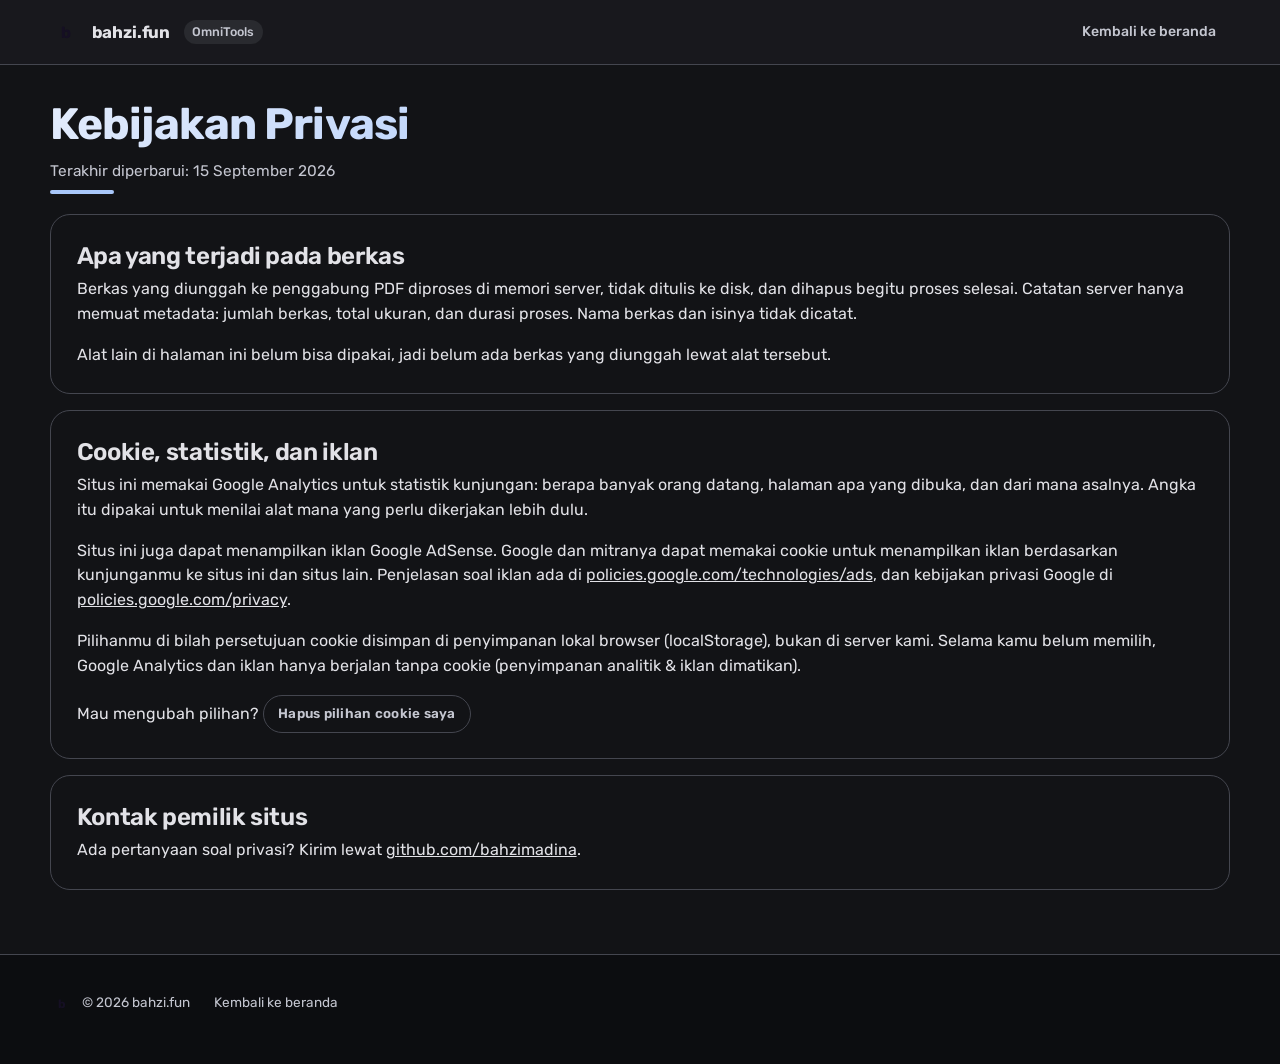
<file: privasi.html>
<!DOCTYPE html>
<html lang="id">
<head>
  <meta charset="UTF-8">
  <meta name="viewport" content="width=device-width, initial-scale=1">
  <meta name="color-scheme" content="dark">
  <meta name="theme-color" content="#181225">
  <meta name="robots" content="index,follow">

  <title>Kebijakan Privasi | bahzi.fun</title>
  <meta name="description" content="Kebijakan privasi OmniTools dari bahzi.fun: apa yang terjadi pada berkas yang diunggah, statistik kunjungan, cookie iklan, dan cara menghubungi pemilik situs.">
  <link rel="canonical" href="https://bahzi.fun/privasi.html">

  <!-- Google tag (gtag.js) + Consent Mode v2.
       Bawaan sebelum pengunjung memilih: simpanan analitik & iklan DIMATIKAN,
       dan sinyal itu dikirim lebih dulu sebelum pustaka gtag.js dimuat. -->
  <script>
    window.dataLayer = window.dataLayer || [];
    function gtag(){dataLayer.push(arguments);}
    gtag('consent', 'default', {
      ad_storage: 'denied',
      ad_user_data: 'denied',
      ad_personalization: 'denied',
      analytics_storage: 'denied',
      wait_for_update: 500
    });
  </script>
  <script async src="https://www.googletagmanager.com/gtag/js?id=G-MKL7XG6DH4"></script>
  <script>
    gtag('js', new Date());
    gtag('config', 'G-MKL7XG6DH4');
  </script>

  <!-- Google AdSense -->
  <script async src="https://pagead2.googlesyndication.com/pagead/js/adsbygoogle.js?client=ca-pub-5901632307149966"
          crossorigin="anonymous"></script>

  <link rel="icon" href="data:image/svg+xml,%3Csvg viewBox='0 0 32 32'%3E%3Cdefs%3E%3ClinearGradient id='g' x1='0' y1='0' x2='1' y2='1'%3E%3Cstop offset='0' stop-color='%23fd44b0'/%3E%3Cstop offset='1' stop-color='%237553ff'/%3E%3C/linearGradient%3E%3C/defs%3E%3Crect width='32' height='32' rx='9' fill='url(%23g)'/%3E%3Ctext x='16' y='22' text-anchor='middle' font-size='16' font-weight='700' fill='%23150f23' font-family='sans-serif'%3Eb%3C/text%3E%3C/svg%3E">

  <link rel="stylesheet" href="assets/styles.css?v=__V__">
</head>
<body>
  <a class="skip-link" href="#main">Lewati ke konten utama</a>

  <svg class="svg-sprite" aria-hidden="true" hidden>
    <defs>
      <linearGradient id="bz-gradient" x1="0" y1="0" x2="1" y2="1">
        <stop offset="0" stop-color="#fd44b0"></stop>
        <stop offset="1" stop-color="#7553ff"></stop>
      </linearGradient>
    </defs>
    <symbol id="icon-logo" viewBox="0 0 32 32">
      <rect width="32" height="32" rx="9" fill="url(#bz-gradient)"></rect>
      <text x="16" y="22" text-anchor="middle" font-size="16" font-weight="700" fill="#150f23">b</text>
    </symbol>
  </svg>

  <header class="navbar" id="top">
    <div class="navbar__inner container">
      <a class="navbar__brand" href="index.html" aria-label="bahzi.fun: kembali ke beranda">
        <svg class="wordmark" aria-hidden="true" focusable="false"><use href="#icon-logo"></use></svg>
        <span class="navbar__brand-text">bahzi.fun</span>
        <span class="navbar__brand-sub">OmniTools</span>
      </a>
      <nav class="navbar__nav" aria-label="Navigasi">
        <a class="navbar__link" href="index.html">Kembali ke beranda</a>
      </nav>
    </div>
  </header>

  <main id="main">
    <section class="tools section--sub" aria-labelledby="privasi-title">
      <div class="container legal">
        <div class="tools__head">
          <h1 class="tools__title" id="privasi-title">Kebijakan Privasi</h1>
          <p class="tools__lead">Terakhir diperbarui: 15 September 2026</p>
        </div>

        <div class="panel">
          <h2 class="section__title">Apa yang terjadi pada berkas</h2>
          <p>Berkas yang diunggah ke penggabung PDF diproses di memori server, tidak ditulis ke disk, dan dihapus begitu proses selesai. Catatan server hanya memuat metadata: jumlah berkas, total ukuran, dan durasi proses. Nama berkas dan isinya tidak dicatat.</p>
          <p>Alat lain di halaman ini belum bisa dipakai, jadi belum ada berkas yang diunggah lewat alat tersebut.</p>
        </div>

        <div class="panel">
          <h2 class="section__title">Cookie, statistik, dan iklan</h2>
          <p>Situs ini memakai Google Analytics untuk statistik kunjungan: berapa banyak orang datang, halaman apa yang dibuka, dan dari mana asalnya. Angka itu dipakai untuk menilai alat mana yang perlu dikerjakan lebih dulu.</p>
          <p>Situs ini juga dapat menampilkan iklan Google AdSense. Google dan mitranya dapat memakai cookie untuk menampilkan iklan berdasarkan kunjunganmu ke situs ini dan situs lain. Penjelasan soal iklan ada di <a href="https://policies.google.com/technologies/ads">policies.google.com/technologies/ads</a>, dan kebijakan privasi Google di <a href="https://policies.google.com/privacy">policies.google.com/privacy</a>.</p>
          <p>Pilihanmu di bilah persetujuan cookie disimpan di penyimpanan lokal browser (localStorage), bukan di server kami. Selama kamu belum memilih, Google Analytics dan iklan hanya berjalan tanpa cookie (penyimpanan analitik & iklan dimatikan).</p>
          <p>Mau mengubah pilihan? <button class="btn btn--ghost" type="button" id="lupakan-cookie">Hapus pilihan cookie saya</button></p>
        </div>

        <div class="panel">
          <h2 class="section__title">Kontak pemilik situs</h2>
          <!-- TODO: ganti ke alamat email kalau sudah tersedia. -->
          <p>Ada pertanyaan soal privasi? Kirim lewat <a href="https://github.com/bahzimadina" rel="noopener">github.com/bahzimadina</a>.</p>
        </div>
      </div>
    </section>
  </main>

  <footer class="footer">
    <div class="footer__inner container">
      <div class="footer__brand">
        <svg class="wordmark wordmark--sm" aria-hidden="true" focusable="false"><use href="#icon-logo"></use></svg>
        <p class="footer__copy">© 2026 bahzi.fun</p>
      </div>
      <nav class="footer__nav" aria-label="Tautan footer">
        <a class="footer__link" href="index.html">Kembali ke beranda</a>
      </nav>
    </div>
  </footer>

  <script>
    // Halaman privasi ikut mengirim sinyal persetujuan yang tersimpan (Consent
    // Mode v2), lalu menyediakan tombol untuk menghapus pilihan itu supaya
    // pengunjung bisa memilih ulang dari beranda.
    (function () {
      'use strict';
      var KEY = 'bahzi-cookie-consent';
      var pilihan = null;
      try {
        var v = localStorage.getItem(KEY);
        if (v === 'granted' || v === 'denied') pilihan = v;
        else if (localStorage.getItem('bahzi-cookie-ok') === '1') pilihan = 'granted';
      } catch (err) { /* mode privat: abaikan */ }

      if (pilihan && typeof window.gtag === 'function') {
        var izin = pilihan === 'granted' ? 'granted' : 'denied';
        window.gtag('consent', 'update', {
          ad_storage: izin,
          ad_user_data: izin,
          ad_personalization: izin,
          analytics_storage: izin
        });
      }

      var tombol = document.getElementById('lupakan-cookie');
      if (tombol) {
        tombol.addEventListener('click', function () {
          try {
            localStorage.removeItem(KEY);
            localStorage.removeItem('bahzi-cookie-ok');
          } catch (err) { /* abaikan */ }
          tombol.disabled = true;
          tombol.textContent = 'Pilihan dihapus. Buka beranda untuk memilih lagi.';
        });
      }
    })();
  </script>
</body>
</html>
</file>
<file: assets/styles.css>
/* ==========================================================================
   OmniTools (bahzi.fun) — Material Design 3 (M3) Design System
   Sistem Desain Material You / M3: Semantic Tokens, Tonal Elevation,
   M3 Component Cards, Search Bar, Filter Chips, Adaptive Layout.
   Mendukung Mode Terang (Light) & Mode Gelap (Dark), adaptif di semua perangkat.
   ========================================================================== */

/* ---------- Font self-host (Rubik Variable + IBM Plex Mono) ---------------- */
@font-face {
  font-family: "Rubik";
  font-style: normal;
  font-weight: 400 700;
  font-display: swap;
  src: url("fonts/rubik-variable.woff2") format("woff2");
}
@font-face {
  font-family: "IBM Plex Mono";
  font-style: normal;
  font-weight: 400;
  font-display: swap;
  src: url("fonts/ibm-plex-mono-400.woff2") format("woff2");
}

/* ==========================================================================
   MATERIAL DESIGN 3: TOKENS UMUM (Shapes, Rhythm, Elevation)
   ========================================================================== */
:root {
  /* M3 Shape Scale */
  --m3-shape-none: 0px;
  --m3-shape-xs: 4px;
  --m3-shape-sm: 8px;
  --m3-shape-md: 12px;
  --m3-shape-lg: 16px;
  --m3-shape-xl: 24px;
  --m3-shape-full: 9999px;

  /* Aliases Bentuk */
  --radius: var(--m3-shape-md);
  --radius-card: var(--m3-shape-lg);
  --radius-pill: var(--m3-shape-full);

  /* Layout & Rhythm */
  --gap: 1rem;
  --pad-section: clamp(2rem, 1.6rem + 1.6vw, 3rem);
  --transition: 200ms cubic-bezier(0.2, 0, 0, 1);
  --maxw: 1220px;
  --nav-h: 64px;

  --font-sans: "Rubik", "Roboto", -apple-system, BlinkMacSystemFont, "Segoe UI", sans-serif;
  --font-mono: "IBM Plex Mono", ui-monospace, monospace;
}

/* ==========================================================================
   M3 COLOR TOKENS: DARK THEME (DEFAULT)
   ========================================================================== */
:root, [data-theme="dark"] {
  /* M3 Surface Tonal Hierarchy (Dark) */
  --md-sys-color-surface: #121316;
  --md-sys-color-surface-dim: #0e0f12;
  --md-sys-color-surface-bright: #38393e;
  --md-sys-color-surface-container-lowest: #0c0d10;
  --md-sys-color-surface-container-low: #1a1b1f;
  --md-sys-color-surface-container: #1f2024;
  --md-sys-color-surface-container-high: #292a2f;
  --md-sys-color-surface-container-highest: #34353a;

  /* Content / On-Surface */
  --md-sys-color-on-surface: #e2e2e7;
  --md-sys-color-on-surface-variant: #c4c6d0;
  --md-sys-color-outline: #8e909a;
  --md-sys-color-outline-variant: #44464f;

  /* Primary: Indigo / Modern Blue */
  --md-sys-color-primary: #a8c7fa;
  --md-sys-color-on-primary: #062e6f;
  --md-sys-color-primary-container: #233e78;
  --md-sys-color-on-primary-container: #d3e3fd;
  --md-sys-color-primary-hover: #c4d0ff;

  /* Secondary: Slate Indigo */
  --md-sys-color-secondary: #c2c6dc;
  --md-sys-color-on-secondary: #2b3042;
  --md-sys-color-secondary-container: #414659;
  --md-sys-color-on-secondary-container: #dfe2f9;

  /* Tertiary: Warm Rose */
  --md-sys-color-tertiary: #efb8c8;
  --md-sys-color-on-tertiary: #492532;
  --md-sys-color-tertiary-container: #633b48;
  --md-sys-color-on-tertiary-container: #ffd8e4;

  /* States */
  --md-sys-color-error: #ffb4ab;
  --md-sys-color-on-error: #690005;
  --md-sys-color-error-container: #93000a;
  --md-sys-color-on-error-container: #ffdad6;
  --md-sys-color-error-text: #ffb4ab;
  --md-sys-color-success: #7ada93;
  --md-sys-color-on-success: #003915;
  --md-sys-color-success-text: #7ada93;
  --md-sys-color-warning: #ffd043;
  --md-sys-color-on-warning: #3f2e00;

  /* Backward-Compatibility Aliases */
  --bg: var(--md-sys-color-surface);
  --surface: var(--md-sys-color-surface-container-low);
  --surface-2: var(--md-sys-color-surface-container);
  --code: var(--md-sys-color-surface-container-lowest);
  --border: var(--md-sys-color-outline-variant);

  --text: var(--md-sys-color-on-surface);
  --text-muted: var(--md-sys-color-on-surface-variant);

  --brand: var(--md-sys-color-primary);
  --brand-hover: var(--md-sys-color-primary-hover);
  --brand-text: var(--md-sys-color-primary);
  --blurple: var(--md-sys-color-secondary);
  --deep-1: var(--md-sys-color-surface-container-low);
  --deep-2: var(--md-sys-color-surface-container);
  --deep-3: var(--md-sys-color-surface-container-high);

  --pink: var(--md-sys-color-tertiary);
  --pink-dark: #b84365;
  --pink-light: #ffd8e4;
  --orange: #ffb784;
  --yellow: var(--md-sys-color-warning);
  --green: var(--md-sys-color-success);

  --grad-title: linear-gradient(135deg, #e3ecfc 0%, #a8c7fa 60%, #c2c6dc 100%);
  --grad-panel: linear-gradient(180deg, var(--md-sys-color-surface-container-low) 0%, var(--md-sys-color-surface-container) 100%);
  --glow-brand: 0 4px 16px rgba(168, 199, 250, 0.12);

  /* M3 Dark Elevation */
  --m3-elevation-0: none;
  --m3-elevation-1: 0 1px 3px 1px rgba(0, 0, 0, 0.22), 0 1px 2px 0 rgba(0, 0, 0, 0.28);
  --m3-elevation-2: 0 2px 6px 2px rgba(0, 0, 0, 0.22), 0 1px 2px 0 rgba(0, 0, 0, 0.28);
  --m3-elevation-3: 0 4px 8px 3px rgba(0, 0, 0, 0.25), 0 1px 3px 0 rgba(0, 0, 0, 0.32);
  --m3-elevation-4: 0 6px 12px 4px rgba(0, 0, 0, 0.25), 0 2px 4px 0 rgba(0, 0, 0, 0.32);

  --navbar-bg: rgba(26, 27, 31, 0.85);
  --toolbar-bg: rgba(31, 32, 36, 0.94);
}

/* ==========================================================================
   M3 COLOR TOKENS: LIGHT THEME
   ========================================================================== */
[data-theme="light"] {
  /* M3 Surface Tonal Hierarchy (Light) */
  --md-sys-color-surface: #fdfcff;
  --md-sys-color-surface-dim: #ded8e1;
  --md-sys-color-surface-bright: #fdfcff;
  --md-sys-color-surface-container-lowest: #ffffff;
  --md-sys-color-surface-container-low: #f7f3f9;
  --md-sys-color-surface-container: #f1edf3;
  --md-sys-color-surface-container-high: #ebe7ee;
  --md-sys-color-surface-container-highest: #e5e1e8;

  /* Content / On-Surface */
  --md-sys-color-on-surface: #1a1b1f;
  --md-sys-color-on-surface-variant: #44474f;
  --md-sys-color-outline: #74777f;
  --md-sys-color-outline-variant: #c4c6d0;

  /* Primary: Deep Royal M3 Blue */
  --md-sys-color-primary: #005ac1;
  --md-sys-color-on-primary: #ffffff;
  --md-sys-color-primary-container: #d8e2ff;
  --md-sys-color-on-primary-container: #001a41;
  --md-sys-color-primary-hover: #00489c;

  /* Secondary: Slate Indigo */
  --md-sys-color-secondary: #575e71;
  --md-sys-color-on-secondary: #ffffff;
  --md-sys-color-secondary-container: #dbe2f9;
  --md-sys-color-on-secondary-container: #141b2c;

  /* Tertiary: Plum Accent */
  --md-sys-color-tertiary: #715573;
  --md-sys-color-on-tertiary: #ffffff;
  --md-sys-color-tertiary-container: #fbd7fc;
  --md-sys-color-on-tertiary-container: #29132d;

  /* States */
  --md-sys-color-error: #ba1a1a;
  --md-sys-color-on-error: #ffffff;
  --md-sys-color-error-container: #ffdad6;
  --md-sys-color-on-error-container: #410002;
  --md-sys-color-error-text: #ba1a1a;
  --md-sys-color-success: #198754;
  --md-sys-color-on-success: #ffffff;
  --md-sys-color-success-text: #146c43;
  --md-sys-color-warning: #946c00;
  --md-sys-color-on-warning: #ffffff;

  /* Backward-Compatibility Aliases */
  --bg: var(--md-sys-color-surface);
  --surface: var(--md-sys-color-surface-container-low);
  --surface-2: var(--md-sys-color-surface-container);
  --code: var(--md-sys-color-surface-container-lowest);
  --border: var(--md-sys-color-outline-variant);

  --text: var(--md-sys-color-on-surface);
  --text-muted: var(--md-sys-color-on-surface-variant);

  --brand: var(--md-sys-color-primary);
  --brand-hover: var(--md-sys-color-primary-hover);
  --brand-text: var(--md-sys-color-primary);
  --blurple: var(--md-sys-color-secondary);
  --deep-1: var(--md-sys-color-surface-container-low);
  --deep-2: var(--md-sys-color-surface-container);
  --deep-3: var(--md-sys-color-surface-container-high);

  --pink: var(--md-sys-color-tertiary);
  --pink-dark: #715573;
  --pink-light: #fbd7fc;
  --orange: #8a5100;
  --yellow: var(--md-sys-color-warning);
  --green: var(--md-sys-color-success);

  --grad-title: linear-gradient(135deg, #001a41 0%, #005ac1 60%, #575e71 100%);
  --grad-panel: linear-gradient(180deg, var(--md-sys-color-surface-container-low) 0%, var(--md-sys-color-surface-container) 100%);
  --glow-brand: 0 4px 16px rgba(0, 90, 193, 0.10);

  /* M3 Light Elevation */
  --m3-elevation-0: none;
  --m3-elevation-1: 0 1px 3px 1px rgba(0, 0, 0, 0.08), 0 1px 2px 0 rgba(0, 0, 0, 0.12);
  --m3-elevation-2: 0 2px 6px 2px rgba(0, 0, 0, 0.08), 0 1px 2px 0 rgba(0, 0, 0, 0.12);
  --m3-elevation-3: 0 4px 8px 3px rgba(0, 0, 0, 0.10), 0 1px 3px 0 rgba(0, 0, 0, 0.14);
  --m3-elevation-4: 0 6px 12px 4px rgba(0, 0, 0, 0.10), 0 2px 4px 0 rgba(0, 0, 0, 0.14);

  --navbar-bg: rgba(253, 252, 255, 0.88);
  --toolbar-bg: rgba(247, 243, 249, 0.94);
}

/* ==========================================================================
   RESET & DASAR MATERIAL DESIGN 3
   ========================================================================== */
*, *::before, *::after { box-sizing: border-box; }
html, body { margin: 0; padding: 0; }
[hidden] { display: none !important; }

html {
  color-scheme: dark light;
  scroll-behavior: smooth;
  background: var(--md-sys-color-surface);
}

body {
  background: var(--md-sys-color-surface);
  color: var(--md-sys-color-on-surface);
  font-family: var(--font-sans);
  font-weight: 400;
  line-height: 1.55;
  -webkit-font-smoothing: antialiased;
  -moz-osx-font-smoothing: grayscale;
  overflow-x: hidden;
  transition: background-color var(--transition), color var(--transition);
}

/* Atmospheric Ambient Layer (M3 Surface Tint) */
body::before,
body::after {
  content: "";
  position: fixed;
  inset: 0;
  z-index: -1;
  pointer-events: none;
  transition: opacity var(--transition);
}
body::before {
  background:
    radial-gradient(45% 35% at 15% -5%, rgba(168, 199, 250, 0.08), transparent 70%),
    radial-gradient(40% 30% at 85% 5%, rgba(239, 184, 200, 0.05), transparent 75%),
    radial-gradient(55% 45% at 50% 105%, rgba(35, 62, 120, 0.14), transparent 70%);
}
body::after {
  background-image:
    linear-gradient(to right, rgba(68, 70, 79, 0.15) 1px, transparent 1px),
    linear-gradient(to bottom, rgba(68, 70, 79, 0.15) 1px, transparent 1px);
  background-size: 56px 56px;
  mask-image: radial-gradient(100% 75% at 50% 0%, #000 0%, transparent 80%);
  -webkit-mask-image: radial-gradient(100% 75% at 50% 0%, #000 0%, transparent 80%);
  opacity: 0.35;
}

[data-theme="light"] body::before {
  background:
    radial-gradient(45% 35% at 15% -5%, rgba(0, 90, 193, 0.06), transparent 70%),
    radial-gradient(40% 30% at 85% 5%, rgba(113, 85, 115, 0.04), transparent 75%),
    radial-gradient(55% 45% at 50% 105%, rgba(216, 226, 255, 0.35), transparent 70%);
}
[data-theme="light"] body::after {
  background-image:
    linear-gradient(to right, rgba(196, 198, 208, 0.25) 1px, transparent 1px),
    linear-gradient(to bottom, rgba(196, 198, 208, 0.25) 1px, transparent 1px);
  opacity: 0.45;
}

/* Scrollbar M3 Style */
::-webkit-scrollbar { width: 10px; height: 10px; }
::-webkit-scrollbar-track { background: var(--md-sys-color-surface); }
::-webkit-scrollbar-thumb {
  background: var(--md-sys-color-surface-container-highest);
  border-radius: var(--m3-shape-full);
  border: 2px solid var(--md-sys-color-surface);
}
::-webkit-scrollbar-thumb:hover { background: var(--md-sys-color-outline); }

/* Tipografi Dasar */
h1, h2, h3, h4 {
  color: var(--md-sys-color-on-surface);
  line-height: 1.25;
  margin: 0 0 .5em;
  font-weight: 600;
  letter-spacing: -0.015em;
}
p { margin: 0 0 1em; }
a { color: inherit; }
ul, ol { margin: 0; padding: 0; list-style: none; }
button { font: inherit; color: inherit; background: none; border: 0; cursor: pointer; }
input, select, textarea { font: inherit; color: inherit; }
svg { display: block; }

.container {
  max-width: var(--maxw);
  margin-inline: auto;
  padding-inline: 1.25rem;
}
.mono, .toolbar__counts, .tool-group__count { font-family: var(--font-mono); }

/* Utilitas Aksesibilitas */
.sr-only {
  position: absolute; width: 1px; height: 1px; padding: 0; margin: -1px;
  overflow: hidden; clip: rect(0, 0, 0, 0); white-space: nowrap; border: 0;
}
.skip-link {
  position: absolute; top: -100%; left: 1rem;
  background: var(--md-sys-color-primary); color: var(--md-sys-color-on-primary);
  font-weight: 600; padding: .7rem 1.2rem; border-radius: var(--m3-shape-full);
  z-index: 1000; transition: top var(--transition);
}
.skip-link:focus { top: .5rem; }
:focus-visible {
  outline: 2px solid var(--md-sys-color-primary);
  outline-offset: 3px;
  border-radius: var(--m3-shape-xs);
}
.svg-sprite { position: absolute; width: 0; height: 0; overflow: hidden; }

/* Section Hierarchy */
main > section {
  padding-block: var(--pad-section);
  scroll-margin-top: calc(var(--nav-h) + 16px);
}
.section--sub { padding-block: clamp(1.4rem, 1.2rem + 1vw, 2rem); }
.section__head { max-width: 680px; margin-bottom: 1.25rem; }
.section__title {
  font-size: clamp(1.2rem, 1.1rem + .6vw, 1.5rem);
  margin-bottom: .4rem;
  color: var(--md-sys-color-on-surface);
}
.section__lead {
  color: var(--md-sys-color-on-surface-variant);
  font-size: .95rem;
  margin-bottom: 0;
}

/* ==========================================================================
   M3 BUTTONS (Filled, Tonal, Outlined, Text, FAB)
   ========================================================================== */
.btn {
  display: inline-flex;
  align-items: center;
  justify-content: center;
  gap: .5rem;
  min-height: 40px;
  padding: .5rem 1.25rem;
  border-radius: var(--m3-shape-full);
  font-weight: 600;
  font-size: .88rem;
  letter-spacing: .02em;
  text-decoration: none;
  white-space: nowrap;
  transition: background var(--transition), border-color var(--transition),
              transform var(--transition), box-shadow var(--transition), color var(--transition);
}

.btn--primary {
  background: var(--md-sys-color-primary);
  color: var(--md-sys-color-on-primary);
  box-shadow: var(--m3-elevation-1);
}
.btn--primary:hover {
  background: var(--md-sys-color-primary-hover);
  box-shadow: var(--m3-elevation-2);
  transform: translateY(-1px);
}

.btn--secondary {
  background: transparent;
  border: 1px solid var(--md-sys-color-outline);
  color: var(--md-sys-color-primary);
}
.btn--secondary:hover {
  background: rgba(168, 199, 250, 0.08);
  border-color: var(--md-sys-color-primary);
}

.btn--ghost {
  background: transparent;
  border: 1px solid var(--md-sys-color-outline-variant);
  color: var(--md-sys-color-on-surface-variant);
  min-height: 38px;
  padding: .4rem .9rem;
  font-size: .84rem;
}
.btn--ghost:hover {
  color: var(--md-sys-color-on-surface);
  background: rgba(255, 255, 255, 0.06);
  border-color: var(--md-sys-color-outline);
}

.btn--sm {
  min-height: 34px;
  padding: .35rem .85rem;
  font-size: .82rem;
  border-radius: var(--m3-shape-full);
}

/* ==========================================================================
   M3 BADGES & CHIPS (Assist, Filter, Suggestion Chips)
   ========================================================================== */
.badge {
  display: inline-flex;
  align-items: center;
  gap: .35rem;
  font-size: .72rem;
  font-weight: 600;
  padding: .2rem .65rem;
  border-radius: var(--m3-shape-full);
  border: 1px solid transparent;
  white-space: nowrap;
}
.badge--available {
  color: var(--md-sys-color-success);
  background: rgba(122, 218, 147, 0.12);
  border-color: rgba(122, 218, 147, 0.28);
}
[data-theme="light"] .badge--available {
  color: #0e623b;
  background: #d4f7e2;
  border-color: #a3eec0;
}
.badge--soon {
  color: var(--md-sys-color-warning);
  background: rgba(255, 208, 67, 0.12);
  border-color: rgba(255, 208, 67, 0.28);
}
[data-theme="light"] .badge--soon {
  color: #795500;
  background: #ffeed0;
  border-color: #ffd88a;
}

/* M3 Filter Chips */
.chips {
  display: flex;
  flex-wrap: wrap;
  gap: .45rem;
}
.chip {
  display: inline-flex;
  align-items: center;
  gap: .4rem;
  min-height: 34px;
  padding: .3rem .85rem;
  border-radius: var(--m3-shape-full);
  border: 1px solid var(--md-sys-color-outline-variant);
  background: var(--md-sys-color-surface-container-low);
  color: var(--md-sys-color-on-surface-variant);
  font-size: .82rem;
  font-weight: 500;
  transition: background var(--transition), color var(--transition), border-color var(--transition), transform var(--transition);
}
.chip:hover {
  background: var(--md-sys-color-surface-container-high);
  color: var(--md-sys-color-on-surface);
  border-color: var(--md-sys-color-outline);
}
.chip--active {
  background: var(--md-sys-color-primary-container);
  color: var(--md-sys-color-on-primary-container);
  border-color: transparent;
  font-weight: 600;
  box-shadow: var(--m3-elevation-1);
}
.chip--active:hover {
  background: var(--md-sys-color-primary);
  color: var(--md-sys-color-on-primary);
}

/* ==========================================================================
   TOP APP BAR & THEME TOGGLE (M3 Center-Aligned / Small App Bar)
   ========================================================================== */
.navbar {
  position: sticky;
  top: 0;
  z-index: 100;
  background: var(--navbar-bg);
  backdrop-filter: blur(16px);
  -webkit-backdrop-filter: blur(16px);
  border-bottom: 1px solid var(--md-sys-color-outline-variant);
  transition: background var(--transition), border-color var(--transition);
}
.navbar__inner {
  display: flex;
  align-items: center;
  flex-wrap: nowrap;
  gap: .85rem;
  min-height: var(--nav-h);
}
.navbar__brand {
  display: inline-flex;
  align-items: center;
  gap: .6rem;
  text-decoration: none;
  font-weight: 600;
}
.wordmark {
  width: 32px;
  height: 32px;
  flex-shrink: 0;
  border-radius: var(--m3-shape-sm);
}
.wordmark--sm { width: 24px; height: 24px; }
.navbar__brand-text {
  font-size: 1.05rem;
  font-weight: 700;
  letter-spacing: -0.01em;
  color: var(--md-sys-color-on-surface);
  white-space: nowrap;
}
.navbar__brand-sub {
  font-size: .78rem;
  font-weight: 500;
  color: var(--md-sys-color-on-surface-variant);
  padding: .15rem .55rem;
  background: var(--md-sys-color-surface-container-high);
  border-radius: var(--m3-shape-full);
  margin-left: .25rem;
  white-space: nowrap;
}
.navbar__nav {
  display: flex;
  align-items: center;
  gap: .4rem;
  margin-left: auto;
  overflow-x: auto;
  scrollbar-width: none;
}
.navbar__nav::-webkit-scrollbar { display: none; }
.navbar__link {
  text-decoration: none;
  color: var(--md-sys-color-on-surface-variant);
  font-weight: 500;
  font-size: .88rem;
  white-space: nowrap;
  padding: .45rem .85rem;
  border-radius: var(--m3-shape-full);
  transition: background var(--transition), color var(--transition);
}
.navbar__link:hover {
  background: var(--md-sys-color-surface-container-high);
  color: var(--md-sys-color-on-surface);
}

/* Theme Toggle Button */
.theme-toggle {
  display: inline-flex;
  align-items: center;
  justify-content: center;
  width: 38px;
  height: 38px;
  border-radius: var(--m3-shape-full);
  border: 1px solid var(--md-sys-color-outline-variant);
  background: var(--md-sys-color-surface-container);
  color: var(--md-sys-color-on-surface);
  cursor: pointer;
  transition: background var(--transition), border-color var(--transition), transform var(--transition);
  flex-shrink: 0;
}
.theme-toggle:hover {
  background: var(--md-sys-color-surface-container-high);
  border-color: var(--md-sys-color-outline);
  transform: rotate(15deg);
}
.theme-toggle__icon {
  width: 20px;
  height: 20px;
  transition: transform var(--transition);
}
.theme-toggle__icon--moon { display: none; }
.theme-toggle__icon--sun { display: block; color: #ffd043; }

[data-theme="light"] .theme-toggle__icon--sun { display: none; }
[data-theme="light"] .theme-toggle__icon--moon { display: block; color: var(--md-sys-color-primary); }

.navbar__cta {
  flex-shrink: 0;
  background: var(--md-sys-color-primary-container);
  color: var(--md-sys-color-on-primary-container);
  border: 1px solid transparent;
}
.navbar__cta:hover {
  background: var(--md-sys-color-primary);
  color: var(--md-sys-color-on-primary);
}

/* ==========================================================================
   SECTION ALAT (#alat) & M3 HERO HEADLINE
   ========================================================================== */
.tools__head {
  margin-bottom: 1.25rem;
}
.tools__title {
  font-size: clamp(1.85rem, 1.45rem + 2vw, 2.75rem);
  font-weight: 700;
  margin-bottom: .45rem;
  background-image: var(--grad-title);
  -webkit-background-clip: text;
  background-clip: text;
  color: transparent;
  letter-spacing: -0.02em;
}
@supports not ((-webkit-background-clip: text) or (background-clip: text)) {
  .tools__title { background-image: none; color: var(--md-sys-color-on-surface); }
}
.tools__head::after {
  content: "";
  display: block;
  width: 64px;
  height: 4px;
  border-radius: var(--m3-shape-full);
  background: var(--md-sys-color-primary);
  margin-top: .4rem;
}
.tools__lead {
  color: var(--md-sys-color-on-surface-variant);
  font-size: .96rem;
  line-height: 1.6;
  max-width: 820px;
  margin-bottom: 0;
}

/* ==========================================================================
   M3 SEARCH BAR & TOOLBAR CONTAINER
   ========================================================================== */
.toolbar {
  position: sticky;
  top: calc(var(--nav-h) + 2px);
  z-index: 90;
  display: flex;
  flex-direction: column;
  gap: .65rem;
  margin-block: 1rem 1.6rem;
  padding: .85rem 1rem;
  background: var(--toolbar-bg);
  backdrop-filter: blur(16px);
  -webkit-backdrop-filter: blur(16px);
  border: 1px solid var(--md-sys-color-outline-variant);
  border-radius: 20px;
  box-shadow: var(--m3-elevation-2);
  transition: background var(--transition), border-color var(--transition);
}
.toolbar__row {
  display: flex;
  align-items: center;
  gap: .65rem;
}
.toolbar__filters {
  display: flex;
  flex-direction: column;
  gap: .45rem;
}
.chips--status .chip {
  font-size: .78rem;
  min-height: 30px;
  padding: .2rem .75rem;
}

.search { flex: 1 1 auto; min-width: 0; }
.search__label {
  display: block;
  margin-bottom: .3rem;
  font-size: .78rem;
  font-weight: 500;
  color: var(--md-sys-color-on-surface-variant);
}
.search__label-hint { font-weight: 400; opacity: .8; }
.search__field { position: relative; }
.search__icon {
  position: absolute;
  left: 1rem;
  top: 50%;
  transform: translateY(-50%);
  width: 20px;
  height: 20px;
  color: var(--md-sys-color-on-surface-variant);
}
.search__input {
  width: 100%;
  min-height: 48px;
  padding: .5rem 1rem .5rem 2.75rem;
  background: var(--md-sys-color-surface-container-high);
  border: 1px solid var(--md-sys-color-outline-variant);
  border-radius: var(--m3-shape-full);
  color: var(--md-sys-color-on-surface);
  font-size: .92rem;
  transition: border-color var(--transition), box-shadow var(--transition), background var(--transition);
}
.search__input::placeholder { color: var(--md-sys-color-outline); }
.search__input:focus-visible {
  outline: 2px solid var(--md-sys-color-primary);
  outline-offset: 1px;
  border-color: transparent;
  background: var(--md-sys-color-surface-container-highest);
}

.toolbar__counts {
  margin: 0;
  font-size: .78rem;
  color: var(--md-sys-color-on-surface-variant);
  padding-top: .5rem;
  border-top: 1px solid var(--md-sys-color-outline-variant);
}

/* ==========================================================================
   M3 TOOLS GRID & TOOL CARDS (Elevated & Outlined Cards)
   ========================================================================== */
.tools__grid {
  display: flex;
  flex-direction: column;
  gap: 1.75rem;
}
.tool-group {
  scroll-margin-top: calc(var(--nav-h) + var(--sticky-offset, 130px) + 16px);
}
.tool-group__title {
  display: inline;
  font-size: 1.12rem;
  font-weight: 600;
  color: var(--md-sys-color-on-surface);
}
.tool-group__count {
  color: var(--md-sys-color-on-surface-variant);
  font-size: .82rem;
  margin-left: .4rem;
}
.tool-group__note {
  display: block;
  color: var(--md-sys-color-tertiary);
  font-size: .82rem;
  margin-top: .3rem;
}
.tool-group__list {
  display: grid;
  grid-template-columns: 1fr;
  gap: .85rem;
  margin-top: .85rem;
}

/* M3 Card Container */
.tool-card {
  display: flex;
  gap: .9rem;
  align-items: flex-start;
  background: var(--md-sys-color-surface-container-low);
  border: 1px solid var(--md-sys-color-outline-variant);
  border-radius: var(--m3-shape-lg);
  padding: 1.1rem 1.15rem;
  transition: border-color var(--transition), transform var(--transition),
              box-shadow var(--transition), background var(--transition);
}
.tool-card:hover {
  background: var(--md-sys-color-surface-container-high);
  border-color: var(--md-sys-color-outline);
  transform: translateY(-2px);
  box-shadow: var(--m3-elevation-2);
}

/* Icon Container in M3 */
.tool-card__icon {
  width: 24px;
  height: 24px;
  color: var(--md-sys-color-primary);
  flex-shrink: 0;
  margin-top: .2rem;
  padding: 6px;
  background: var(--md-sys-color-surface-container);
  border-radius: var(--m3-shape-md);
  box-sizing: content-box;
}
.tool-card__body { min-width: 0; flex: 1; }
.tool-card__title {
  font-size: 1rem;
  font-weight: 600;
  margin-bottom: .25rem;
  color: var(--md-sys-color-on-surface);
}
.tool-card__desc {
  font-size: .85rem;
  color: var(--md-sys-color-on-surface-variant);
  margin-bottom: .6rem;
  line-height: 1.5;
}

/* Actionable Card */
.tool-card--actionable { cursor: pointer; }
.tool-card--actionable:hover {
  border-color: var(--md-sys-color-primary);
  box-shadow: var(--m3-elevation-2);
}

/* M3 Filled Tonal Button inside Card */
.tool-card__open {
  display: inline-flex;
  align-items: center;
  gap: .4rem;
  min-height: 38px;
  padding: .35rem .95rem;
  margin-top: .2rem;
  border-radius: var(--m3-shape-full);
  border: 1px solid transparent;
  background: var(--md-sys-color-primary-container);
  color: var(--md-sys-color-on-primary-container);
  font-family: inherit;
  font-size: .82rem;
  font-weight: 600;
  cursor: pointer;
  transition: background var(--transition), color var(--transition), transform var(--transition);
}
.tool-card__open:hover {
  background: var(--md-sys-color-primary);
  color: var(--md-sys-color-on-primary);
  transform: translateY(-1px);
}
.tool-card__open:focus-visible {
  outline: 2px solid var(--md-sys-color-primary);
  outline-offset: 2px;
}
a.tool-card__open { text-decoration: none; }

.tools__empty {
  text-align: center;
  color: var(--md-sys-color-on-surface-variant);
  padding: 2.5rem 1rem;
  display: flex;
  flex-direction: column;
  align-items: center;
  gap: 1rem;
}
.tools__noscript {
  background: var(--md-sys-color-surface-container);
  border: 1px dashed var(--md-sys-color-outline-variant);
  border-radius: var(--m3-shape-lg);
  padding: 1rem;
  color: var(--md-sys-color-on-surface-variant);
  font-size: .9rem;
}

/* ==========================================================================
   M3 INLINE TOOL PANELS (#<tool>-panel)
   ========================================================================== */
.tool-panel {
  background: var(--md-sys-color-surface-container);
  border: 1px solid var(--md-sys-color-outline-variant);
  border-radius: 20px;
  padding: clamp(1.1rem, .9rem + 1vw, 1.6rem);
  display: flex;
  flex-direction: column;
  gap: 1rem;
  margin-block: 1rem 1.6rem;
  box-shadow: var(--m3-elevation-3);
  scroll-margin-top: calc(var(--nav-h) + var(--sticky-offset, 130px) + 16px);
  transition: background var(--transition), border-color var(--transition);
}
.tool-panel:focus { outline: none; }
.tool-panel:focus-visible {
  outline: 2px solid var(--md-sys-color-primary);
  outline-offset: 3px;
}

.tool-panel__head {
  display: flex;
  align-items: flex-start;
  gap: .85rem;
}
.tool-panel__title {
  font-size: 1.15rem;
  font-weight: 600;
  margin: 0 0 .25rem;
  color: var(--md-sys-color-on-surface);
}
.tool-panel__sub {
  margin: 0;
  color: var(--md-sys-color-primary);
  font-family: var(--font-mono);
  font-size: .8rem;
}
.tool-panel__close {
  margin-left: auto;
  flex: 0 0 auto;
  min-width: 44px;
  min-height: 44px;
  padding: .4rem .9rem;
  border-radius: var(--m3-shape-full);
  border: 1px solid var(--md-sys-color-outline-variant);
  background: var(--md-sys-color-surface-container-high);
  color: var(--md-sys-color-on-surface);
  font-size: .84rem;
  font-weight: 600;
  cursor: pointer;
  transition: border-color var(--transition), background var(--transition), color var(--transition);
}
.tool-panel__close:hover {
  border-color: var(--md-sys-color-primary);
  background: var(--md-sys-color-primary-container);
  color: var(--md-sys-color-on-primary-container);
}

.tool-panel__note {
  margin: 0;
  padding: .65rem .85rem;
  font-size: .82rem;
  color: var(--md-sys-color-on-surface-variant);
  background: var(--md-sys-color-surface-container-low);
  border: 1px solid var(--md-sys-color-outline-variant);
  border-radius: var(--m3-shape-md);
  line-height: 1.5;
}

/* ==========================================================================
   M3 SECONDARY SECTIONS (Kenapa, Roadmap, Cara Kerja, FAQ)
   ========================================================================== */
.features__grid {
  display: grid;
  grid-template-columns: 1fr;
  gap: .85rem;
}
.card {
  background: var(--md-sys-color-surface-container-low);
  border: 1px solid var(--md-sys-color-outline-variant);
  border-radius: var(--m3-shape-lg);
  padding: 1.15rem;
  transition: border-color var(--transition), transform var(--transition), box-shadow var(--transition), background var(--transition);
}
.card:hover {
  border-color: var(--md-sys-color-primary);
  transform: translateY(-2px);
  box-shadow: var(--m3-elevation-2);
}
.card__icon {
  width: 22px;
  height: 22px;
  color: var(--md-sys-color-primary);
  margin-bottom: .6rem;
}
.card__title { font-size: .95rem; margin-bottom: .25rem; color: var(--md-sys-color-on-surface); }
.card__desc { color: var(--md-sys-color-on-surface-variant); font-size: .84rem; margin-bottom: 0; }

/* Roadmap / Phases */
.panel {
  border: 1px solid var(--md-sys-color-outline-variant);
  border-radius: 20px;
  padding: clamp(1.1rem, .9rem + 1vw, 1.6rem);
}
.panel--deep {
  background: var(--md-sys-color-surface-container);
  box-shadow: var(--m3-elevation-1);
}
.phases__grid { display: grid; grid-template-columns: 1fr; gap: .85rem; }
.phase {
  border-left: 3px solid var(--md-sys-color-primary);
  padding-left: .95rem;
}
.phase__num {
  font-size: .76rem;
  font-weight: 700;
  color: var(--md-sys-color-primary);
  letter-spacing: .05em;
  text-transform: uppercase;
}
.phase__when { display: block; color: var(--md-sys-color-on-surface-variant); font-size: .78rem; }
.phase__title { font-size: .95rem; margin: .25rem 0 .4rem; }
.phase__list { display: flex; flex-direction: column; gap: .25rem; }
.phase__item {
  position: relative;
  padding-left: .9rem;
  color: var(--md-sys-color-on-surface-variant);
  font-size: .82rem;
}
.phase__item::before {
  content: "";
  position: absolute;
  left: 0;
  top: .55em;
  width: 5px;
  height: 5px;
  border-radius: 50%;
  background: var(--md-sys-color-tertiary);
}

/* Cara Kerja */
.steps__list { display: grid; grid-template-columns: 1fr; gap: .85rem; }
.step {
  display: flex;
  align-items: flex-start;
  gap: .75rem;
  background: var(--md-sys-color-surface-container-low);
  border: 1px solid var(--md-sys-color-outline-variant);
  border-radius: var(--m3-shape-lg);
  padding: 1rem;
}
.step__num {
  display: inline-flex;
  align-items: center;
  justify-content: center;
  width: 28px;
  height: 28px;
  flex-shrink: 0;
  border-radius: 50%;
  background: var(--md-sys-color-primary-container);
  color: var(--md-sys-color-on-primary-container);
  font-size: .82rem;
  font-weight: 700;
}
.step__title { font-size: .92rem; margin-bottom: .2rem; }
.step__desc { color: var(--md-sys-color-on-surface-variant); font-size: .83rem; margin-bottom: 0; }

/* FAQ (M3 Expansion Panels) */
.faq__list { display: flex; flex-direction: column; gap: .6rem; }
.faq__item {
  background: var(--md-sys-color-surface-container-low);
  border: 1px solid var(--md-sys-color-outline-variant);
  border-radius: var(--m3-shape-md);
  padding: .2rem 1rem;
  transition: border-color var(--transition), background var(--transition);
}
.faq__item:hover { border-color: var(--md-sys-color-outline); }
.faq__item[open] {
  background: var(--md-sys-color-surface-container);
  border-color: var(--md-sys-color-primary);
}
.faq__q {
  display: flex;
  align-items: center;
  justify-content: space-between;
  gap: 1rem;
  min-height: 48px;
  padding-block: .7rem;
  font-weight: 600;
  font-size: .92rem;
  cursor: pointer;
  list-style: none;
}
.faq__q::-webkit-details-marker { display: none; }
.faq__chevron {
  width: 18px;
  height: 18px;
  color: var(--md-sys-color-on-surface-variant);
  transition: transform var(--transition);
  flex-shrink: 0;
}
.faq__item[open] .faq__chevron { transform: rotate(180deg); color: var(--md-sys-color-primary); }
.faq__a {
  color: var(--md-sys-color-on-surface-variant);
  font-size: .88rem;
  line-height: 1.55;
  padding-bottom: .9rem;
}

/* ==========================================================================
   FOOTER
   ========================================================================== */
.footer {
  border-top: 1px solid var(--md-sys-color-outline-variant);
  background: var(--md-sys-color-surface-container-lowest);
  padding-block: 1.75rem;
  margin-top: 2rem;
  transition: background var(--transition), border-color var(--transition);
}
.footer__inner {
  display: flex;
  flex-wrap: wrap;
  align-items: center;
  gap: .85rem 1.5rem;
  margin-bottom: .85rem;
}
.footer__brand { display: flex; align-items: center; gap: .5rem; }
.footer__copy { margin: 0; color: var(--md-sys-color-on-surface-variant); font-size: .85rem; }
.footer__nav { display: flex; gap: 1rem; flex-wrap: wrap; }
.footer__link {
  color: var(--md-sys-color-on-surface-variant);
  text-decoration: none;
  font-size: .85rem;
  min-height: 40px;
  display: inline-flex;
  align-items: center;
}
.footer__link:hover { color: var(--md-sys-color-primary); }
.footer__top {
  display: inline-flex;
  align-items: center;
  gap: .4rem;
  margin-left: auto;
  color: var(--md-sys-color-on-surface-variant);
  text-decoration: none;
  font-size: .85rem;
  min-height: 40px;
}
.footer__top svg { width: 16px; height: 16px; }
.footer__top:hover { color: var(--md-sys-color-on-surface); }
.footer__note { color: var(--md-sys-color-outline); font-size: .78rem; margin: 0; }

/* Animasi Reveal */
.reveal { opacity: 1; transform: none; }
html.js-reveal .reveal {
  opacity: 0;
  transform: translateY(12px);
  transition: opacity 350ms cubic-bezier(0.2, 0, 0, 1), transform 350ms cubic-bezier(0.2, 0, 0, 1);
}
html.js-reveal .reveal.is-visible { opacity: 1; transform: translateY(0); }

/* ==========================================================================
   ADAPTIVE DESIGN & BREAKPOINTS (All Devices: Compact, Medium, Expanded, Large)
   ========================================================================== */
/* Compact Mobile (< 600px) */
@media (max-width: 599px) {
  :root { --nav-h: 56px; }
  .container { padding-inline: 1rem; }
  .toolbar {
    gap: .5rem;
    padding: .65rem .75rem;
    margin-block: .8rem 1.2rem;
    border-radius: 16px;
  }
  .toolbar__counts { padding-top: .4rem; font-size: .74rem; }
  .chips {
    flex-wrap: nowrap;
    overflow-x: auto;
    scrollbar-width: none;
    padding-bottom: 4px;
    -webkit-overflow-scrolling: touch;
  }
  .chips::-webkit-scrollbar { display: none; }
  .chip { flex: 0 0 auto; }

  .navbar__brand-sub { display: none; }
  .navbar__inner { gap: .45rem; }
  .navbar__brand-text { font-size: .95rem; }
  .navbar__nav { gap: .35rem; }
  .navbar__link { font-size: .8rem; padding: .35rem .6rem; }
  .navbar__cta { padding: .35rem .75rem; font-size: .8rem; }
  
  .tool-group__list { grid-template-columns: 1fr; }
  .step { flex-direction: column; gap: .4rem; }
}

/* Medium Screen (600px - 839px: Tablets, Foldables) */
@media (min-width: 600px) and (max-width: 839px) {
  :root { --nav-h: 60px; }
  .toolbar__filters { flex-direction: row; flex-wrap: wrap; align-items: center; gap: .5rem .85rem; }
  .tool-group__list { grid-template-columns: repeat(2, 1fr); }
  .features__grid { grid-template-columns: repeat(2, 1fr); }
  .phases__grid { grid-template-columns: repeat(2, 1fr); }
  .steps__list { grid-template-columns: repeat(3, 1fr); }
  .step { flex-direction: column; gap: .35rem; }
}

/* Expanded Desktop (840px - 1199px: Laptops & Standard Desktops) */
@media (min-width: 840px) {
  :root { --nav-h: 64px; }
  .toolbar__filters { flex-direction: row; flex-wrap: wrap; align-items: center; gap: .5rem 1rem; }
  .tool-group__list { grid-template-columns: repeat(2, 1fr); }
  .features__grid { grid-template-columns: repeat(4, 1fr); }
  .phases__grid { grid-template-columns: repeat(3, 1fr); }
  .steps__list { grid-template-columns: repeat(3, 1fr); }
  .step { flex-direction: column; gap: .35rem; }
}

/* Large Screens (≥ 1080px: Widescreens & Monitors) */
@media (min-width: 1080px) {
  .tool-group__list { grid-template-columns: repeat(3, 1fr); gap: 1rem; }
}

/* Extra Large Screens (≥ 1440px) */
@media (min-width: 1440px) {
  :root { --maxw: 1320px; }
  .tool-group__list { grid-template-columns: repeat(3, 1fr); gap: 1.15rem; }
}

/* Prefers-reduced-motion */
@media (prefers-reduced-motion: reduce) {
  *, *::before, *::after {
    animation-duration: .01ms !important;
    animation-iteration-count: 1 !important;
    transition-duration: .01ms !important;
    scroll-behavior: auto !important;
  }
  html { scroll-behavior: auto; }
  .reveal { opacity: 1; transform: none; }
}


/* Area unggah (label -> klik & keyboard otomatis membuka pemilih berkas) */
.drop {
  display: flex; flex-direction: column; align-items: center; gap: .3rem;
  padding: 1.1rem .9rem; text-align: center; cursor: pointer;
  border: 1px dashed var(--border); border-radius: var(--radius-card); background: var(--code);
  transition: border-color var(--transition), background var(--transition);
}
.drop:hover, .drop:focus-within { border-color: var(--brand); }
.drop.is-dragover { border-color: var(--brand); background: rgba(117, 83, 255, .13); }
.drop__icon { width: 26px; height: 26px; color: var(--blurple); }
.drop__text { margin: 0; font-size: .86rem; }
.drop__browse { color: #c2b6ff; text-decoration: underline; }
.drop__hint { margin: .15rem 0 0; font-size: .74rem; color: var(--text-muted); }

/* Daftar berkas terpilih */
.filelist { list-style: none; margin: 0; padding: 0; display: flex; flex-direction: column; gap: .4rem; }
.filelist[hidden] { display: none; }
.filelist__item {
  display: flex; align-items: center; gap: .6rem; padding: .5rem .6rem;
  border: 1px solid var(--border); border-radius: var(--radius); background: var(--surface-2);
}
.filelist__pos { min-width: 1.3rem; text-align: center; font-family: var(--font-mono); font-size: .78rem; color: var(--text-muted); }
.filelist__meta { min-width: 0; display: flex; flex-direction: column; }
.filelist__name { font-size: .85rem; overflow: hidden; text-overflow: ellipsis; white-space: nowrap; }
.filelist__size { font-family: var(--font-mono); font-size: .73rem; color: var(--text-muted); }
.filelist__actions { margin-left: auto; display: flex; gap: .3rem; flex: 0 0 auto; }
.filelist__empty { margin: 0; font-size: .82rem; color: var(--text-muted); }

.iconbtn {
  display: inline-flex; align-items: center; justify-content: center;
  width: 44px; height: 44px; line-height: 1; cursor: pointer;
  border: 1px solid var(--border); border-radius: 8px; background: transparent;
  color: var(--text); font-size: .85rem;
  transition: border-color var(--transition), color var(--transition), background var(--transition);
}
.iconbtn:hover:not(:disabled) { border-color: var(--brand); color: #fff; background: rgba(117, 83, 255, .16); }
.iconbtn:disabled { opacity: .38; cursor: not-allowed; }
.iconbtn--danger:hover:not(:disabled) { border-color: var(--pink-light); color: var(--pink-light); background: rgba(250, 127, 170, .12); }

/* Status + aksi. Statis (bukan sticky): di panel inline, sticky-bottom akan
   menempel di dasar viewport dan bertabrakan dengan bilah cookie. */
.tool-panel__foot {
  display: flex; flex-direction: column; gap: .7rem;
}
.status {
  display: flex; align-items: center; gap: .5rem; min-height: 1.25rem; margin: 0;
  font-size: .83rem; color: var(--text-muted);
}
.status--ok { color: var(--md-sys-color-success-text); }
.status--error { color: var(--md-sys-color-error-text); }
.spinner {
  flex: 0 0 auto; width: 15px; height: 15px; border-radius: 50%;
  border: 2px solid rgba(117, 83, 255, .3); border-top-color: var(--brand);
  animation: spin 700ms linear infinite;
}
@keyframes spin { to { transform: rotate(360deg); } }

.tool-panel__actions { display: flex; flex-wrap: wrap; gap: .5rem; }
.tool-panel__actions .btn { flex: 1 1 auto; }
.tool-panel__actions .btn[hidden] { display: none; }

@media (max-width: 719px) {
  .filelist__item { flex-wrap: wrap; }
}

/* ================= Ruang iklan ================= */
/* Slot iklan tidak tampil selama kosong: muncul sendiri begitu kode unit iklan
   (ins.adsbygoogle) ditempel di dalamnya. Jadi tidak ada kotak kosong yang
   terlihat pengunjung sebelum iklan dipasang. */
.ad-slot { display: none; }
.ad-slot:has(ins.adsbygoogle) {
  display: flex; align-items: center; justify-content: center;
  min-height: 110px; margin-block: 1rem;
  border: 1px solid var(--border); border-radius: var(--radius-card);
  background: rgba(31, 22, 51, .5);
}
.ad-slot[data-ad-slot="tengah"]:has(ins.adsbygoogle) { min-height: 250px; }
/* Slot tengah diturunkan tingginya di layar sempit supaya tidak jadi ruang
   kosong raksasa di ponsel. Ditulis SETELAH aturan dasarnya, karena selektor
   berspesifisitas sama: yang belakangan menang. */
@media (max-width: 719px) {
  .ad-slot[data-ad-slot="tengah"]:has(ins.adsbygoogle) { min-height: 180px; }
}

/* ================= Bilah persetujuan cookie ================= */
.cookiebar {
  position: fixed; inset-inline: 0; bottom: 0; z-index: 120;
  display: flex; align-items: center; justify-content: center;
  gap: .6rem .9rem; flex-wrap: wrap;
  padding: .45rem .9rem;
  background: var(--surface); border-top: 1px solid var(--border);
  font-size: .82rem;
}
.cookiebar__text { margin: 0; color: var(--text-muted); }
.cookiebar__link {
  display: inline-flex; align-items: center; min-height: 44px;
  color: var(--brand-text); text-decoration: underline;
}
.cookiebar__btn { min-height: 44px; }
body.has-cookiebar { padding-bottom: 4.5rem; }

/* ================= Halaman privasi ================= */
.legal .panel { margin-bottom: 1rem; }
.legal .panel:last-child { margin-bottom: 0; }
.legal .panel p:last-child { margin-bottom: 0; }

/* ================= Target sentuh di perangkat sentuh ================= */
/* Chip filter dan tombol kecil tingginya di bawah 44px (memang sengaja ringkas
   untuk tetikus). Di perangkat berjari — ponsel & tablet — kontrolnya
   dinaikkan ke minimal 44px supaya tidak salah tekan (pedoman iOS/Android,
   WCAG 2.5.5). Desktop tidak berubah karena `pointer: coarse` tidak cocok. */
.cookiebar__actions { display: flex; align-items: center; gap: .5rem; flex-wrap: wrap; }

@media (pointer: coarse) {
  .chip,
  .chips--status .chip { min-height: 44px; padding: .55rem .9rem; }
  .btn { min-height: 44px; }
  .navbar__link,
  .footer__link { display: inline-flex; align-items: center; min-height: 44px; }
  .imgres__check { min-height: 44px; }
  .field input[type="number"],
  .field select { min-height: 44px; }
  .field input[type="range"] { min-height: 44px; }
}

/* ================= Image Resizer: panel alat inline ================= */
.imgres__info, .imgres__result {
  margin: 0; padding: .6rem .7rem; font-size: .85rem;
  background: var(--surface); border: 1px solid var(--border); border-radius: var(--radius);
}
.imgres__filename {
  margin: 0 0 .2rem; font-weight: 600; overflow: hidden; text-overflow: ellipsis;
  white-space: nowrap;
}
.imgres__meta { margin: 0; font-family: var(--font-mono); font-size: .78rem; color: var(--text-muted); }

.imgres__controls { display: flex; flex-direction: column; gap: .8rem; }
.imgres__row { display: flex; flex-wrap: wrap; gap: .8rem; }
.imgres__row .field { flex: 1 1 160px; }

.field { display: flex; flex-direction: column; gap: .3rem; }
.field label { font-size: .8rem; color: var(--text-muted); }
.field input[type="number"],
.field select {
  min-height: 40px; padding: .45rem .6rem; border-radius: var(--radius);
  border: 1px solid var(--border); background: var(--code); color: var(--text);
  font-family: var(--font-sans); font-size: .88rem;
  transition: border-color var(--transition);
}
.field input[type="number"]:focus, .field select:focus { border-color: var(--brand); }
.field input[type="range"] { accent-color: var(--brand); width: 100%; }

.imgres__check {
  display: inline-flex; align-items: center; gap: .5rem; width: fit-content;
  font-size: .86rem; cursor: pointer;
}
.imgres__check input[type="checkbox"] { accent-color: var(--brand); width: 17px; height: 17px; }

.imgres__presets { display: flex; flex-wrap: wrap; gap: .5rem; }

/* ================= Image Converter: panel alat inline ================= */
.convert-options { display: flex; flex-direction: column; gap: .8rem; }

@media (pointer: coarse) {
  .field input[type="number"],
  .field select,
  .field input[type="range"],
  #image-converter-format,
  #image-converter-quality,
  #image-converter-submit,
  #image-converter-clear,
  #image-converter-download { min-height: 44px; }
}

/* Tautan kecil di perangkat sentuh: samakan ke target 44px. Ditaruh paling
   akhir berkas supaya tidak tertimpa blok CSS yang ditambahkan belakangan. */
@media (pointer: coarse) {
  .navbar__brand,
  .footer__top { display: inline-flex; align-items: center; min-height: 44px; }
}

/* ================= Word Counter: panel alat inline ================= */
.wordcount__input-wrap {
  display: flex; flex-direction: column; gap: .35rem; width: 100%;
}
.wordcount__label {
  font-size: .82rem; color: var(--text-muted); font-weight: 500;
}
.wordcount__textarea {
  width: 100%; min-height: 140px; padding: .65rem .8rem;
  border-radius: var(--radius); border: 1px solid var(--border);
  background: var(--code); color: var(--text);
  font-family: var(--font-sans); font-size: .9rem; line-height: 1.5;
  resize: vertical; box-sizing: border-box;
  transition: border-color var(--transition);
}
.wordcount__textarea:focus {
  border-color: var(--brand); outline: none;
}

.wordcount__results {
  display: flex; flex-direction: column; gap: .8rem; margin-top: .3rem;
}
.wordcount__hint {
  margin: 0; padding: .65rem .8rem; font-size: .82rem; color: var(--text-muted);
  background: var(--surface); border: 1px dashed var(--border);
  border-radius: var(--radius); text-align: center;
}
.wordcount__hint[hidden] { display: none; }

.wordcount__grid {
  display: grid;
  grid-template-columns: repeat(auto-fill, minmax(95px, 1fr));
  gap: .55rem;
}
.wordcount__grid[hidden] { display: none; }

.wordcount__card {
  display: flex; flex-direction: column; align-items: center; justify-content: center;
  text-align: center; padding: .65rem .45rem; gap: .25rem;
  background: var(--surface); border: 1px solid var(--border);
  border-radius: var(--radius); min-height: 64px; box-sizing: border-box;
}
.wordcount__card-label {
  font-size: .73rem; color: var(--text-muted); text-transform: uppercase;
  letter-spacing: .03em;
}
.wordcount__card-value {
  font-size: 1.12rem; font-weight: 700; color: var(--text);
  font-family: var(--font-mono); line-height: 1.2;
}

.wordcount__details {
  display: flex; flex-direction: column; gap: .8rem;
  padding: .75rem .85rem; background: var(--surface);
  border: 1px solid var(--border); border-radius: var(--radius);
  box-sizing: border-box;
}
.wordcount__details[hidden] { display: none; }

.wordcount__detail-group {
  display: flex; flex-direction: column; gap: .35rem;
}
.wordcount__detail-title {
  margin: 0; font-size: .82rem; font-weight: 600; color: var(--text);
}
.wordcount__longest {
  margin: 0; font-size: .86rem; color: var(--brand-text);
  font-family: var(--font-mono); word-break: break-word; overflow-wrap: break-word;
}
.wordcount__top-list {
  list-style: none; margin: 0; padding: 0;
  display: flex; flex-direction: column; gap: .3rem;
}
.wordcount__top-item {
  display: flex; align-items: center; justify-content: space-between;
  padding: .2rem 0; font-size: .84rem; border-bottom: 1px solid rgba(255, 255, 255, .05);
}
.wordcount__top-item:last-child { border-bottom: none; }
.wordcount__top-word {
  font-family: var(--font-mono); color: var(--text);
  word-break: break-word; overflow-wrap: break-word;
}
.wordcount__top-count {
  font-family: var(--font-mono); font-size: .78rem; color: var(--brand-text);
  background: rgba(117, 83, 255, .15); padding: .15rem .45rem;
  border-radius: 4px; flex-shrink: 0; margin-left: .5rem;
}
.wordcount__top-empty {
  margin: 0; font-size: .8rem; color: var(--text-muted); font-style: italic;
}
.wordcount__top-empty[hidden] { display: none; }

/* ================= Word Counter: target sentuh di perangkat sentuh ================= */
@media (pointer: coarse) {
  #word-count-input,
  #word-count-submit,
  #word-count-clear,
  #word-count-close {
    min-height: 44px;
  }
}

/* ================= Case Converter: panel alat inline ================= */
.caseconvert__input-wrap {
  display: flex; flex-direction: column; gap: .35rem; width: 100%;
}
.caseconvert__label {
  font-size: .82rem; color: var(--text-muted); font-weight: 500;
}
.caseconvert__textarea {
  width: 100%; min-height: 120px; padding: .65rem .8rem;
  border-radius: var(--radius); border: 1px solid var(--border);
  background: var(--code); color: var(--text);
  font-family: var(--font-sans); font-size: .9rem; line-height: 1.5;
  resize: vertical; box-sizing: border-box;
  transition: border-color var(--transition);
}
.caseconvert__textarea:focus {
  border-color: var(--brand); outline: none;
}

.caseconvert__fieldset {
  margin: 0; padding: 0; border: none; width: 100%;
}
.caseconvert__legend {
  font-size: .82rem; color: var(--text-muted); font-weight: 500; margin-bottom: .4rem;
}
.caseconvert__modes {
  display: grid;
  grid-template-columns: repeat(auto-fill, minmax(150px, 1fr));
  gap: .4rem;
  width: 100%;
}
.caseconvert__mode-label {
  display: flex;
  align-items: center;
  gap: .5rem;
  padding: .5rem .75rem;
  background: var(--surface);
  border: 1px solid var(--border);
  border-radius: var(--radius);
  cursor: pointer;
  font-size: .84rem;
  color: var(--text);
  box-sizing: border-box;
  transition: border-color var(--transition), background-color var(--transition);
  user-select: none;
}
.caseconvert__mode-label:hover {
  border-color: var(--brand);
}
.caseconvert__mode-label:has(input:checked) {
  border-color: var(--brand);
  background: rgba(117, 83, 255, .15);
  color: #fff;
  font-weight: 500;
}
.caseconvert__mode-label input[type="radio"] {
  accent-color: var(--brand);
  margin: 0;
  cursor: pointer;
}
.caseconvert__mode-label input[type="radio"]:focus-visible {
  outline: 2px solid var(--brand);
  outline-offset: 2px;
}

.caseconvert__results {
  display: flex; flex-direction: column; gap: .8rem; margin-top: .3rem;
}
.caseconvert__hint {
  margin: 0; padding: .65rem .8rem; font-size: .82rem; color: var(--text-muted);
  background: var(--surface); border: 1px dashed var(--border);
  border-radius: var(--radius); text-align: center;
}
.caseconvert__hint[hidden] { display: none; }
.caseconvert__output-wrap {
  display: flex; flex-direction: column; gap: .5rem; width: 100%;
}
.caseconvert__output-wrap[hidden] { display: none; }
.caseconvert__output {
  width: 100%; min-height: 120px; padding: .65rem .8rem;
  border-radius: var(--radius); border: 1px solid var(--border);
  background: var(--code); color: var(--text);
  font-family: var(--font-mono); font-size: .88rem; line-height: 1.5;
  resize: vertical; box-sizing: border-box;
  word-break: break-word; overflow-wrap: break-word;
}
.caseconvert__output:focus {
  border-color: var(--brand); outline: none;
}
.caseconvert__meta {
  margin: 0; font-size: .82rem; color: var(--text-muted); font-family: var(--font-mono);
}
.caseconvert__output-actions {
  display: flex; gap: .5rem; margin-top: .2rem;
}

/* ================= Case Converter: target sentuh di perangkat sentuh ================= */
@media (pointer: coarse) {
  #case-convert-submit,
  #case-convert-clear,
  #case-convert-copy,
  #case-convert-download,
  #case-convert-close,
  #case-convert-panel .caseconvert__mode-label,
  #case-convert-panel label {
    min-height: 44px;
  }
}

/* ================= Base64: panel alat inline ================= */
.base64__input-wrap {
  display: flex; flex-direction: column; gap: .35rem; width: 100%;
}
.base64__label {
  font-size: .82rem; color: var(--text-muted); font-weight: 500;
}
.base64__textarea {
  width: 100%; min-height: 120px; padding: .65rem .8rem;
  border-radius: var(--radius); border: 1px solid var(--border);
  background: var(--code); color: var(--text);
  font-family: var(--font-sans); font-size: .9rem; line-height: 1.5;
  resize: vertical; box-sizing: border-box;
  transition: border-color var(--transition);
}
.base64__textarea:focus {
  border-color: var(--brand); outline: none;
}

.base64__fieldset {
  margin: 0; padding: 0; border: none; width: 100%;
}
.base64__fieldset--inline {
  width: auto;
}
.base64__legend {
  font-size: .82rem; color: var(--text-muted); font-weight: 500; margin-bottom: .4rem;
}
.base64__modes {
  display: grid;
  grid-template-columns: repeat(auto-fill, minmax(150px, 1fr));
  gap: .4rem;
  width: 100%;
}
.base64__mode-label {
  display: flex;
  align-items: center;
  gap: .5rem;
  padding: .5rem .75rem;
  background: var(--surface);
  border: 1px solid var(--border);
  border-radius: var(--radius);
  cursor: pointer;
  font-size: .84rem;
  color: var(--text);
  box-sizing: border-box;
  transition: border-color var(--transition), background-color var(--transition);
  user-select: none;
}
.base64__mode-label:hover {
  border-color: var(--brand);
}
.base64__mode-label:has(input:checked) {
  border-color: var(--brand);
  background: rgba(117, 83, 255, .15);
  color: #fff;
  font-weight: 500;
}
.base64__mode-label input[type="radio"] {
  accent-color: var(--brand);
  margin: 0;
  cursor: pointer;
}
.base64__mode-label input[type="radio"]:focus-visible {
  outline: 2px solid var(--brand);
  outline-offset: 2px;
}

.base64__options {
  display: flex;
  flex-wrap: wrap;
  align-items: flex-end;
  gap: 1rem 1.5rem;
  width: 100%;
}
.base64__options[hidden] {
  display: none;
}
.base64__variants {
  display: flex;
  flex-wrap: wrap;
  gap: .4rem;
}
.base64__wrap-field {
  display: flex;
  flex-direction: column;
  gap: .35rem;
  min-width: 180px;
}
.base64__select {
  padding: .5rem .75rem;
  background: var(--surface);
  border: 1px solid var(--border);
  border-radius: var(--radius);
  color: var(--text);
  font-size: .84rem;
  font-family: inherit;
  cursor: pointer;
  box-sizing: border-box;
  transition: border-color var(--transition);
}
.base64__select:focus {
  border-color: var(--brand);
  outline: none;
}

.base64__results {
  display: flex; flex-direction: column; gap: .8rem; margin-top: .3rem;
}
.base64__hint {
  margin: 0; padding: .65rem .8rem; font-size: .82rem; color: var(--text-muted);
  background: var(--surface); border: 1px dashed var(--border);
  border-radius: var(--radius); text-align: center;
}
.base64__hint[hidden] { display: none; }
.base64__output-wrap {
  display: flex; flex-direction: column; gap: .5rem; width: 100%;
}
.base64__output-wrap[hidden] { display: none; }
.base64__output {
  width: 100%; min-height: 120px; padding: .65rem .8rem;
  border-radius: var(--radius); border: 1px solid var(--border);
  background: var(--code); color: var(--text);
  font-family: var(--font-mono); font-size: .88rem; line-height: 1.5;
  resize: vertical; box-sizing: border-box;
  word-break: break-word; overflow-wrap: break-word;
}
.base64__output:focus {
  border-color: var(--brand); outline: none;
}
.base64__meta {
  margin: 0; font-size: .82rem; color: var(--text-muted); font-family: var(--font-mono);
}
.base64__output-actions {
  display: flex; gap: .5rem; margin-top: .2rem;
}

/* ================= OCR: Halaman ambil teks dari gambar & PDF ================= */
.ocr__page {
  max-width: 820px;
  margin: 0 auto;
}
.ocr__back {
  margin-bottom: 1rem;
}
.ocr__back-link {
  display: inline-flex;
  align-items: center;
  gap: .35rem;
  color: var(--brand-text);
  text-decoration: none;
  font-size: .88rem;
  font-weight: 500;
  transition: color var(--transition);
}
.ocr__back-link:hover {
  color: #fff;
  text-decoration: underline;
}
.ocr__notice {
  background: var(--surface);
  border: 1px solid var(--border);
  border-radius: var(--radius);
  padding: 1rem 1.25rem;
  margin-bottom: 1.5rem;
  font-size: .88rem;
  line-height: 1.6;
}
.ocr__notice-title {
  font-weight: 600;
  color: #fff;
  margin: 0 0 .5rem 0;
}
.ocr__notice-list {
  margin: 0 0 .75rem 1.25rem;
  padding: 0;
  color: var(--text-muted);
}
.ocr__notice-list li {
  margin-bottom: .25rem;
}
.ocr__limits-desc {
  margin: 0;
  font-size: .82rem;
  color: var(--brand-text);
  font-family: var(--font-mono);
}
.ocr__app {
  display: flex;
  flex-direction: column;
  gap: 1rem;
}
.ocr__form {
  display: flex;
  flex-direction: column;
  gap: 1.1rem;
}
.ocr__dropzone {
  position: relative;
  border: 2px dashed var(--border);
  border-radius: var(--radius-card);
  background: var(--code);
  padding: 2.2rem 1.5rem;
  text-align: center;
  cursor: pointer;
  transition: border-color var(--transition), background var(--transition);
}
.ocr__dropzone:hover,
.ocr__dropzone--active {
  border-color: var(--brand);
  background: rgba(117, 83, 255, .08);
}
.ocr__dropzone:focus-visible {
  outline: 2px solid var(--brand);
  outline-offset: 2px;
}
.ocr__file-input {
  position: absolute;
  inset: 0;
  opacity: 0;
  pointer-events: none;
  width: 100%;
  height: 100%;
}
.ocr__drop-content {
  display: flex;
  flex-direction: column;
  align-items: center;
  gap: .45rem;
}
.ocr__drop-icon {
  width: 44px;
  height: 44px;
  stroke: var(--brand-text);
  margin-bottom: .25rem;
}
.ocr__drop-title {
  margin: 0;
  font-size: 1rem;
  font-weight: 600;
  color: #fff;
}
.ocr__drop-subtitle {
  margin: 0;
  font-size: .82rem;
  color: var(--text-muted);
}
.ocr__browse-btn {
  margin-top: .35rem;
  pointer-events: auto;
}
.ocr__drop-hint {
  margin: .35rem 0 0 0;
  font-size: .78rem;
  color: var(--text-muted);
}
.ocr__file-box {
  display: flex;
  align-items: center;
  justify-content: space-between;
  gap: 1rem;
  background: var(--code);
  border: 1px solid var(--border);
  border-radius: var(--radius);
  padding: .85rem 1rem;
}
.ocr__file-box[hidden] {
  display: none;
}
.ocr__file-details {
  display: flex;
  align-items: center;
  gap: .75rem;
  min-width: 0;
}
.ocr__file-badge {
  display: inline-block;
  padding: .2rem .5rem;
  border-radius: 6px;
  font-size: .72rem;
  font-weight: 700;
  text-transform: uppercase;
  letter-spacing: .04em;
  background: var(--border);
  color: #fff;
  flex-shrink: 0;
}
.ocr__file-badge--pdf {
  background: var(--pink-dark);
}
.ocr__file-badge--img {
  background: var(--brand);
}
.ocr__file-text {
  min-width: 0;
}
.ocr__file-name {
  margin: 0;
  font-weight: 600;
  font-size: .9rem;
  color: #fff;
  white-space: nowrap;
  overflow: hidden;
  text-overflow: ellipsis;
}
.ocr__file-size {
  margin: .15rem 0 0 0;
  font-size: .78rem;
  color: var(--text-muted);
  font-family: var(--font-mono);
}
.ocr__section {
  display: flex;
  flex-direction: column;
  gap: .45rem;
}
.ocr__section-label {
  font-size: .85rem;
  font-weight: 600;
  color: var(--text);
}
.ocr__lang-list {
  display: flex;
  flex-wrap: wrap;
  gap: .5rem;
}
.ocr__lang-label {
  display: inline-flex;
  align-items: center;
  gap: .45rem;
  padding: .5rem .85rem;
  border-radius: var(--radius);
  border: 1px solid var(--border);
  background: var(--surface);
  color: var(--text-muted);
  font-size: .84rem;
  cursor: pointer;
  user-select: none;
  transition: border-color var(--transition), background var(--transition), color var(--transition);
}
.ocr__lang-label:hover {
  border-color: var(--brand);
  color: var(--text);
}
.ocr__lang-label:has(input:checked) {
  border-color: var(--brand);
  background: rgba(117, 83, 255, .15);
  color: #fff;
  font-weight: 500;
}
.ocr__lang-label input[type="radio"] {
  accent-color: var(--brand);
  margin: 0;
  cursor: pointer;
}
.ocr__lang-label input[type="radio"]:focus-visible {
  outline: 2px solid var(--brand);
  outline-offset: 2px;
}
.ocr__actions {
  display: flex;
  gap: .65rem;
  flex-wrap: wrap;
}
.ocr__status {
  width: 100%;
}
.ocr__results {
  display: flex;
  flex-direction: column;
  gap: .75rem;
  margin-top: .5rem;
  padding-top: 1rem;
  border-top: 1px solid var(--border);
}
.ocr__results[hidden] {
  display: none;
}
.ocr__results-head {
  display: flex;
  justify-content: space-between;
  align-items: baseline;
  flex-wrap: wrap;
  gap: .5rem;
}
.ocr__results-title {
  margin: 0;
  font-size: 1.05rem;
  font-weight: 600;
  color: #fff;
}
.ocr__results-meta {
  margin: 0;
  font-size: .82rem;
  color: var(--text-muted);
  font-family: var(--font-mono);
}
.ocr__output {
  width: 100%;
  min-height: 180px;
  padding: .75rem .9rem;
  border-radius: var(--radius);
  border: 1px solid var(--border);
  background: var(--code);
  color: var(--text);
  font-family: var(--font-mono);
  font-size: .88rem;
  line-height: 1.6;
  resize: vertical;
  box-sizing: border-box;
  word-break: break-word;
  overflow-wrap: break-word;
}
.ocr__output:focus {
  border-color: var(--brand);
  outline: none;
}
.ocr__results-actions {
  display: flex;
  gap: .5rem;
  flex-wrap: wrap;
}
.ocr__privacy-tag {
  margin: .35rem 0 0 0;
  font-size: .8rem;
  color: var(--text-muted);
  text-align: center;
}
.ocr__noscript {
  margin-top: 1.5rem;
  line-height: 1.6;
}

/* ================= Target sentuh di perangkat sentuh (coarse pointer) ================= */
@media (pointer: coarse) {
  .ocr__browse-btn,
  .ocr__submit-btn,
  .ocr__reset-btn,
  .ocr__copy-btn,
  .ocr__download-btn,
  .ocr__remove-btn,
  .ocr__lang-label,
  .ocr__lang-label input {
    min-height: 44px;
    min-width: 44px;
  }
}

/* ================= Base64: target sentuh di perangkat sentuh ================= */
@media (pointer: coarse) {
  #base64-input,
  #base64-output,
  #base64-wrap,
  #base64-close,
  #base64-submit,
  #base64-clear,
  #base64-copy,
  #base64-download,
  #base64-panel .base64__mode-label,
  #base64-panel .base64__mode-label input,
  #base64-panel label {
    min-height: 44px;
    min-width: 44px;
  }
}

/* ================= Hapus baris duplikat (Remove Duplicates): panel alat inline ================= */
.dedupe__input-wrap {
  display: flex;
  flex-direction: column;
  gap: .35rem;
  width: 100%;
}
.dedupe__label {
  font-size: .82rem;
  color: var(--text-muted);
  font-weight: 500;
}
.dedupe__hint-text {
  font-size: .78rem;
  color: var(--text-muted);
}
.dedupe__textarea {
  width: 100%;
  min-height: 140px;
  padding: .65rem .8rem;
  border-radius: var(--radius);
  border: 1px solid var(--border);
  background: var(--code);
  color: var(--text);
  font-family: var(--font-mono);
  font-size: .88rem;
  line-height: 1.5;
  resize: vertical;
  box-sizing: border-box;
  transition: border-color var(--transition);
}
.dedupe__textarea:focus {
  border-color: var(--brand);
  outline: 2px solid var(--brand);
  outline-offset: 1px;
}

.dedupe__controls {
  display: flex;
  flex-direction: column;
  gap: .85rem;
  width: 100%;
}
.dedupe__control-group {
  display: flex;
  flex-direction: column;
  gap: .4rem;
  width: 100%;
}
.dedupe__group-title {
  font-size: .82rem;
  color: var(--text-muted);
  font-weight: 500;
}
.dedupe__options {
  display: grid;
  grid-template-columns: repeat(auto-fill, minmax(140px, 1fr));
  gap: .4rem;
  width: 100%;
}
.dedupe__control-label {
  display: flex;
  align-items: center;
  gap: .5rem;
  padding: .5rem .75rem;
  background: var(--surface);
  border: 1px solid var(--border);
  border-radius: var(--radius);
  cursor: pointer;
  font-size: .84rem;
  color: var(--text);
  box-sizing: border-box;
  transition: border-color var(--transition), background-color var(--transition);
  user-select: none;
}
.dedupe__control-label:hover {
  border-color: var(--brand);
}
.dedupe__control-label:has(input:checked) {
  border-color: var(--brand);
  background: rgba(117, 83, 255, .15);
  color: #fff;
  font-weight: 500;
}
.dedupe__control-label input[type="radio"] {
  accent-color: var(--brand);
  margin: 0;
  cursor: pointer;
}
.dedupe__control-label input[type="radio"]:focus-visible {
  outline: 2px solid var(--brand);
  outline-offset: 2px;
}

.dedupe__switches {
  display: flex;
  flex-wrap: wrap;
  gap: .5rem 1rem;
  width: 100%;
}
.dedupe__switch-label {
  display: inline-flex;
  align-items: center;
  gap: .5rem;
  padding: .5rem .75rem;
  background: var(--surface);
  border: 1px solid var(--border);
  border-radius: var(--radius);
  cursor: pointer;
  font-size: .84rem;
  color: var(--text);
  box-sizing: border-box;
  transition: border-color var(--transition), background-color var(--transition);
  user-select: none;
}
.dedupe__switch-label:hover {
  border-color: var(--brand);
}
.dedupe__switch-label:has(input:checked) {
  border-color: var(--brand);
  background: rgba(117, 83, 255, .15);
  color: #fff;
  font-weight: 500;
}
.dedupe__switch-label input[type="checkbox"] {
  accent-color: var(--brand);
  margin: 0;
  cursor: pointer;
}
.dedupe__switch-label input[type="checkbox"]:focus-visible {
  outline: 2px solid var(--brand);
  outline-offset: 2px;
}

.dedupe__results {
  display: flex;
  flex-direction: column;
  gap: .8rem;
  margin-top: .3rem;
}
.dedupe__hint {
  margin: 0;
  padding: .65rem .8rem;
  font-size: .82rem;
  color: var(--text-muted);
  background: var(--surface);
  border: 1px dashed var(--border);
  border-radius: var(--radius);
  text-align: center;
}
.dedupe__hint[hidden] {
  display: none;
}
.dedupe__output-wrap {
  display: flex;
  flex-direction: column;
  gap: .75rem;
  width: 100%;
}
.dedupe__output-wrap[hidden] {
  display: none;
}
.dedupe__stats {
  display: grid;
  grid-template-columns: repeat(auto-fit, minmax(130px, 1fr));
  gap: .5rem;
  width: 100%;
}
.dedupe__stat-card {
  display: flex;
  flex-direction: column;
  gap: .2rem;
  padding: .55rem .75rem;
  background: var(--surface);
  border: 1px solid var(--border);
  border-radius: var(--radius);
  box-sizing: border-box;
}
.dedupe__stat-label {
  font-size: .74rem;
  color: var(--text-muted);
  font-weight: 500;
}
.dedupe__stat-value {
  font-size: 1.15rem;
  font-weight: 700;
  color: #fff;
  font-family: var(--font-mono);
}
.dedupe__output {
  width: 100%;
  min-height: 140px;
  padding: .65rem .8rem;
  border-radius: var(--radius);
  border: 1px solid var(--border);
  background: var(--code);
  color: var(--text);
  font-family: var(--font-mono);
  font-size: .88rem;
  line-height: 1.5;
  resize: vertical;
  box-sizing: border-box;
  word-break: break-word;
  overflow-wrap: break-word;
}
.dedupe__output:focus {
  border-color: var(--brand);
  outline: 2px solid var(--brand);
  outline-offset: 1px;
}
.dedupe__output-actions {
  display: flex;
  gap: .5rem;
  margin-top: .2rem;
}

/* ================= Acak urutan daftar (List Shuffler) ================= */
.shuffle__input-wrap {
  display: flex;
  flex-direction: column;
  gap: .35rem;
  width: 100%;
}
.shuffle__label {
  font-size: .82rem;
  color: var(--text-muted);
  font-weight: 500;
}
.shuffle__hint-text {
  font-size: .78rem;
  color: var(--text-muted);
}
.shuffle__textarea {
  width: 100%;
  min-height: 140px;
  padding: .65rem .8rem;
  border-radius: var(--radius);
  border: 1px solid var(--border);
  background: var(--code);
  color: var(--text);
  font-family: var(--font-mono);
  font-size: .88rem;
  line-height: 1.5;
  resize: vertical;
  box-sizing: border-box;
  transition: border-color var(--transition);
}
.shuffle__textarea:focus {
  border-color: var(--brand);
  outline: 2px solid var(--brand);
  outline-offset: 1px;
}

.shuffle__row {
  display: grid;
  grid-template-columns: repeat(2, 1fr);
  gap: .75rem;
  width: 100%;
}
@media (max-width: 600px) {
  .shuffle__row {
    grid-template-columns: 1fr;
  }
}

.shuffle__field {
  display: flex;
  flex-direction: column;
  gap: .35rem;
  width: 100%;
}

.shuffle__input {
  width: 100%;
  min-height: 40px;
  padding: .5rem .75rem;
  border-radius: var(--radius);
  border: 1px solid var(--border);
  background: var(--surface);
  color: var(--text);
  font-family: var(--font-sans);
  font-size: .88rem;
  box-sizing: border-box;
  transition: border-color var(--transition);
}
.shuffle__input:focus {
  border-color: var(--brand);
  outline: 2px solid var(--brand);
  outline-offset: 1px;
}

.shuffle__switches {
  display: flex;
  flex-wrap: wrap;
  gap: .5rem 1rem;
  width: 100%;
}
.shuffle__switch-label {
  display: inline-flex;
  align-items: center;
  gap: .5rem;
  padding: .5rem .75rem;
  background: var(--surface);
  border: 1px solid var(--border);
  border-radius: var(--radius);
  cursor: pointer;
  font-size: .84rem;
  color: var(--text);
  box-sizing: border-box;
  transition: border-color var(--transition), background-color var(--transition);
  user-select: none;
}
.shuffle__switch-label:hover {
  border-color: var(--brand);
}
.shuffle__switch-label:has(input:checked) {
  border-color: var(--brand);
  background: rgba(117, 83, 255, .15);
  color: #fff;
  font-weight: 500;
}
.shuffle__switch-label input[type="checkbox"] {
  accent-color: var(--brand);
  margin: 0;
  cursor: pointer;
}
.shuffle__switch-label input[type="checkbox"]:focus-visible {
  outline: 2px solid var(--brand);
  outline-offset: 2px;
}

.shuffle__results {
  display: flex;
  flex-direction: column;
  gap: .8rem;
  margin-top: .3rem;
}
.shuffle__hint {
  margin: 0;
  padding: .65rem .8rem;
  font-size: .82rem;
  color: var(--text-muted);
  background: var(--surface);
  border: 1px dashed var(--border);
  border-radius: var(--radius);
  text-align: center;
}
.shuffle__hint[hidden] {
  display: none;
}
.shuffle__output-wrap {
  display: flex;
  flex-direction: column;
  gap: .75rem;
  width: 100%;
}
.shuffle__output-wrap[hidden] {
  display: none;
}
.shuffle__stats {
  display: grid;
  grid-template-columns: repeat(auto-fit, minmax(130px, 1fr));
  gap: .5rem;
  width: 100%;
}
.shuffle__stat-card {
  display: flex;
  flex-direction: column;
  gap: .2rem;
  padding: .55rem .75rem;
  background: var(--surface);
  border: 1px solid var(--border);
  border-radius: var(--radius);
  box-sizing: border-box;
}
.shuffle__stat-label {
  font-size: .74rem;
  color: var(--text-muted);
  font-weight: 500;
}
.shuffle__stat-value {
  font-size: 1.15rem;
  font-weight: 700;
  color: #fff;
  font-family: var(--font-mono);
}
.shuffle__output {
  width: 100%;
  min-height: 140px;
  padding: .65rem .8rem;
  border-radius: var(--radius);
  border: 1px solid var(--border);
  background: var(--code);
  color: var(--text);
  font-family: var(--font-mono);
  font-size: .88rem;
  line-height: 1.5;
  resize: vertical;
  box-sizing: border-box;
  word-break: break-word;
  overflow-wrap: break-word;
}
.shuffle__output:focus {
  border-color: var(--brand);
  outline: 2px solid var(--brand);
  outline-offset: 1px;
}
.shuffle__output-actions {
  display: flex;
  gap: .5rem;
  margin-top: .2rem;
}

/* ================= Rapikan teks (Text Formatter) ================= */
.fmt__input-wrap {
  display: flex;
  flex-direction: column;
  gap: .35rem;
  width: 100%;
}
.fmt__label {
  font-size: .82rem;
  color: var(--text-muted);
  font-weight: 500;
}
.fmt__hint-text {
  font-size: .78rem;
  color: var(--text-muted);
}
.fmt__textarea {
  width: 100%;
  min-height: 140px;
  padding: .65rem .8rem;
  border-radius: var(--radius);
  border: 1px solid var(--border);
  background: var(--code);
  color: var(--text);
  font-family: var(--font-mono);
  font-size: .88rem;
  line-height: 1.5;
  resize: vertical;
  box-sizing: border-box;
  transition: border-color var(--transition);
}
.fmt__textarea:focus {
  border-color: var(--brand);
  outline: 2px solid var(--brand);
  outline-offset: 1px;
}

.fmt__switches {
  display: flex;
  flex-wrap: wrap;
  gap: .5rem .75rem;
  width: 100%;
}
.fmt__switch-label {
  display: inline-flex;
  align-items: center;
  gap: .5rem;
  padding: .5rem .75rem;
  background: var(--surface);
  border: 1px solid var(--border);
  border-radius: var(--radius);
  cursor: pointer;
  font-size: .84rem;
  color: var(--text);
  box-sizing: border-box;
  transition: border-color var(--transition), background-color var(--transition);
  user-select: none;
}
.fmt__switch-label:hover {
  border-color: var(--brand);
}
.fmt__switch-label:has(input:checked) {
  border-color: var(--brand);
  background: rgba(117, 83, 255, .15);
  color: #fff;
  font-weight: 500;
}
.fmt__switch-label input[type="checkbox"] {
  accent-color: var(--brand);
  margin: 0;
  cursor: pointer;
}
.fmt__switch-label input[type="checkbox"]:focus-visible {
  outline: 2px solid var(--brand);
  outline-offset: 2px;
}

.fmt__options-group {
  display: flex;
  flex-direction: column;
  gap: .35rem;
  width: 100%;
}
.fmt__group-title {
  font-size: .82rem;
  color: var(--text-muted);
  font-weight: 500;
}
.fmt__radios {
  display: flex;
  flex-wrap: wrap;
  gap: .5rem .75rem;
  width: 100%;
}
.fmt__radio-label {
  display: inline-flex;
  align-items: center;
  gap: .5rem;
  padding: .5rem .75rem;
  background: var(--surface);
  border: 1px solid var(--border);
  border-radius: var(--radius);
  cursor: pointer;
  font-size: .84rem;
  color: var(--text);
  box-sizing: border-box;
  transition: border-color var(--transition), background-color var(--transition);
  user-select: none;
}
.fmt__radio-label:hover {
  border-color: var(--brand);
}
.fmt__radio-label:has(input:checked) {
  border-color: var(--brand);
  background: rgba(117, 83, 255, .15);
  color: #fff;
  font-weight: 500;
}
.fmt__radio-label input[type="radio"] {
  accent-color: var(--brand);
  margin: 0;
  cursor: pointer;
}
.fmt__radio-label input[type="radio"]:focus-visible {
  outline: 2px solid var(--brand);
  outline-offset: 2px;
}

.fmt__results {
  display: flex;
  flex-direction: column;
  gap: .8rem;
  margin-top: .3rem;
}
.fmt__hint {
  margin: 0;
  padding: .65rem .8rem;
  font-size: .82rem;
  color: var(--text-muted);
  background: var(--surface);
  border: 1px dashed var(--border);
  border-radius: var(--radius);
  text-align: center;
}
.fmt__hint[hidden] {
  display: none;
}
.fmt__output-wrap {
  display: flex;
  flex-direction: column;
  gap: .75rem;
  width: 100%;
}
.fmt__output-wrap[hidden] {
  display: none;
}
.fmt__stats {
  display: grid;
  grid-template-columns: repeat(auto-fit, minmax(130px, 1fr));
  gap: .5rem;
  width: 100%;
}
.fmt__stat-card {
  display: flex;
  flex-direction: column;
  gap: .2rem;
  padding: .55rem .75rem;
  background: var(--surface);
  border: 1px solid var(--border);
  border-radius: var(--radius);
  box-sizing: border-box;
}
.fmt__stat-label {
  font-size: .74rem;
  color: var(--text-muted);
  font-weight: 500;
}
.fmt__stat-value {
  font-size: 1.15rem;
  font-weight: 700;
  color: #fff;
  font-family: var(--font-mono);
}
.fmt__output {
  width: 100%;
  min-height: 140px;
  padding: .65rem .8rem;
  border-radius: var(--radius);
  border: 1px solid var(--border);
  background: var(--code);
  color: var(--text);
  font-family: var(--font-mono);
  font-size: .88rem;
  line-height: 1.5;
  resize: vertical;
  box-sizing: border-box;
  word-break: break-word;
  overflow-wrap: break-word;
}
.fmt__output:focus {
  border-color: var(--brand);
  outline: 2px solid var(--brand);
  outline-offset: 1px;
}
.fmt__output-actions {
  display: flex;
  gap: .5rem;
  margin-top: .2rem;
}

/* ================= Konverter satuan (Unit Converter) ================= */
.unit__controls {
  display: flex;
  flex-direction: column;
  gap: 1rem;
  width: 100%;
}
.unit__field {
  display: flex;
  flex-direction: column;
  gap: .4rem;
  min-width: 0;
  width: 100%;
}
.unit__label {
  font-size: .88rem;
  font-weight: 600;
  color: var(--text);
  margin-bottom: .15rem;
}
.unit__select {
  width: 100%;
  padding: .6rem .8rem;
  border-radius: var(--radius);
  border: 1px solid var(--border);
  background: var(--surface-2);
  color: var(--text);
  font-family: inherit;
  font-size: .9rem;
  box-sizing: border-box;
  cursor: pointer;
  min-width: 0;
}
.unit__select:focus {
  border-color: var(--brand);
  outline: 2px solid var(--brand);
  outline-offset: 1px;
}
.unit__input {
  width: 100%;
  padding: .65rem .8rem;
  border-radius: var(--radius);
  border: 1px solid var(--border);
  background: var(--code);
  color: var(--text);
  font-family: var(--font-mono);
  font-size: 1.05rem;
  box-sizing: border-box;
}
.unit__input:focus {
  border-color: var(--brand);
  outline: 2px solid var(--brand);
  outline-offset: 1px;
}
.unit__hint-text {
  font-size: .78rem;
  color: var(--text-muted);
  line-height: 1.4;
}
.unit__conversion-row {
  display: grid;
  grid-template-columns: 1fr 44px 1fr;
  align-items: flex-end;
  gap: .5rem;
  width: 100%;
  box-sizing: border-box;
}
@media (max-width: 480px) {
  .unit__conversion-row {
    grid-template-columns: 1fr 44px 1fr;
    gap: .35rem;
  }
}
.unit__swap-wrap {
  display: flex;
  align-items: flex-end;
  justify-content: center;
  min-width: 44px;
}
.unit__swap {
  width: 44px;
  height: 44px;
  display: inline-flex;
  align-items: center;
  justify-content: center;
  background: var(--surface-2);
  border: 1px solid var(--border);
  border-radius: var(--radius);
  color: var(--brand-text);
  cursor: pointer;
  transition: background .15s ease, border-color .15s ease, transform .15s ease;
  box-sizing: border-box;
}
.unit__swap:hover {
  background: var(--border);
  border-color: var(--brand);
}
.unit__swap:active {
  transform: scale(0.95);
}
.unit__results {
  margin-top: 1.25rem;
  width: 100%;
}
.unit__hint {
  padding: 1.25rem;
  color: var(--text-muted);
  background: var(--surface);
  border: 1px dashed var(--border);
  border-radius: var(--radius);
  text-align: center;
}
.unit__hint[hidden] {
  display: none;
}
.unit__output-wrap {
  display: flex;
  flex-direction: column;
  gap: 1rem;
  width: 100%;
}
.unit__output-wrap[hidden] {
  display: none;
}
.unit__hero {
  display: flex;
  flex-direction: column;
  gap: .4rem;
  padding: 1.1rem 1.25rem;
  background: var(--surface-2);
  border: 1px solid var(--border);
  border-radius: var(--radius);
  box-sizing: border-box;
}
.unit__hero-main {
  display: flex;
  align-items: baseline;
  gap: .65rem;
  flex-wrap: wrap;
}
.unit__hero-value {
  font-size: 2.2rem;
  font-weight: 700;
  color: #fff;
  font-family: var(--font-mono);
  line-height: 1.15;
  word-break: break-word;
}
.unit__hero-symbol {
  font-size: 1.25rem;
  font-weight: 600;
  color: var(--brand-text);
}
.unit__rate {
  font-size: .88rem;
  color: var(--text-muted);
  margin: 0;
}
.unit__note-extra {
  font-size: .82rem;
  color: var(--orange);
  margin: .25rem 0 0;
  font-style: italic;
}
.unit__table-wrap {
  display: flex;
  flex-direction: column;
  gap: .5rem;
  width: 100%;
}
.unit__table-title {
  font-size: .92rem;
  font-weight: 600;
  color: var(--text);
  margin: 0;
}
.unit__table {
  display: flex;
  flex-direction: column;
  gap: .35rem;
  width: 100%;
}
.unit__table-row {
  display: flex;
  justify-content: space-between;
  align-items: center;
  padding: .55rem .75rem;
  background: var(--surface);
  border: 1px solid var(--border);
  border-radius: var(--radius);
  font-size: .88rem;
  box-sizing: border-box;
  gap: .75rem;
}
.unit__table-row--highlight {
  border-color: var(--brand);
  background: rgba(117, 83, 255, 0.12);
}
.unit__table-label {
  color: var(--text-muted);
  font-weight: 500;
}
.unit__table-value {
  color: #fff;
  font-family: var(--font-mono);
  font-weight: 600;
  text-align: right;
  word-break: break-all;
}
.unit__output-actions {
  display: flex;
  gap: .5rem;
  margin-top: .2rem;
}

/* ================= Panel: Kalkulator Persen ================= */
.pc__controls {
  display: flex;
  flex-direction: column;
  gap: .85rem;
  margin-top: .75rem;
}
.pc__field {
  display: flex;
  flex-direction: column;
  gap: .4rem;
  min-width: 0;
  width: 100%;
}
.pc__label {
  font-size: .88rem;
  font-weight: 600;
  color: var(--text);
  margin-bottom: .15rem;
}
.pc__select {
  width: 100%;
  padding: .6rem .8rem;
  border-radius: var(--radius);
  border: 1px solid var(--border);
  background: var(--surface-2);
  color: var(--text);
  font-family: inherit;
  font-size: .9rem;
  box-sizing: border-box;
  cursor: pointer;
  min-width: 0;
}
.pc__select:focus {
  border-color: var(--brand);
  outline: 2px solid var(--brand);
  outline-offset: 1px;
}
.pc__inputs-row {
  display: grid;
  grid-template-columns: 1fr 1fr;
  gap: .75rem;
  width: 100%;
  box-sizing: border-box;
}
@media (max-width: 480px) {
  .pc__inputs-row {
    grid-template-columns: 1fr;
    gap: .6rem;
  }
}
.pc__input {
  width: 100%;
  padding: .65rem .8rem;
  border-radius: var(--radius);
  border: 1px solid var(--border);
  background: var(--code);
  color: var(--text);
  font-family: var(--font-mono);
  font-size: 1.05rem;
  box-sizing: border-box;
}
.pc__input:focus {
  border-color: var(--brand);
  outline: 2px solid var(--brand);
  outline-offset: 1px;
}
.pc__hint-text {
  font-size: .78rem;
  color: var(--text-muted);
  line-height: 1.4;
}
.pc__results {
  margin-top: 1.25rem;
  width: 100%;
}
.pc__hint {
  padding: 1.25rem;
  color: var(--text-muted);
  background: var(--surface);
  border: 1px dashed var(--border);
  border-radius: var(--radius);
  text-align: center;
}
.pc__hint[hidden] {
  display: none;
}
.pc__output-wrap {
  display: flex;
  flex-direction: column;
  gap: 1rem;
  width: 100%;
}
.pc__output-wrap[hidden] {
  display: none;
}
.pc__hero {
  display: flex;
  flex-direction: column;
  gap: .4rem;
  padding: 1.1rem 1.25rem;
  background: var(--surface-2);
  border: 1px solid var(--border);
  border-radius: var(--radius);
  box-sizing: border-box;
}
.pc__hero-main {
  display: flex;
  align-items: baseline;
  gap: .5rem;
  flex-wrap: wrap;
}
.pc__hero-value {
  font-size: 2.2rem;
  font-weight: 700;
  color: #fff;
  font-family: var(--font-mono);
  line-height: 1.15;
  word-break: break-word;
}
.pc__hero-symbol {
  font-size: 1.4rem;
  font-weight: 600;
  color: var(--brand-text);
}
.pc__sentence {
  font-size: 1rem;
  font-weight: 500;
  color: var(--text);
  margin: .25rem 0 0;
  line-height: 1.4;
}
.pc__formula {
  font-size: .88rem;
  color: var(--text-muted);
  font-family: var(--font-mono);
  margin: .15rem 0 0;
}
.pc__output-actions {
  display: flex;
  gap: .5rem;
  margin-top: .2rem;
}

/* ================= Panel: Rapikan & periksa JSON ================= */
.js__controls {
  display: flex;
  flex-direction: column;
  gap: .85rem;
  margin-top: .75rem;
}
.js__field {
  display: flex;
  flex-direction: column;
  gap: .4rem;
  min-width: 0;
  width: 100%;
}
.js__field--disabled {
  opacity: .5;
}
.js__label {
  font-size: .88rem;
  font-weight: 600;
  color: var(--text);
  margin-bottom: .15rem;
}
.js__textarea {
  width: 100%;
  padding: .75rem .9rem;
  border-radius: var(--radius);
  border: 1px solid var(--border);
  background: var(--code);
  color: var(--text);
  font-family: var(--font-mono);
  font-size: .95rem;
  line-height: 1.5;
  box-sizing: border-box;
  resize: vertical;
}
.js__textarea:focus {
  border-color: var(--brand);
  outline: 2px solid var(--brand);
  outline-offset: 1px;
}
.js__row {
  display: grid;
  grid-template-columns: 1fr 1fr;
  gap: .75rem;
  width: 100%;
  box-sizing: border-box;
}
@media (max-width: 480px) {
  .js__row {
    grid-template-columns: 1fr;
    gap: .6rem;
  }
}
.js__select {
  width: 100%;
  padding: .6rem .8rem;
  border-radius: var(--radius);
  border: 1px solid var(--border);
  background: var(--surface-2);
  color: var(--text);
  font-family: inherit;
  font-size: .9rem;
  box-sizing: border-box;
  cursor: pointer;
  min-width: 0;
}
.js__select:focus {
  border-color: var(--brand);
  outline: 2px solid var(--brand);
  outline-offset: 1px;
}
.js__switches {
  display: flex;
  flex-direction: column;
  gap: .5rem;
}
.js__switch-label {
  display: inline-flex;
  align-items: center;
  gap: .55rem;
  font-size: .88rem;
  color: var(--text);
  cursor: pointer;
  user-select: none;
}
.js__switch-label input[type="checkbox"] {
  accent-color: var(--brand);
  cursor: pointer;
}
.js__hint-text {
  font-size: .78rem;
  color: var(--text-muted);
  line-height: 1.4;
}
.js__results {
  margin-top: 1.25rem;
  width: 100%;
}
.js__hint {
  padding: 1.25rem;
  color: var(--text-muted);
  background: var(--surface);
  border: 1px dashed var(--border);
  border-radius: var(--radius);
  text-align: center;
}
.js__hint[hidden] {
  display: none;
}
.js__output-wrap {
  display: flex;
  flex-direction: column;
  gap: 1rem;
  width: 100%;
}
.js__output-wrap[hidden] {
  display: none;
}
.js__stats {
  display: grid;
  grid-template-columns: repeat(auto-fit, minmax(130px, 1fr));
  gap: .6rem;
  width: 100%;
  box-sizing: border-box;
}
.js__stats[hidden] {
  display: none;
}
.js__stat-card {
  display: flex;
  flex-direction: column;
  gap: .25rem;
  padding: .75rem .85rem;
  background: var(--surface);
  border: 1px solid var(--border);
  border-radius: var(--radius);
  box-sizing: border-box;
}
.js__stat-label {
  font-size: .76rem;
  color: var(--text-muted);
  text-transform: uppercase;
  letter-spacing: .03em;
  font-weight: 600;
}
.js__stat-value {
  font-size: 1.15rem;
  font-weight: 700;
  color: #fff;
  font-family: var(--font-mono);
  word-break: break-word;
}
.js__output {
  min-height: 180px;
}
.js__note-result {
  font-size: .88rem;
  color: var(--brand-text);
  margin: 0;
  line-height: 1.4;
  font-weight: 500;
}
.js__note-result[hidden] {
  display: none;
}
.js__output-actions {
  display: flex;
  gap: .5rem;
  margin-top: .2rem;
}

/* ================= Panel: Kalkulator Tanggal ================= */
.dc__controls {
  display: flex;
  flex-direction: column;
  gap: .85rem;
  margin-top: .75rem;
}
.dc__field {
  display: flex;
  flex-direction: column;
  gap: .4rem;
  min-width: 0;
  width: 100%;
}
.dc__label-row {
  display: flex;
  align-items: center;
  justify-content: space-between;
  gap: .5rem;
}
.dc__label {
  font-size: .88rem;
  font-weight: 600;
  color: var(--text);
  margin-bottom: .15rem;
}
.dc__btn-today {
  font-size: .75rem;
  padding: .15rem .5rem;
  border-radius: var(--radius-sm, 4px);
  color: var(--brand-text);
  border: 1px solid var(--border);
  background: var(--surface-2);
  cursor: pointer;
  line-height: 1.4;
}
.dc__btn-today:hover {
  border-color: var(--brand);
  background: var(--surface);
}
.dc__input,
.dc__select {
  width: 100%;
  padding: .6rem .8rem;
  border-radius: var(--radius);
  border: 1px solid var(--border);
  background: var(--surface-2);
  color: var(--text);
  font-family: inherit;
  font-size: .9rem;
  box-sizing: border-box;
}
.dc__input[type="date"] {
  color-scheme: dark;
}
.dc__input:focus,
.dc__select:focus {
  border-color: var(--brand);
  outline: 2px solid var(--brand);
  outline-offset: 1px;
}
.dc__inputs-row {
  display: grid;
  grid-template-columns: 1fr 1fr;
  gap: .75rem;
  width: 100%;
  box-sizing: border-box;
}
.dc__inputs-row--tambah-kurang {
  grid-template-columns: 1fr 1fr 1fr;
}
@media (max-width: 600px) {
  .dc__inputs-row,
  .dc__inputs-row--tambah-kurang {
    grid-template-columns: 1fr;
    gap: .6rem;
  }
}
.dc__results {
  margin-top: 1.25rem;
  width: 100%;
}
.dc__hint {
  padding: 1.25rem;
  color: var(--text-muted);
  background: var(--surface);
  border: 1px dashed var(--border);
  border-radius: var(--radius);
  text-align: center;
}
.dc__hint[hidden] {
  display: none;
}
.dc__output-wrap {
  display: flex;
  flex-direction: column;
  gap: 1rem;
  width: 100%;
}
.dc__output-wrap[hidden] {
  display: none;
}
.dc__hero {
  display: flex;
  flex-direction: column;
  gap: .4rem;
  padding: 1.1rem 1.25rem;
  background: var(--surface-2);
  border: 1px solid var(--border);
  border-radius: var(--radius);
  box-sizing: border-box;
}
.dc__hero-main {
  display: flex;
  align-items: baseline;
  gap: .5rem;
  flex-wrap: wrap;
}
.dc__hero-value {
  font-size: 2.2rem;
  font-weight: 700;
  color: #fff;
  font-family: var(--font-mono);
  line-height: 1.15;
  word-break: break-word;
}
.dc__hero-symbol {
  font-size: 1.3rem;
  font-weight: 600;
  color: var(--brand-text);
}
.dc__sentence {
  font-size: 1rem;
  font-weight: 500;
  color: var(--text);
  margin: .25rem 0 0;
  line-height: 1.4;
}
.dc__formula {
  font-size: .88rem;
  color: var(--text-muted);
  font-family: var(--font-mono);
  margin: .15rem 0 0;
}
.dc__formula[hidden] {
  display: none;
}
.dc__note {
  font-size: .82rem;
  color: var(--brand-text);
  margin: .25rem 0 0;
  line-height: 1.4;
}
.dc__note[hidden] {
  display: none;
}
.dc__details-wrap {
  display: flex;
  flex-direction: column;
  gap: .5rem;
  width: 100%;
}
.dc__details-title {
  font-size: .92rem;
  font-weight: 600;
  color: var(--text);
  margin: 0;
}
.dc__details-grid {
  display: grid;
  grid-template-columns: repeat(auto-fit, minmax(160px, 1fr));
  gap: .6rem;
  width: 100%;
  box-sizing: border-box;
}
.dc__stat-card {
  display: flex;
  flex-direction: column;
  gap: .25rem;
  padding: .75rem .85rem;
  background: var(--surface);
  border: 1px solid var(--border);
  border-radius: var(--radius);
  box-sizing: border-box;
}
.dc__stat-label {
  font-size: .76rem;
  color: var(--text-muted);
  text-transform: uppercase;
  letter-spacing: .03em;
  font-weight: 600;
}
.dc__stat-value {
  font-size: 1rem;
  font-weight: 600;
  color: #fff;
  word-break: break-word;
}
.dc__output-actions {
  display: flex;
  gap: .5rem;
  margin-top: .2rem;
}

/* ================= Panel Hitung Mundur (Countdown) ================= */
.cd__controls {
  display: flex;
  flex-direction: column;
  gap: .85rem;
  width: 100%;
}
.cd__field {
  display: flex;
  flex-direction: column;
  gap: .3rem;
  width: 100%;
}
.cd__label {
  font-size: .82rem;
  font-weight: 600;
  color: var(--text-muted);
}
.cd__input,
.cd__select {
  width: 100%;
  padding: .6rem .8rem;
  border-radius: var(--radius);
  border: 1px solid var(--border);
  background: var(--surface-2);
  color: var(--text);
  font-family: inherit;
  font-size: .9rem;
  box-sizing: border-box;
}
.cd__input[type="date"],
.cd__input[type="time"] {
  color-scheme: dark;
}
.cd__input:focus,
.cd__select:focus {
  border-color: var(--brand);
  outline: 2px solid var(--brand);
  outline-offset: 1px;
}
.cd__inputs-row {
  display: grid;
  grid-template-columns: 1fr 1fr;
  gap: .75rem;
  width: 100%;
  box-sizing: border-box;
}
.cd__inputs-row--durasi {
  grid-template-columns: 1fr 1fr;
}
.cd__inputs-row[hidden] {
  display: none;
}
.cd__shortcuts-row {
  grid-column: 1 / -1;
  display: flex;
  align-items: center;
  gap: .5rem;
  flex-wrap: wrap;
  margin-top: .15rem;
}
.cd__shortcuts-label {
  font-size: .78rem;
  color: var(--text-muted);
  font-weight: 500;
}
.cd__shortcuts-chips {
  display: flex;
  gap: .4rem;
  flex-wrap: wrap;
}
.cd__btn-chip {
  font-size: .75rem;
  padding: .2rem .55rem;
  border-radius: var(--radius-sm, 4px);
  color: var(--brand-text);
  border: 1px solid var(--border);
  background: var(--surface-2);
  cursor: pointer;
  line-height: 1.4;
}
.cd__btn-chip:hover {
  border-color: var(--brand);
  background: var(--surface);
}
@media (max-width: 600px) {
  .cd__inputs-row {
    grid-template-columns: 1fr;
    gap: .6rem;
  }
}
.cd__results {
  margin-top: 1.25rem;
  width: 100%;
}
.cd__hint {
  padding: 1.25rem;
  color: var(--text-muted);
  background: var(--surface);
  border: 1px dashed var(--border);
  border-radius: var(--radius);
  text-align: center;
}
.cd__hint[hidden] {
  display: none;
}
.cd__output-wrap {
  display: flex;
  flex-direction: column;
  gap: 1rem;
  width: 100%;
}
.cd__output-wrap[hidden] {
  display: none;
}
.cd__cards-grid {
  display: grid;
  grid-template-columns: repeat(4, 1fr);
  gap: .6rem;
  width: 100%;
  box-sizing: border-box;
}
@media (max-width: 520px) {
  .cd__cards-grid {
    grid-template-columns: repeat(2, 1fr);
  }
}
.cd__card {
  display: flex;
  flex-direction: column;
  align-items: center;
  justify-content: center;
  padding: .85rem .5rem;
  background: var(--surface-2);
  border: 1px solid var(--border);
  border-radius: var(--radius);
  box-sizing: border-box;
}
.cd__card-num {
  font-size: 2.2rem;
  font-weight: 700;
  color: #fff;
  font-family: var(--font-mono);
  font-variant-numeric: tabular-nums;
  -webkit-font-feature-settings: "tnum";
  font-feature-settings: "tnum";
  line-height: 1.15;
}
.cd__card-lbl {
  font-size: .75rem;
  font-weight: 600;
  text-transform: uppercase;
  letter-spacing: .04em;
  color: var(--text-muted);
  margin-top: .2rem;
}
.cd__sentence {
  font-size: 1.15rem;
  font-weight: 600;
  color: #fff;
  text-align: center;
  margin: .15rem 0 0;
  line-height: 1.4;
}
.cd__target-label {
  font-size: .88rem;
  color: var(--brand-text);
  text-align: center;
  margin: 0;
}
.cd__progress-wrap {
  width: 100%;
  margin: .2rem 0;
}
.cd__progress-wrap[hidden] {
  display: none;
}
.cd__progress-bar {
  width: 100%;
  height: 8px;
  background: var(--surface-2);
  border: 1px solid var(--border);
  border-radius: 999px;
  overflow: hidden;
  box-sizing: border-box;
}
.cd__progress-fill {
  height: 100%;
  width: 0%;
  background: linear-gradient(90deg, var(--brand, #fd44b0), #a855f7);
  border-radius: 999px;
  transition: width .3s ease;
}
.cd__details-wrap {
  display: flex;
  flex-direction: column;
  gap: .5rem;
  width: 100%;
}
.cd__details-title {
  font-size: .92rem;
  font-weight: 600;
  color: var(--text);
  margin: 0;
}
.cd__details-grid {
  display: grid;
  grid-template-columns: repeat(auto-fit, minmax(160px, 1fr));
  gap: .6rem;
  width: 100%;
  box-sizing: border-box;
}
.cd__stat-card {
  display: flex;
  flex-direction: column;
  gap: .25rem;
  padding: .75rem .85rem;
  background: var(--surface);
  border: 1px solid var(--border);
  border-radius: var(--radius);
  box-sizing: border-box;
}
.cd__stat-label {
  font-size: .76rem;
  color: var(--text-muted);
  text-transform: uppercase;
  letter-spacing: .03em;
  font-weight: 600;
}
.cd__stat-value {
  font-size: 1rem;
  font-weight: 600;
  color: #fff;
  word-break: break-word;
}
.cd__output-actions {
  display: flex;
  gap: .5rem;
  margin-top: .2rem;
  flex-wrap: wrap;
}

/* ================= Target sentuh di perangkat sentuh ================= */
@media (pointer: coarse) {
  #remove-duplicates-input,
  #remove-duplicates-output,
  #remove-duplicates-close,
  #remove-duplicates-submit,
  #remove-duplicates-clear,
  #remove-duplicates-copy,
  #remove-duplicates-download,
  #remove-duplicates-panel .dedupe__control-label,
  #remove-duplicates-panel .dedupe__control-label input,
  #remove-duplicates-panel .dedupe__switch-label,
  #remove-duplicates-panel .dedupe__switch-label input,
  #remove-duplicates-panel label,
  #list-shuffler-input,
  #list-shuffler-output,
  #list-shuffler-close,
  #list-shuffler-submit,
  #list-shuffler-clear,
  #list-shuffler-copy,
  #list-shuffler-again,
  #list-shuffler-download,
  #list-shuffler-take,
  #list-shuffler-seed,
  #list-shuffler-panel .shuffle__switch-label,
  #list-shuffler-panel .shuffle__switch-label input,
  #list-shuffler-panel label,
  #text-formatter-input,
  #text-formatter-output,
  #text-formatter-close,
  #text-formatter-submit,
  #text-formatter-clear,
  #text-formatter-copy,
  #text-formatter-download,
  #text-formatter-panel .fmt__switch-label,
  #text-formatter-panel .fmt__switch-label input,
  #text-formatter-panel .fmt__radio-label,
  #text-formatter-panel .fmt__radio-label input,
  #text-formatter-panel label,
  #unit-convert-category,
  #unit-convert-input,
  #unit-convert-from,
  #unit-convert-to,
  #unit-convert-swap,
  #unit-convert-submit,
  #unit-convert-clear,
  #unit-convert-copy,
  #unit-convert-download,
  #unit-convert-close,
  #unit-convert-panel label,
  #percent-calc-mode,
  #percent-calc-input-a,
  #percent-calc-input-b,
  #percent-calc-submit,
  #percent-calc-clear,
  #percent-calc-copy,
  #percent-calc-download,
  #percent-calc-close,
  #percent-calc-panel label,
  #json-input,
  #json-output,
  #json-mode,
  #json-indent,
  #json-submit,
  #json-clear,
  #json-copy,
  #json-download,
  #json-close,
  #json-panel label,
  #json-panel .js__switch-label,
  #json-panel .js__switch-label input,
  #date-calc-mode,
  #date-calc-input-a,
  #date-calc-input-b,
  #date-calc-amount,
  #date-calc-unit,
  #date-calc-direction,
  #date-calc-submit,
  #date-calc-clear,
  #date-calc-close,
  #date-calc-today,
  #date-calc-copy,
  #date-calc-download,
  #date-calc-panel label,
  #countdown-mode,
  #countdown-tanggal,
  #countdown-jam,
  #countdown-jumlah,
  #countdown-satuan,
  #countdown-submit,
  #countdown-clear,
  #countdown-close,
  #countdown-copy,
  #countdown-share,
  #countdown-download,
  #countdown-pakai-akhir-tahun,
  #countdown-pakai-besok,
  #countdown-pakai-akhir-bulan,
  #countdown-panel label {
    min-height: 44px;
    min-width: 44px;
  }
}

/* ================= Panel: QR & Barcode Generator ================= */
.qr__controls {
  display: flex;
  flex-direction: column;
  gap: .85rem;
  margin-top: .75rem;
}
.qr__row {
  display: grid;
  grid-template-columns: repeat(auto-fit, minmax(180px, 1fr));
  gap: .75rem;
}
.qr__field {
  display: flex;
  flex-direction: column;
  gap: .35rem;
  min-width: 0;
  width: 100%;
}
.qr__label {
  font-size: .88rem;
  font-weight: 600;
  color: var(--text);
}
.qr__label-wrap {
  display: flex;
  justify-content: space-between;
  align-items: baseline;
  gap: .5rem;
  flex-wrap: wrap;
}
.qr__char-count {
  font-size: .78rem;
  color: var(--text-muted);
}
.qr__select {
  width: 100%;
  padding: .6rem .8rem;
  border-radius: var(--radius);
  border: 1px solid var(--border);
  background: var(--surface-2);
  color: var(--text);
  font-size: .9rem;
  box-sizing: border-box;
}
.qr__select:focus {
  border-color: var(--brand);
  outline: 2px solid var(--brand);
  outline-offset: 1px;
}
.qr__textarea {
  width: 100%;
  padding: .75rem .9rem;
  border-radius: var(--radius);
  border: 1px solid var(--border);
  background: var(--code);
  color: var(--text);
  font-family: var(--font-sans);
  font-size: .95rem;
  line-height: 1.5;
  box-sizing: border-box;
  resize: vertical;
}
.qr__textarea:focus {
  border-color: var(--brand);
  outline: 2px solid var(--brand);
  outline-offset: 1px;
}
.qr__shortcuts-row {
  display: flex;
  align-items: center;
  gap: .5rem;
  flex-wrap: wrap;
  margin-top: .1rem;
}
.qr__shortcuts-label {
  font-size: .8rem;
  color: var(--text-muted);
}
.qr__shortcuts-chips {
  display: flex;
  gap: .35rem;
  flex-wrap: wrap;
}
.qr__btn-chip {
  font-size: .78rem;
  padding: .25rem .55rem;
  min-height: 32px;
}
.qr__results {
  margin-top: 1.25rem;
  width: 100%;
}
.qr__hint {
  padding: 1.25rem;
  color: var(--text-muted);
  background: var(--surface);
  border: 1px dashed var(--border);
  border-radius: var(--radius);
  text-align: center;
}
.qr__hint[hidden] {
  display: none;
}
.qr__output-wrap {
  display: flex;
  flex-direction: column;
  align-items: center;
  gap: 1rem;
  width: 100%;
}
.qr__output-wrap[hidden] {
  display: none;
}
.qr__preview-box {
  display: flex;
  align-items: center;
  justify-content: center;
  padding: 1.25rem;
  background: #ffffff;
  border-radius: var(--radius);
  border: 1px solid var(--border);
  max-width: 100%;
  box-sizing: border-box;
  overflow: hidden;
}
.qr__preview-img {
  max-width: 100%;
  max-height: 360px;
  height: auto;
  object-fit: contain;
  display: block;
  image-rendering: -webkit-optimize-contrast;
  image-rendering: pixelated;
}
.qr__meta-box {
  display: flex;
  flex-direction: column;
  align-items: center;
  gap: .25rem;
  text-align: center;
}
.qr__meta-filename {
  font-size: .95rem;
  font-weight: 600;
  color: #fff;
  font-family: var(--font-mono);
}
.qr__meta-info {
  font-size: .82rem;
  color: var(--text-muted);
}
.qr__output-actions {
  display: flex;
  gap: .5rem;
  margin-top: .25rem;
  justify-content: center;
  flex-wrap: wrap;
}

/* ================= Image Editor: panel alat inline ================= */
.imgedit__preview-orig {
  display: flex;
  align-items: center;
  gap: .8rem;
  padding: .7rem .8rem;
  background: var(--surface);
  border: 1px solid var(--border);
  border-radius: var(--radius);
}
.imgedit__thumb-wrap {
  display: flex;
  align-items: center;
  justify-content: center;
  width: 80px;
  height: 80px;
  background: var(--code);
  border: 1px solid var(--border);
  border-radius: var(--radius);
  overflow: hidden;
  flex-shrink: 0;
}
.imgedit__thumb {
  max-width: 100%;
  max-height: 100%;
  object-fit: contain;
  display: block;
}
.imgedit__orig-meta {
  display: flex;
  flex-direction: column;
  gap: .2rem;
  min-width: 0;
}
.imgedit__filename {
  margin: 0;
  font-weight: 600;
  font-size: .88rem;
  overflow: hidden;
  text-overflow: ellipsis;
  white-space: nowrap;
}
.imgedit__meta {
  margin: 0;
  font-family: var(--font-mono);
  font-size: .78rem;
  color: var(--text-muted);
}
.imgedit__controls {
  display: flex;
  flex-direction: column;
  gap: .8rem;
}
.imgedit__row {
  display: flex;
  flex-wrap: wrap;
  gap: .8rem;
}
.imgedit__row .field {
  flex: 1 1 160px;
}
.imgedit__result {
  display: flex;
  flex-direction: column;
  align-items: center;
  gap: .6rem;
  padding: 1rem;
  background: var(--surface);
  border: 1px solid var(--border);
  border-radius: var(--radius);
}
.imgedit__result .imgedit__thumb-wrap {
  width: auto;
  max-width: 100%;
  height: auto;
  max-height: 240px;
  padding: .4rem;
  background: var(--code);
}
.imgedit__result .imgedit__thumb {
  max-height: 220px;
}
.imgedit__result-meta {
  margin: 0;
  font-family: var(--font-mono);
  font-size: .82rem;
  color: var(--text-muted);
  text-align: center;
}

/* ================= Image Filter: panel alat inline ================= */
.imgfilter__preview-orig {
  display: flex;
  align-items: center;
  gap: .8rem;
  padding: .7rem .8rem;
  background: var(--surface);
  border: 1px solid var(--border);
  border-radius: var(--radius);
}
.imgfilter__thumb-wrap {
  display: flex;
  align-items: center;
  justify-content: center;
  width: 80px;
  height: 80px;
  background: var(--code);
  border: 1px solid var(--border);
  border-radius: var(--radius);
  overflow: hidden;
  flex-shrink: 0;
}
.imgfilter__thumb {
  max-width: 100%;
  max-height: 100%;
  object-fit: contain;
  display: block;
}
.imgfilter__orig-meta {
  display: flex;
  flex-direction: column;
  gap: .2rem;
  min-width: 0;
}
.imgfilter__filename {
  margin: 0;
  font-weight: 600;
  font-size: .88rem;
  overflow: hidden;
  text-overflow: ellipsis;
  white-space: nowrap;
}
.imgfilter__meta {
  margin: 0;
  font-family: var(--font-mono);
  font-size: .78rem;
  color: var(--text-muted);
}
.imgfilter__controls {
  display: flex;
  flex-direction: column;
  gap: .9rem;
}
.imgfilter__chips {
  display: flex;
  flex-wrap: wrap;
  gap: .4rem;
  margin-top: .3rem;
}
.imgfilter__sliders {
  display: grid;
  grid-template-columns: repeat(auto-fit, minmax(200px, 1fr));
  gap: .8rem;
}
.imgfilter__reset-wrap {
  display: flex;
  justify-content: flex-end;
}
.imgfilter__row {
  display: flex;
  flex-wrap: wrap;
  gap: .8rem;
}
.imgfilter__row .field {
  flex: 1 1 160px;
}
.imgfilter__result {
  display: flex;
  flex-direction: column;
  align-items: center;
  gap: .6rem;
  padding: 1rem;
  background: var(--surface);
  border: 1px solid var(--border);
  border-radius: var(--radius);
}
.imgfilter__result .imgfilter__thumb-wrap {
  width: auto;
  max-width: 100%;
  height: auto;
  max-height: 240px;
  padding: .4rem;
  background: var(--code);
}
.imgfilter__result .imgfilter__thumb {
  max-height: 220px;
}
.imgfilter__result-meta {
  margin: 0;
  font-family: var(--font-mono);
  font-size: .82rem;
  color: var(--text-muted);
  text-align: center;
}

/* ================= Prime Number Generator: panel alat inline ================= */
.prime__controls {
  display: flex;
  flex-direction: column;
  gap: 1rem;
}
.prime__field {
  display: flex;
  flex-direction: column;
  gap: .35rem;
}
.prime__label {
  font-size: .88rem;
  font-weight: 600;
  color: var(--text-muted);
}
.prime__select {
  width: 100%;
  padding: .65rem .85rem;
  font-size: .95rem;
  font-family: inherit;
  background: var(--surface);
  color: var(--text);
  border: 1px solid var(--border);
  border-radius: var(--radius);
}
.prime__input {
  width: 100%;
  padding: .65rem .85rem;
  font-size: .95rem;
  font-family: var(--font-mono);
  background: var(--surface);
  color: var(--text);
  border: 1px solid var(--border);
  border-radius: var(--radius);
  box-sizing: border-box;
}
.prime__inputs-row {
  display: grid;
  grid-template-columns: repeat(auto-fit, minmax(180px, 1fr));
  gap: .8rem;
}
.prime__group[hidden] {
  display: none;
}
.prime__results {
  margin-top: 1.25rem;
  width: 100%;
}
.prime__hint {
  padding: 1.25rem;
  color: var(--text-muted);
  background: var(--surface);
  border: 1px dashed var(--border);
  border-radius: var(--radius);
  text-align: center;
}
.prime__hint[hidden] {
  display: none;
}
.prime__output-wrap {
  display: flex;
  flex-direction: column;
  gap: 1rem;
  width: 100%;
}
.prime__output-wrap[hidden] {
  display: none;
}
.prime__stats {
  display: grid;
  grid-template-columns: repeat(auto-fit, minmax(140px, 1fr));
  gap: .8rem;
}
.prime__stat-card {
  padding: .8rem;
  background: var(--surface);
  border: 1px solid var(--border);
  border-radius: var(--radius);
  text-align: center;
  display: flex;
  flex-direction: column;
  gap: .25rem;
}
.prime__stat-label {
  font-size: .78rem;
  color: var(--text-muted);
  text-transform: uppercase;
  letter-spacing: .04em;
}
.prime__stat-value {
  font-size: 1.25rem;
  font-weight: 700;
  color: var(--text);
  font-family: var(--font-mono);
  word-break: break-all;
}
.prime__result-box {
  display: flex;
  flex-direction: column;
  gap: .4rem;
}
.prime__textarea {
  width: 100%;
  padding: .75rem;
  font-family: var(--font-mono);
  font-size: .9rem;
  background: var(--surface);
  color: var(--text);
  border: 1px solid var(--border);
  border-radius: var(--radius);
  resize: vertical;
  line-height: 1.5;
  box-sizing: border-box;
}
.prime__output-actions {
  display: flex;
  gap: .5rem;
  justify-content: flex-end;
  flex-wrap: wrap;
}

/* ================= Konverter Zona Waktu: panel alat inline ================= */
.tz__controls {
  display: flex;
  flex-direction: column;
  gap: 1rem;
}
.tz__field {
  display: flex;
  flex-direction: column;
  gap: .35rem;
}
.tz__label {
  font-size: .88rem;
  font-weight: 600;
  color: var(--text-muted);
}
.tz__label-row {
  display: flex;
  justify-content: space-between;
  align-items: center;
  margin-bottom: .4rem;
}
.tz__count-badge {
  font-size: .8rem;
  color: var(--brand-text);
  background: var(--surface-2);
  padding: .2rem .55rem;
  border-radius: var(--radius-pill);
  border: 1px solid var(--border);
}
.tz__select {
  width: 100%;
  padding: .65rem .85rem;
  font-size: .95rem;
  font-family: inherit;
  background: var(--surface);
  color: var(--text);
  border: 1px solid var(--border);
  border-radius: var(--radius);
}
.tz__input {
  width: 100%;
  padding: .65rem .85rem;
  font-size: .95rem;
  font-family: var(--font-mono);
  background: var(--surface);
  color: var(--text);
  border: 1px solid var(--border);
  border-radius: var(--radius);
  box-sizing: border-box;
}
.tz__inputs-row {
  display: grid;
  grid-template-columns: repeat(auto-fit, minmax(180px, 1fr));
  gap: .8rem;
}
.tz__inputs-row--time {
  grid-template-columns: repeat(auto-fit, minmax(140px, 1fr));
  align-items: flex-end;
}
.tz__btn-now {
  width: 100%;
  padding: .65rem .85rem;
}
.tz__group[hidden] {
  display: none;
}
.tz__grid-cities {
  display: grid;
  grid-template-columns: repeat(auto-fill, minmax(160px, 1fr));
  gap: .4rem;
  max-height: 220px;
  overflow-y: auto;
  padding: .6rem;
  background: var(--surface);
  border: 1px solid var(--border);
  border-radius: var(--radius);
}
.tz__city-item {
  display: flex;
  align-items: center;
  gap: .5rem;
  font-size: .88rem;
  color: var(--text);
  cursor: pointer;
  padding: .35rem .5rem;
  border-radius: var(--radius);
  transition: var(--transition);
}
.tz__city-item:hover {
  background: var(--surface-2);
}
.tz__checkbox {
  accent-color: var(--brand);
  width: 18px;
  height: 18px;
  cursor: pointer;
}
.tz__results {
  margin-top: 1.25rem;
  width: 100%;
}
.tz__hint {
  padding: 1.25rem;
  color: var(--text-muted);
  background: var(--surface);
  border: 1px dashed var(--border);
  border-radius: var(--radius);
  text-align: center;
}
.tz__hint[hidden] {
  display: none;
}
.tz__output-wrap {
  display: flex;
  flex-direction: column;
  gap: 1rem;
  width: 100%;
}
.tz__output-wrap[hidden] {
  display: none;
}
.tz__cards-grid {
  display: grid;
  grid-template-columns: repeat(auto-fit, minmax(220px, 1fr));
  gap: 1rem;
}
.tz__card {
  padding: 1.25rem;
  background: var(--surface);
  border: 1px solid var(--border);
  border-radius: var(--radius-card);
  display: flex;
  flex-direction: column;
  gap: .4rem;
}
.tz__card--target {
  border-color: var(--brand);
}
.tz__card-header {
  display: flex;
  justify-content: space-between;
  align-items: center;
}
.tz__card-tag {
  font-size: .78rem;
  text-transform: uppercase;
  letter-spacing: .04em;
  color: var(--text-muted);
}
.tz__card-city {
  font-size: 1.05rem;
  font-weight: 700;
  color: var(--text);
}
.tz__clock {
  font-family: var(--font-mono);
  font-size: 2.5rem;
  font-weight: 700;
  color: var(--text);
  line-height: 1.1;
  margin: .25rem 0;
}
.tz__clock--sm {
  font-size: 1.5rem;
  margin: 0;
}
.tz__card-date {
  font-size: .85rem;
  color: var(--text-muted);
}
.tz__card-offset {
  font-size: .8rem;
  color: var(--text-muted);
  font-family: var(--font-mono);
}
.tz__summary {
  padding: 1rem;
  background: var(--surface);
  border: 1px solid var(--border);
  border-radius: var(--radius);
  text-align: center;
}
.tz__summary-text {
  font-size: .95rem;
  color: var(--text);
  margin: 0;
}
.tz__badge {
  display: inline-flex;
  align-items: center;
  font-size: .78rem;
  font-weight: 600;
  padding: .2rem .6rem;
  border-radius: var(--radius-pill);
  line-height: 1.2;
}
.tz__badge--neutral {
  background: var(--surface-2);
  color: var(--text-muted);
  border: 1px solid var(--border);
}
.tz__badge--brand {
  background: var(--deep-2);
  color: var(--brand-text);
  border: 1px solid var(--brand);
}
.tz__badge--work {
  background: rgba(133, 232, 157, .15);
  color: var(--green);
  border: 1px solid rgba(133, 232, 157, .3);
}
.tz__badge--outside {
  background: rgba(253, 68, 176, .15);
  color: var(--pink-light);
  border: 1px solid rgba(253, 68, 176, .3);
}
.tz__badge--partial {
  background: rgba(255, 219, 74, .15);
  color: var(--yellow);
  border: 1px solid rgba(255, 219, 74, .3);
}
.tz__badge-pill {
  font-size: .8rem;
  color: var(--brand-text);
}
.tz__banding-list {
  display: flex;
  flex-direction: column;
  gap: .5rem;
}
.tz__row {
  display: flex;
  justify-content: space-between;
  align-items: center;
  padding: .85rem 1rem;
  background: var(--surface);
  border: 1px solid var(--border);
  border-radius: var(--radius);
  gap: 1rem;
  flex-wrap: wrap;
}
.tz__row--acuan {
  border-color: var(--brand);
  background: var(--surface-2);
}
.tz__row--outside {
  border-left: 3px solid var(--pink-dark);
}
.tz__row--work {
  border-left: 3px solid var(--green);
}
.tz__row-main {
  display: flex;
  flex-direction: column;
  gap: .2rem;
}
.tz__row-city {
  font-size: 1rem;
  font-weight: 600;
  color: var(--text);
  display: flex;
  align-items: center;
  gap: .5rem;
}
.tz__row-sub {
  font-size: .8rem;
  color: var(--text-muted);
}
.tz__row-time {
  display: flex;
  flex-direction: column;
  align-items: flex-end;
  gap: .3rem;
}
.tz__cocok-summary {
  padding: .75rem 1rem;
  background: var(--surface);
  border: 1px solid var(--border);
  border-radius: var(--radius);
  margin-bottom: .8rem;
}
.tz__cocok-list {
  display: flex;
  flex-direction: column;
  gap: .75rem;
}
.tz__cocok-item {
  padding: 1rem;
  background: var(--surface);
  border: 1px solid var(--border);
  border-radius: var(--radius);
  display: flex;
  flex-direction: column;
  gap: .75rem;
}
.tz__cocok-item--perfect {
  border-color: var(--green);
}
.tz__cocok-head {
  display: flex;
  justify-content: space-between;
  align-items: center;
  flex-wrap: wrap;
  gap: .5rem;
}
.tz__cocok-time-wrap {
  display: flex;
  align-items: center;
  gap: .5rem;
}
.tz__cocok-rank {
  font-size: .85rem;
  font-weight: 700;
  color: var(--text-muted);
}
.tz__cocok-tz {
  font-size: .85rem;
  color: var(--text-muted);
}
.tz__cocok-details {
  display: grid;
  grid-template-columns: repeat(auto-fill, minmax(130px, 1fr));
  gap: .5rem;
}
.tz__detail-pill {
  display: flex;
  justify-content: space-between;
  align-items: center;
  padding: .4rem .65rem;
  border-radius: var(--radius);
  font-size: .82rem;
  border: 1px solid var(--border);
}
.tz__detail-pill--work {
  background: rgba(133, 232, 157, .1);
  border-color: rgba(133, 232, 157, .3);
  color: var(--text);
}
.tz__detail-pill--outside {
  background: rgba(253, 68, 176, .1);
  border-color: rgba(253, 68, 176, .25);
  color: var(--text-muted);
}
.tz__pill-city {
  font-weight: 600;
}
.tz__pill-time {
  font-family: var(--font-mono);
}
.tz__output-actions {
  display: flex;
  gap: .5rem;
  justify-content: flex-end;
  flex-wrap: wrap;
}

/* ================= Target sentuh di perangkat sentuh (paling akhir) ================= */
@media (pointer: coarse) {
  #qr-mode,
  #qr-ukuran,
  #qr-koreksi,
  #qr-input,
  #qr-contoh-link,
  #qr-contoh-barcode,
  #qr-submit,
  #qr-clear,
  #qr-close,
  #qr-download,
  #qr-panel label,
  #prime-mode,
  #prime-input-jumlah,
  #prime-input-dari,
  #prime-input-sampai,
  #prime-input-angka,
  #prime-submit,
  #prime-clear,
  #prime-close,
  #prime-copy,
  #prime-download,
  #prime-panel label,
  #tz-mode,
  #tz-date,
  #tz-time,
  #tz-now,
  #tz-from,
  #tz-to,
  #tz-start-hour,
  #tz-end-hour,
  #tz-submit,
  #tz-clear,
  #timezone-close,
  #tz-copy,
  #tz-download,
  #timezone-panel label,
  .tz__city-item,
  #image-editor-putar,
  #image-editor-balik,
  #image-editor-rasio,
  #image-editor-patokan,
  #image-editor-orientasi,
  #image-editor-format,
  #image-editor-kualitas,
  #image-editor-submit,
  #image-editor-clear,
  #image-editor-close,
  #image-editor-download,
  #image-editor-panel label {
    min-height: 44px;
    min-width: 44px;
  }
}

/* ================= CSV Tools ================= */
.csv__controls {
  display: flex;
  flex-direction: column;
  gap: 1rem;
  margin-top: .75rem;
}
.csv__row {
  display: grid;
  grid-template-columns: repeat(auto-fit, minmax(200px, 1fr));
  gap: .75rem;
  width: 100%;
  box-sizing: border-box;
}
.csv__field {
  display: flex;
  flex-direction: column;
  gap: .25rem;
}
.csv__label {
  font-size: .88rem;
  font-weight: 600;
  color: var(--text);
}
.csv__select {
  width: 100%;
  min-height: 44px;
  padding: .6rem .8rem;
  border-radius: var(--radius);
  border: 1px solid var(--border);
  background: var(--surface-2);
  color: var(--text);
  font-family: inherit;
  font-size: .9rem;
  box-sizing: border-box;
}
.csv__select:focus {
  border-color: var(--brand);
  outline: 2px solid var(--brand);
  outline-offset: 1px;
}
.csv__switches {
  display: flex;
  flex-direction: column;
  gap: .5rem;
}
.csv__switch-label {
  display: inline-flex;
  align-items: center;
  gap: .6rem;
  min-height: 44px;
  font-size: .88rem;
  color: var(--text);
  cursor: pointer;
  user-select: none;
}
.csv__switch-label input[type="checkbox"] {
  width: 20px;
  height: 20px;
  accent-color: var(--brand);
  cursor: pointer;
}
.csv__textarea-head {
  display: flex;
  justify-content: space-between;
  align-items: center;
  flex-wrap: wrap;
  gap: .5rem;
  margin-bottom: .25rem;
}
.csv__textarea-meta {
  display: flex;
  align-items: center;
  gap: .6rem;
}
.csv__char-counter {
  font-size: .78rem;
  color: var(--text-muted);
  font-family: var(--font-mono);
}
.csv__textarea {
  width: 100%;
  min-height: 160px;
  padding: .75rem .9rem;
  border-radius: var(--radius);
  border: 1px solid var(--border);
  background: var(--code);
  color: var(--text);
  font-family: var(--font-mono);
  font-size: .92rem;
  line-height: 1.5;
  box-sizing: border-box;
  resize: vertical;
}
.csv__textarea:focus {
  border-color: var(--brand);
  outline: 2px solid var(--brand);
  outline-offset: 1px;
}
.csv__hint-text {
  font-size: .78rem;
  color: var(--text-muted);
  line-height: 1.4;
}
.csv__results {
  margin-top: 1.25rem;
  width: 100%;
}
.csv__hint {
  padding: 1.25rem;
  color: var(--text-muted);
  background: var(--surface);
  border: 1px dashed var(--border);
  border-radius: var(--radius);
  text-align: center;
}
.csv__output-wrap {
  display: flex;
  flex-direction: column;
  gap: 1rem;
  width: 100%;
}
.csv__stats {
  display: grid;
  grid-template-columns: repeat(auto-fit, minmax(130px, 1fr));
  gap: .6rem;
  width: 100%;
  box-sizing: border-box;
}
.csv__stat-card {
  display: flex;
  flex-direction: column;
  gap: .25rem;
  padding: .75rem .85rem;
  background: var(--surface);
  border: 1px solid var(--border);
  border-radius: var(--radius);
  box-sizing: border-box;
}
.csv__stat-label {
  font-size: .76rem;
  color: var(--text-muted);
  text-transform: uppercase;
  letter-spacing: .03em;
  font-weight: 600;
}
.csv__stat-value {
  font-size: 1.15rem;
  font-weight: 700;
  color: #fff;
  font-family: var(--font-mono);
  word-break: break-word;
}
.csv__table-responsive {
  width: 100%;
  overflow-x: auto;
  border: 1px solid var(--border);
  border-radius: var(--radius);
  background: var(--surface);
}
.csv__table {
  width: 100%;
  border-collapse: collapse;
  font-size: .88rem;
  text-align: left;
}
.csv__table th {
  padding: .65rem .8rem;
  background: var(--surface-2);
  color: var(--brand-text);
  font-weight: 600;
  border-bottom: 1px solid var(--border);
  white-space: nowrap;
}
.csv__table td {
  padding: .65rem .8rem;
  border-bottom: 1px solid var(--border);
  color: var(--text);
  vertical-align: top;
}
.csv__table tr:last-child td {
  border-bottom: none;
}
.csv__table td.mono {
  font-family: var(--font-mono);
}
.csv__note-result {
  font-size: .88rem;
  color: var(--brand-text);
  margin: 0;
  line-height: 1.4;
  font-weight: 500;
}
.csv__output-actions {
  display: flex;
  gap: .5rem;
  margin-top: .2rem;
  flex-wrap: wrap;
}

/* ================= Kalkulator Listrik: panel alat inline ================= */
.listrik__controls {
  display: flex;
  flex-direction: column;
  gap: 1rem;
}
.listrik__field--mode {
  max-width: 480px;
}
.listrik__label {
  display: block;
  font-size: .88rem;
  font-weight: 600;
  color: var(--text);
  margin-bottom: .35rem;
}
.listrik__select,
.listrik__input,
.listrik__textarea {
  width: 100%;
  padding: .65rem .85rem;
  border-radius: var(--radius);
  border: 1px solid var(--border);
  background: var(--code);
  color: var(--text);
  font-size: .95rem;
  box-sizing: border-box;
  font-family: inherit;
  transition: border-color .15s, outline .15s;
}
.listrik__input,
.listrik__textarea {
  font-family: var(--font-mono);
}
.listrik__select:focus,
.listrik__input:focus,
.listrik__textarea:focus {
  border-color: var(--brand);
  outline: 2px solid var(--brand);
  outline-offset: 1px;
}
.listrik__group {
  display: flex;
  flex-direction: column;
  gap: .85rem;
}
.listrik__hint-text {
  font-size: .84rem;
  color: var(--text-muted);
  line-height: 1.45;
  margin: 0;
}
.listrik__row {
  display: flex;
  flex-wrap: wrap;
  gap: .85rem;
  width: 100%;
}
.listrik__row--3 .listrik__field {
  flex: 1 1 200px;
}
.listrik__row--daya-top .listrik__field {
  flex: 1 1 180px;
}
.listrik__row--daya-bottom .listrik__field {
  flex: 1 1 240px;
}
.listrik__row--hambatan-type .listrik__field {
  flex: 1 1 300px;
  max-width: 400px;
}
.listrik__field {
  display: flex;
  flex-direction: column;
}
.listrik__textarea {
  resize: vertical;
  min-height: 110px;
  line-height: 1.5;
}
.listrik__results {
  margin-top: 1.25rem;
  width: 100%;
}
.listrik__hint {
  padding: 1.25rem;
  color: var(--text-muted);
  background: var(--surface);
  border: 1px dashed var(--border);
  border-radius: var(--radius);
  text-align: center;
}
.listrik__output-wrap {
  display: flex;
  flex-direction: column;
  gap: 1rem;
  width: 100%;
}
.listrik__hero {
  display: flex;
  flex-direction: column;
  align-items: center;
  justify-content: center;
  padding: 1.5rem 1rem;
  background: var(--surface-2);
  border: 1px solid var(--border);
  border-radius: var(--radius);
  text-align: center;
  gap: .4rem;
}
.listrik__hero-label {
  font-size: .84rem;
  color: var(--text-muted);
  text-transform: uppercase;
  letter-spacing: .04em;
  font-weight: 600;
}
.listrik__hero-main {
  display: flex;
  align-items: baseline;
  justify-content: center;
  gap: .4rem;
}
.listrik__hero-value {
  font-size: 2.2rem;
  font-weight: 800;
  color: var(--brand-text);
  font-family: var(--font-mono);
  word-break: break-word;
}
.listrik__hero-symbol {
  font-size: 1.3rem;
  font-weight: 700;
  color: var(--brand-text);
}
.listrik__hero-sub {
  margin: 0;
  font-size: .95rem;
  color: var(--text);
  font-weight: 500;
}
.listrik__stats {
  display: grid;
  grid-template-columns: repeat(auto-fit, minmax(160px, 1fr));
  gap: .65rem;
  width: 100%;
  box-sizing: border-box;
}
.listrik__stat-card {
  display: flex;
  flex-direction: column;
  gap: .25rem;
  padding: .75rem .85rem;
  background: var(--surface);
  border: 1px solid var(--border);
  border-radius: var(--radius);
  box-sizing: border-box;
}
.listrik__stat-label {
  font-size: .76rem;
  color: var(--text-muted);
  text-transform: uppercase;
  letter-spacing: .03em;
  font-weight: 600;
}
.listrik__stat-value {
  font-size: 1.05rem;
  font-weight: 700;
  color: #fff;
  font-family: var(--font-mono);
  word-break: break-word;
}
.listrik__steps-wrap {
  display: flex;
  flex-direction: column;
  gap: .5rem;
  padding: 1rem;
  background: var(--surface);
  border: 1px solid var(--border);
  border-radius: var(--radius);
}
.listrik__steps-title {
  margin: 0;
  font-size: .92rem;
  font-weight: 600;
  color: var(--text);
}
.listrik__steps {
  margin: 0;
  padding-left: 1.3rem;
  display: flex;
  flex-direction: column;
  gap: .35rem;
  color: var(--text-muted);
  font-size: .88rem;
  font-family: var(--font-mono);
}
.listrik__steps li {
  line-height: 1.45;
  color: var(--text);
}
.listrik__note-box {
  padding: .85rem 1rem;
  background: rgba(253, 68, 176, 0.08);
  border: 1px solid rgba(253, 68, 176, 0.25);
  border-radius: var(--radius);
}
.listrik__note-text {
  margin: 0;
  font-size: .84rem;
  color: var(--text-muted);
  line-height: 1.45;
}
.listrik__output-actions {
  display: flex;
  gap: .5rem;
  margin-top: .2rem;
  flex-wrap: wrap;
}

/* =========================================================================
   Panel alat: Pomodoro Timer
   ========================================================================= */
.pomodoro__controls {
  display: flex;
  flex-direction: column;
  gap: 1rem;
}
.pomodoro__row {
  display: grid;
  gap: .85rem;
}
.pomodoro__row--main {
  grid-template-columns: 2fr 1fr 1.2fr;
}
@media (max-width: 680px) {
  .pomodoro__row--main {
    grid-template-columns: 1fr;
  }
}
.pomodoro__row--kustom {
  grid-template-columns: 1fr 1fr 1fr;
}
@media (max-width: 600px) {
  .pomodoro__row--kustom {
    grid-template-columns: 1fr;
  }
}
.pomodoro__field {
  display: flex;
  flex-direction: column;
  gap: .35rem;
}
.pomodoro__label {
  font-size: .84rem;
  color: var(--text-muted);
  font-weight: 500;
}
.pomodoro__select,
.pomodoro__input {
  background: var(--surface);
  border: 1px solid var(--border);
  border-radius: var(--radius);
  color: var(--text);
  font-family: inherit;
  font-size: .92rem;
  padding: .65rem .85rem;
  transition: var(--transition);
  box-sizing: border-box;
  width: 100%;
}
.pomodoro__select:focus-visible,
.pomodoro__input:focus-visible {
  border-color: var(--brand);
  outline: 2px solid rgba(253, 68, 176, 0.35);
}
.pomodoro__group {
  padding: .85rem;
  background: rgba(117, 83, 255, 0.06);
  border: 1px solid rgba(117, 83, 255, 0.2);
  border-radius: var(--radius);
  display: flex;
  flex-direction: column;
  gap: .75rem;
}
.pomodoro__group[hidden] {
  display: none;
}
.pomodoro__hint-text {
  margin: 0;
  font-size: .82rem;
  color: var(--text-muted);
}
.pomodoro__results {
  margin-top: 1.25rem;
  width: 100%;
}
.pomodoro__hint {
  padding: 1.25rem;
  color: var(--text-muted);
  background: var(--surface);
  border: 1px dashed var(--border);
  border-radius: var(--radius);
  text-align: center;
}
.pomodoro__hint[hidden] {
  display: none;
}
.pomodoro__output-wrap {
  display: flex;
  flex-direction: column;
  gap: 1.25rem;
  width: 100%;
}
.pomodoro__output-wrap[hidden] {
  display: none;
}
.pomodoro__timer-card {
  display: flex;
  flex-direction: column;
  align-items: center;
  justify-content: center;
  padding: 1.75rem 1.25rem;
  background: var(--surface-2);
  border: 1px solid var(--border);
  border-radius: var(--radius);
  text-align: center;
  gap: 1rem;
}
.pomodoro__timer-meta {
  display: flex;
  align-items: center;
  justify-content: center;
  gap: .65rem;
  flex-wrap: wrap;
}
.pomodoro__step-badge {
  font-size: .84rem;
  font-weight: 700;
  padding: .3rem .75rem;
  border-radius: 999px;
  letter-spacing: .02em;
}
.pomodoro__step-badge--fokus {
  background: rgba(253, 68, 176, 0.15);
  color: var(--brand);
  border: 1px solid rgba(253, 68, 176, 0.35);
}
.pomodoro__step-badge--istirahat {
  background: rgba(77, 208, 225, 0.15);
  color: #4dd0e1;
  border: 1px solid rgba(77, 208, 225, 0.35);
}
.pomodoro__step-badge--istirahat_panjang {
  background: rgba(129, 199, 132, 0.15);
  color: #81c784;
  border: 1px solid rgba(129, 199, 132, 0.35);
}
.pomodoro__pos-badge {
  font-size: .82rem;
  color: var(--text-muted);
}
.pomodoro__display {
  display: flex;
  align-items: center;
  justify-content: center;
  padding: .5rem 0;
}
.pomodoro__time {
  font-family: var(--font-mono);
  font-size: clamp(3.2rem, 10vw, 4.8rem);
  font-weight: 800;
  color: #fff;
  letter-spacing: 2px;
  line-height: 1;
}
.pomodoro__progress-bar {
  width: 100%;
  max-width: 420px;
  height: 8px;
  background: var(--surface);
  border-radius: 999px;
  overflow: hidden;
  border: 1px solid var(--border);
}
.pomodoro__progress-fill {
  height: 100%;
  background: linear-gradient(90deg, var(--brand), #7553ff);
  border-radius: 999px;
  transition: width 0.3s ease;
}
.pomodoro__timer-actions {
  display: flex;
  align-items: center;
  justify-content: center;
  gap: .65rem;
  flex-wrap: wrap;
  margin-top: .5rem;
}
.pomodoro__sound-toggle {
  display: inline-flex;
  align-items: center;
  gap: .4rem;
  font-size: .84rem;
  color: var(--text-muted);
  cursor: pointer;
  user-select: none;
  padding: .45rem .65rem;
  border-radius: var(--radius);
}
.pomodoro__sound-toggle input {
  accent-color: var(--brand);
  width: 18px;
  height: 18px;
  cursor: pointer;
}
.pomodoro__summary {
  display: grid;
  grid-template-columns: repeat(auto-fit, minmax(140px, 1fr));
  gap: .75rem;
}
.pomodoro__summary-card {
  display: flex;
  flex-direction: column;
  gap: .25rem;
  padding: .85rem 1rem;
  background: var(--surface);
  border: 1px solid var(--border);
  border-radius: var(--radius);
}
.pomodoro__summary-label {
  font-size: .78rem;
  color: var(--text-muted);
  text-transform: uppercase;
  letter-spacing: .03em;
  font-weight: 600;
}
.pomodoro__summary-value {
  font-size: 1.05rem;
  font-weight: 700;
  color: #fff;
  font-family: var(--font-mono);
}
.pomodoro__timeline-wrap {
  display: flex;
  flex-direction: column;
  gap: .65rem;
  padding: 1rem;
  background: var(--surface);
  border: 1px solid var(--border);
  border-radius: var(--radius);
}
.pomodoro__timeline-title {
  margin: 0;
  font-size: .92rem;
  font-weight: 600;
  color: var(--text);
}
.pomodoro__timeline {
  margin: 0;
  padding: 0;
  list-style: none;
  display: flex;
  flex-direction: column;
  gap: .5rem;
  max-height: 280px;
  overflow-y: auto;
}
.pomodoro__item {
  display: flex;
  align-items: center;
  gap: .75rem;
  padding: .55rem .75rem;
  background: var(--surface-2);
  border: 1px solid var(--border);
  border-radius: var(--radius);
  transition: var(--transition);
}
.pomodoro__item-num {
  font-family: var(--font-mono);
  font-size: .82rem;
  font-weight: 700;
  color: var(--text-muted);
  width: 20px;
  text-align: center;
}
.pomodoro__item-body {
  display: flex;
  flex-direction: column;
  flex: 1;
  gap: .15rem;
}
.pomodoro__item-label {
  font-size: .88rem;
  font-weight: 600;
  color: var(--text);
}
.pomodoro__item-dur {
  font-size: .78rem;
  color: var(--text-muted);
  font-family: var(--font-mono);
}
.pomodoro__item--active {
  border-color: var(--brand);
  background: rgba(253, 68, 176, 0.12);
  box-shadow: 0 0 12px rgba(253, 68, 176, 0.2);
}
.pomodoro__item--active .pomodoro__item-label {
  color: #fff;
}
.pomodoro__item--done {
  opacity: 0.55;
  text-decoration: line-through;
}

/* ================= Pisah PDF (PDF Splitter): Halaman sendiri ================= */
.pisah__page {
  max-width: 820px;
  margin: 0 auto;
}
.pisah__back {
  margin-bottom: 1rem;
}
.pisah__back-link {
  display: inline-flex;
  align-items: center;
  gap: .35rem;
  color: var(--brand-text);
  text-decoration: none;
  font-size: .88rem;
  font-weight: 500;
  transition: color var(--transition);
}
.pisah__back-link:hover {
  color: #fff;
  text-decoration: underline;
}
.pisah__notice {
  background: var(--surface);
  border: 1px solid var(--border);
  border-radius: var(--radius);
  padding: 1rem 1.25rem;
  margin-bottom: 1.5rem;
  font-size: .88rem;
  line-height: 1.6;
}
.pisah__notice-title {
  font-weight: 600;
  color: #fff;
  margin: 0 0 .5rem 0;
}
.pisah__notice-list {
  margin: 0 0 .75rem 1.25rem;
  padding: 0;
  color: var(--text-muted);
}
.pisah__notice-list li {
  margin-bottom: .25rem;
}
.pisah__limits-desc {
  margin: 0;
  font-size: .82rem;
  color: var(--brand-text);
  font-family: var(--font-mono);
}
.pisah__app {
  display: flex;
  flex-direction: column;
  gap: 1rem;
}
.pisah__form {
  display: flex;
  flex-direction: column;
  gap: 1.1rem;
}
.pisah__dropzone {
  position: relative;
  border: 2px dashed var(--border);
  border-radius: var(--radius-card);
  background: var(--code);
  padding: 2.2rem 1.5rem;
  text-align: center;
  cursor: pointer;
  min-height: 44px;
  box-sizing: border-box;
  transition: border-color var(--transition), background var(--transition);
}
.pisah__dropzone:hover,
.pisah__dropzone--active {
  border-color: var(--brand);
  background: rgba(117, 83, 255, .08);
}
.pisah__dropzone:focus-visible {
  outline: 2px solid var(--brand);
  outline-offset: 2px;
}
.pisah__file-input {
  position: absolute;
  inset: 0;
  opacity: 0;
  pointer-events: none;
  width: 100%;
  height: 100%;
}
.pisah__drop-content {
  display: flex;
  flex-direction: column;
  align-items: center;
  gap: .45rem;
}
.pisah__drop-icon {
  width: 44px;
  height: 44px;
  stroke: var(--brand-text);
  margin-bottom: .25rem;
}
.pisah__drop-title {
  margin: 0;
  font-size: 1rem;
  font-weight: 600;
  color: #fff;
}
.pisah__drop-subtitle {
  margin: 0;
  font-size: .82rem;
  color: var(--text-muted);
}
.pisah__browse-btn {
  margin-top: .35rem;
  min-height: 44px;
  min-width: 44px;
  pointer-events: auto;
}
.pisah__drop-hint {
  margin: .35rem 0 0 0;
  font-size: .78rem;
  color: var(--text-muted);
}
.pisah__file-box {
  display: flex;
  align-items: center;
  justify-content: space-between;
  gap: 1rem;
  background: var(--code);
  border: 1px solid var(--border);
  border-radius: var(--radius);
  padding: .85rem 1rem;
}
.pisah__file-box[hidden] {
  display: none;
}
.pisah__file-details {
  display: flex;
  align-items: center;
  gap: .75rem;
  min-width: 0;
}
.pisah__file-badge {
  display: inline-block;
  padding: .2rem .5rem;
  border-radius: 6px;
  font-size: .72rem;
  font-weight: 700;
  text-transform: uppercase;
  letter-spacing: .04em;
  background: var(--pink-dark);
  color: #fff;
  flex-shrink: 0;
}
.pisah__file-text {
  min-width: 0;
}
.pisah__file-name {
  margin: 0;
  font-weight: 600;
  font-size: .9rem;
  color: #fff;
  white-space: nowrap;
  overflow: hidden;
  text-overflow: ellipsis;
}
.pisah__file-size {
  margin: .15rem 0 0 0;
  font-size: .78rem;
  color: var(--text-muted);
  font-family: var(--font-mono);
}
.pisah__remove-btn {
  min-height: 44px;
  min-width: 44px;
}
.pisah__page-info {
  background: rgba(117, 83, 255, 0.12);
  border: 1px solid var(--brand);
  border-radius: var(--radius);
  padding: .65rem 1rem;
}
.pisah__page-info[hidden] {
  display: none;
}
.pisah__page-info-text {
  margin: 0;
  font-size: .88rem;
  font-weight: 600;
  color: #fff;
}
.pisah__section {
  display: flex;
  flex-direction: column;
  gap: .45rem;
}
.pisah__section-label {
  font-size: .85rem;
  font-weight: 600;
  color: var(--text);
}
.pisah__mode-list {
  display: flex;
  flex-wrap: wrap;
  gap: .5rem;
}
.pisah__mode-label {
  display: inline-flex;
  align-items: center;
  gap: .45rem;
  padding: .5rem .85rem;
  min-height: 44px;
  border-radius: var(--radius);
  border: 1px solid var(--border);
  background: var(--surface);
  color: var(--text-muted);
  font-size: .84rem;
  cursor: pointer;
  user-select: none;
  box-sizing: border-box;
  transition: border-color var(--transition), background var(--transition), color var(--transition);
}
.pisah__mode-label:hover {
  border-color: var(--brand);
  color: var(--text);
}
.pisah__mode-label:has(input:checked) {
  border-color: var(--brand);
  background: rgba(117, 83, 255, .15);
  color: #fff;
  font-weight: 500;
}
.pisah__mode-label input[type="radio"] {
  accent-color: var(--brand);
  margin: 0;
  min-width: 20px;
  min-height: 20px;
  cursor: pointer;
}
.pisah__mode-label input[type="radio"]:focus-visible {
  outline: 2px solid var(--brand);
  outline-offset: 2px;
}
.pisah__field {
  display: flex;
  flex-direction: column;
  gap: .35rem;
}
.pisah__field[hidden] {
  display: none;
}
.pisah__field-label {
  font-size: .85rem;
  font-weight: 600;
  color: var(--text);
}
.pisah__input {
  width: 100%;
  min-height: 44px;
  padding: .65rem .85rem;
  border-radius: var(--radius);
  border: 1px solid var(--border);
  background: var(--code);
  color: var(--text);
  font-family: var(--font-mono);
  font-size: .92rem;
  box-sizing: border-box;
  transition: border-color var(--transition);
}
.pisah__input:focus {
  border-color: var(--brand);
  outline: 2px solid var(--brand);
  outline-offset: 1px;
}
.pisah__field-hint {
  margin: 0;
  font-size: .78rem;
  color: var(--text-muted);
  line-height: 1.4;
}
.pisah__actions {
  display: flex;
  gap: .65rem;
  flex-wrap: wrap;
}
.pisah__submit-btn,
.pisah__reset-btn {
  min-height: 44px;
  min-width: 44px;
}
.pisah__status {
  width: 100%;
}
.pisah__results {
  display: flex;
  flex-direction: column;
  gap: 1rem;
  margin-top: .5rem;
  padding-top: 1rem;
  border-top: 1px solid var(--border);
}
.pisah__results[hidden] {
  display: none;
}
.pisah__results-head {
  display: flex;
  justify-content: space-between;
  align-items: baseline;
  flex-wrap: wrap;
  gap: .5rem;
}
.pisah__results-title {
  margin: 0;
  font-size: 1.05rem;
  font-weight: 600;
  color: #fff;
}
.pisah__results-meta {
  margin: 0;
  font-size: .82rem;
  color: var(--text-muted);
  font-family: var(--font-mono);
}
.pisah__summary-grid {
  display: grid;
  grid-template-columns: repeat(auto-fit, minmax(130px, 1fr));
  gap: .5rem;
  width: 100%;
}
.pisah__summary-card {
  display: flex;
  flex-direction: column;
  gap: .25rem;
  padding: .75rem .85rem;
  background: var(--surface);
  border: 1px solid var(--border);
  border-radius: var(--radius);
  box-sizing: border-box;
}
.pisah__summary-label {
  font-size: .75rem;
  color: var(--text-muted);
  font-weight: 500;
}
.pisah__summary-value {
  font-size: 1.05rem;
  font-weight: 700;
  color: #fff;
  font-family: var(--font-mono);
}
.pisah__results-actions {
  display: flex;
  gap: .65rem;
  flex-wrap: wrap;
}
.pisah__download-btn,
.pisah__copy-btn {
  min-height: 44px;
  min-width: 44px;
  display: inline-flex;
  align-items: center;
  justify-content: center;
}
.pisah__privacy-tag {
  margin: .35rem 0 0 0;
  font-size: .8rem;
  color: var(--text-muted);
  text-align: center;
}
.pisah__noscript {
  margin-top: 1.5rem;
  line-height: 1.6;
}

@media (max-width: 480px) {
  .pisah__mode-list {
    flex-direction: column;
  }
  .pisah__summary-grid {
    grid-template-columns: 1fr 1fr;
  }
}

/* ================= Perkecil PDF (Compress PDF): Halaman sendiri ================= */
.kompres__page {
  max-width: 820px;
  margin: 0 auto;
}
.kompres__back {
  margin-bottom: 1rem;
}
.kompres__back-link {
  display: inline-flex;
  align-items: center;
  gap: .35rem;
  color: var(--brand-text);
  text-decoration: none;
  font-size: .88rem;
  font-weight: 500;
  transition: color var(--transition);
}
.kompres__back-link:hover {
  color: #fff;
  text-decoration: underline;
}
.kompres__notice {
  background: var(--surface);
  border: 1px solid var(--border);
  border-radius: var(--radius);
  padding: 1rem 1.25rem;
  margin-bottom: 1.5rem;
  font-size: .88rem;
  line-height: 1.6;
}
.kompres__notice-title {
  font-weight: 600;
  color: #fff;
  margin: 0 0 .5rem 0;
}
.kompres__notice-list {
  margin: 0 0 .75rem 1.25rem;
  padding: 0;
  color: var(--text-muted);
}
.kompres__notice-list li {
  margin-bottom: .25rem;
}
.kompres__limits-desc {
  margin: 0;
  font-size: .82rem;
  color: var(--brand-text);
  font-family: var(--font-mono);
}
.kompres__app {
  display: flex;
  flex-direction: column;
  gap: 1rem;
}
.kompres__form {
  display: flex;
  flex-direction: column;
  gap: 1.1rem;
}
.kompres__dropzone {
  position: relative;
  border: 2px dashed var(--border);
  border-radius: var(--radius-card);
  background: var(--code);
  padding: 2.2rem 1.5rem;
  text-align: center;
  cursor: pointer;
  min-height: 44px;
  box-sizing: border-box;
  transition: border-color var(--transition), background var(--transition);
}
.kompres__dropzone:hover,
.kompres__dropzone--active {
  border-color: var(--brand);
  background: rgba(117, 83, 255, .08);
}
.kompres__dropzone:focus-visible {
  outline: 2px solid var(--brand);
  outline-offset: 2px;
}
.kompres__file-input {
  position: absolute;
  inset: 0;
  opacity: 0;
  pointer-events: none;
  width: 100%;
  height: 100%;
}
.kompres__drop-content {
  display: flex;
  flex-direction: column;
  align-items: center;
  gap: .45rem;
}
.kompres__drop-icon {
  width: 44px;
  height: 44px;
  stroke: var(--brand-text);
  margin-bottom: .25rem;
}
.kompres__drop-title {
  margin: 0;
  font-size: 1rem;
  font-weight: 600;
  color: #fff;
}
.kompres__drop-subtitle {
  margin: 0;
  font-size: .82rem;
  color: var(--text-muted);
}
.kompres__browse-btn {
  margin-top: .35rem;
  min-height: 44px;
  min-width: 44px;
  pointer-events: auto;
}
.kompres__drop-hint {
  margin: .35rem 0 0 0;
  font-size: .78rem;
  color: var(--text-muted);
}
.kompres__file-box {
  display: flex;
  align-items: center;
  justify-content: space-between;
  gap: 1rem;
  background: var(--code);
  border: 1px solid var(--border);
  border-radius: var(--radius);
  padding: .85rem 1rem;
}
.kompres__file-box[hidden] {
  display: none;
}
.kompres__file-details {
  display: flex;
  align-items: center;
  gap: .75rem;
  min-width: 0;
}
.kompres__file-badge {
  display: inline-block;
  padding: .2rem .5rem;
  border-radius: 6px;
  font-size: .72rem;
  font-weight: 700;
  text-transform: uppercase;
  letter-spacing: .04em;
  background: var(--pink-dark);
  color: #fff;
  flex-shrink: 0;
}
.kompres__file-text {
  min-width: 0;
}
.kompres__file-name {
  margin: 0;
  font-weight: 600;
  font-size: .9rem;
  color: #fff;
  white-space: nowrap;
  overflow: hidden;
  text-overflow: ellipsis;
}
.kompres__file-size {
  margin: .15rem 0 0 0;
  font-size: .78rem;
  color: var(--text-muted);
  font-family: var(--font-mono);
}
.kompres__remove-btn {
  min-height: 44px;
  min-width: 44px;
}
.kompres__section {
  display: flex;
  flex-direction: column;
  gap: .45rem;
}
.kompres__section-label {
  font-size: .85rem;
  font-weight: 600;
  color: var(--text);
}
.kompres__mode-list {
  display: flex;
  flex-direction: column;
  gap: .65rem;
}
.kompres__mode-label {
  display: flex;
  align-items: flex-start;
  gap: .75rem;
  padding: .75rem 1rem;
  min-height: 44px;
  border-radius: var(--radius);
  border: 1px solid var(--border);
  background: var(--surface);
  color: var(--text-muted);
  font-size: .84rem;
  cursor: pointer;
  user-select: none;
  box-sizing: border-box;
  transition: border-color var(--transition), background var(--transition), color var(--transition);
}
.kompres__mode-label:hover {
  border-color: var(--brand);
  color: var(--text);
}
.kompres__mode-label:has(input:checked) {
  border-color: var(--brand);
  background: rgba(117, 83, 255, .12);
  color: #fff;
}
.kompres__mode-label input[type="radio"] {
  accent-color: var(--brand);
  margin-top: .2rem;
  min-width: 20px;
  min-height: 20px;
  cursor: pointer;
  flex-shrink: 0;
}
.kompres__mode-label input[type="radio"]:focus-visible {
  outline: 2px solid var(--brand);
  outline-offset: 2px;
}
.kompres__mode-text {
  display: flex;
  flex-direction: column;
  gap: .2rem;
}
.kompres__mode-name {
  font-weight: 600;
  font-size: .92rem;
  color: #fff;
}
.kompres__mode-desc {
  font-size: .8rem;
  color: var(--text-muted);
  line-height: 1.4;
}
.kompres__field-custom {
  display: grid;
  grid-template-columns: 1fr 1fr;
  gap: 1rem;
  background: var(--surface);
  border: 1px solid var(--border);
  border-radius: var(--radius);
  padding: 1rem;
}
.kompres__field-custom[hidden] {
  display: none;
}
.kompres__field-item {
  display: flex;
  flex-direction: column;
  gap: .4rem;
}
.kompres__field-label {
  display: flex;
  justify-content: space-between;
  font-size: .82rem;
  font-weight: 600;
  color: var(--text);
}
.kompres__field-badge {
  font-family: var(--font-mono);
  color: var(--brand-text);
  font-weight: 700;
}
.kompres__field-hint {
  margin: 0;
  font-size: .75rem;
  color: var(--text-muted);
  line-height: 1.35;
}
.kompres__actions {
  display: flex;
  gap: .65rem;
  flex-wrap: wrap;
}
.kompres__submit-btn,
.kompres__reset-btn {
  min-height: 44px;
  min-width: 44px;
}
.kompres__status {
  width: 100%;
}
.kompres__results {
  display: flex;
  flex-direction: column;
  gap: 1rem;
  margin-top: .5rem;
  padding-top: 1rem;
  border-top: 1px solid var(--border);
}
.kompres__results[hidden] {
  display: none;
}
.kompres__results-head {
  display: flex;
  justify-content: space-between;
  align-items: baseline;
  flex-wrap: wrap;
  gap: .5rem;
}
.kompres__results-title {
  margin: 0;
  font-size: 1.05rem;
  font-weight: 600;
  color: #fff;
}
.kompres__results-meta {
  margin: 0;
  font-size: .82rem;
  color: var(--text-muted);
  font-family: var(--font-mono);
}
.kompres__summary-grid {
  display: grid;
  grid-template-columns: repeat(3, 1fr);
  gap: .5rem;
  width: 100%;
}
.kompres__summary-card {
  display: flex;
  flex-direction: column;
  gap: .25rem;
  padding: .75rem .85rem;
  background: var(--surface);
  border: 1px solid var(--border);
  border-radius: var(--radius);
  box-sizing: border-box;
}
.kompres__summary-label {
  font-size: .75rem;
  color: var(--text-muted);
  font-weight: 500;
}
.kompres__summary-value {
  font-size: 1.15rem;
  font-weight: 700;
  color: #fff;
  font-family: var(--font-mono);
}
.kompres__summary-value--highlight {
  color: var(--brand-text);
}
.kompres__notes {
  background: rgba(117, 83, 255, 0.08);
  border: 1px solid var(--brand);
  border-radius: var(--radius);
  padding: .75rem 1rem;
  font-size: .84rem;
  line-height: 1.5;
  color: var(--text);
}
.kompres__notes[hidden] {
  display: none;
}
.kompres__results-actions {
  display: flex;
  gap: .65rem;
  flex-wrap: wrap;
}
.kompres__download-btn,
.kompres__copy-btn {
  min-height: 44px;
  min-width: 44px;
  display: inline-flex;
  align-items: center;
  justify-content: center;
}
.kompres__privacy-tag {
  margin: .35rem 0 0 0;
  font-size: .8rem;
  color: var(--text-muted);
  text-align: center;
}
.kompres__noscript {
  margin-top: 1.5rem;
  line-height: 1.6;
}

@media (max-width: 480px) {
  .kompres__field-custom {
    grid-template-columns: 1fr;
  }
  .kompres__summary-grid {
    grid-template-columns: 1fr;
  }
}

/* ================= PDF ke Gambar: Halaman sendiri ================= */
.pdfimg__page {
  max-width: 820px;
  margin: 0 auto;
}
.pdfimg__back {
  margin-bottom: 1rem;
}
.pdfimg__back-link {
  display: inline-flex;
  align-items: center;
  gap: .35rem;
  color: var(--brand-text);
  text-decoration: none;
  font-size: .88rem;
  font-weight: 500;
  transition: color var(--transition);
}
.pdfimg__back-link:hover {
  color: #fff;
  text-decoration: underline;
}
.pdfimg__notice {
  background: var(--surface);
  border: 1px solid var(--border);
  border-radius: var(--radius);
  padding: 1rem 1.25rem;
  margin-bottom: 1.5rem;
  font-size: .88rem;
  line-height: 1.6;
}
.pdfimg__notice-title {
  font-weight: 600;
  color: #fff;
  margin: 0 0 .5rem 0;
}
.pdfimg__notice-list {
  margin: 0 0 .75rem 1.25rem;
  padding: 0;
  color: var(--text-muted);
}
.pdfimg__notice-list li {
  margin-bottom: .25rem;
}
.pdfimg__limits-desc {
  margin: 0;
  font-size: .82rem;
  color: var(--brand-text);
  font-family: var(--font-mono);
}
.pdfimg__app {
  display: flex;
  flex-direction: column;
  gap: 1rem;
}
.pdfimg__form {
  display: flex;
  flex-direction: column;
  gap: 1.1rem;
}
.pdfimg__dropzone {
  position: relative;
  border: 2px dashed var(--border);
  border-radius: var(--radius-card);
  background: var(--code);
  padding: 2.2rem 1.5rem;
  text-align: center;
  cursor: pointer;
  min-height: 44px;
  box-sizing: border-box;
  transition: border-color var(--transition), background var(--transition);
}
.pdfimg__dropzone:hover,
.pdfimg__dropzone--active {
  border-color: var(--brand);
  background: rgba(117, 83, 255, .08);
}
.pdfimg__dropzone:focus-visible {
  outline: 2px solid var(--brand);
  outline-offset: 2px;
}
.pdfimg__file-input {
  position: absolute;
  inset: 0;
  opacity: 0;
  pointer-events: none;
  width: 100%;
  height: 100%;
}
.pdfimg__drop-content {
  display: flex;
  flex-direction: column;
  align-items: center;
  gap: .45rem;
}
.pdfimg__drop-icon {
  width: 44px;
  height: 44px;
  stroke: var(--brand-text);
  margin-bottom: .25rem;
}
.pdfimg__drop-title {
  margin: 0;
  font-size: 1rem;
  font-weight: 600;
  color: #fff;
}
.pdfimg__drop-subtitle {
  margin: 0;
  font-size: .82rem;
  color: var(--text-muted);
}
.pdfimg__browse-btn {
  margin-top: .35rem;
  min-height: 44px;
  min-width: 44px;
  pointer-events: auto;
}
.pdfimg__drop-hint {
  margin: .35rem 0 0 0;
  font-size: .78rem;
  color: var(--text-muted);
}
.pdfimg__file-box {
  display: flex;
  align-items: center;
  justify-content: space-between;
  gap: 1rem;
  background: var(--code);
  border: 1px solid var(--border);
  border-radius: var(--radius);
  padding: .85rem 1rem;
}
.pdfimg__file-box[hidden] {
  display: none;
}
.pdfimg__file-details {
  display: flex;
  align-items: center;
  gap: .75rem;
  min-width: 0;
}
.pdfimg__file-badge {
  display: inline-block;
  padding: .2rem .5rem;
  border-radius: 6px;
  font-size: .72rem;
  font-weight: 700;
  text-transform: uppercase;
  letter-spacing: .04em;
  background: var(--pink-dark);
  color: #fff;
  flex-shrink: 0;
}
.pdfimg__file-text {
  min-width: 0;
}
.pdfimg__file-name {
  margin: 0;
  font-weight: 600;
  font-size: .9rem;
  color: #fff;
  white-space: nowrap;
  overflow: hidden;
  text-overflow: ellipsis;
}
.pdfimg__file-size {
  margin: .15rem 0 0 0;
  font-size: .78rem;
  color: var(--text-muted);
  font-family: var(--font-mono);
}
.pdfimg__remove-btn {
  min-height: 44px;
  min-width: 44px;
}
.pdfimg__section {
  display: flex;
  flex-direction: column;
  gap: .45rem;
}
.pdfimg__section-label {
  font-size: .85rem;
  font-weight: 600;
  color: var(--text);
}
.pdfimg__format-list {
  display: flex;
  flex-direction: column;
  gap: .65rem;
}
.pdfimg__format-label {
  display: flex;
  align-items: flex-start;
  gap: .75rem;
  padding: .75rem 1rem;
  min-height: 44px;
  border-radius: var(--radius);
  border: 1px solid var(--border);
  background: var(--surface);
  color: var(--text-muted);
  font-size: .84rem;
  cursor: pointer;
  user-select: none;
  box-sizing: border-box;
  transition: border-color var(--transition), background var(--transition), color var(--transition);
}
.pdfimg__format-label:hover {
  border-color: var(--brand);
  color: var(--text);
}
.pdfimg__format-label:has(input:checked) {
  border-color: var(--brand);
  background: rgba(117, 83, 255, .12);
  color: #fff;
}
.pdfimg__format-label input[type="radio"] {
  accent-color: var(--brand);
  margin-top: .2rem;
  min-width: 20px;
  min-height: 20px;
  cursor: pointer;
  flex-shrink: 0;
}
.pdfimg__format-label input[type="radio"]:focus-visible {
  outline: 2px solid var(--brand);
  outline-offset: 2px;
}
.pdfimg__format-text {
  display: flex;
  flex-direction: column;
  gap: .2rem;
}
.pdfimg__format-name {
  font-weight: 600;
  font-size: .92rem;
  color: #fff;
}
.pdfimg__format-desc {
  font-size: .8rem;
  color: var(--text-muted);
  line-height: 1.4;
}
.pdfimg__field-item {
  display: flex;
  flex-direction: column;
  gap: .4rem;
}
.pdfimg__field-item[hidden] {
  display: none;
}
.pdfimg__field-label {
  display: flex;
  justify-content: space-between;
  align-items: center;
  font-size: .82rem;
  font-weight: 600;
  color: var(--text);
  min-height: 24px;
}
.pdfimg__field-badge {
  font-family: var(--font-mono);
  color: var(--brand-text);
  font-weight: 700;
}
.pdfimg__field-hint {
  margin: 0;
  font-size: .75rem;
  color: var(--text-muted);
  line-height: 1.35;
}
.pdfimg__actions {
  display: flex;
  gap: .65rem;
  flex-wrap: wrap;
}
.pdfimg__submit-btn,
.pdfimg__reset-btn {
  min-height: 44px;
  min-width: 44px;
}
.pdfimg__status {
  width: 100%;
}
.pdfimg__results {
  display: flex;
  flex-direction: column;
  gap: 1rem;
  margin-top: .5rem;
  padding-top: 1rem;
  border-top: 1px solid var(--border);
}
.pdfimg__results[hidden] {
  display: none;
}
.pdfimg__results-head {
  display: flex;
  justify-content: space-between;
  align-items: baseline;
  flex-wrap: wrap;
  gap: .5rem;
}
.pdfimg__results-title {
  margin: 0;
  font-size: 1.05rem;
  font-weight: 600;
  color: #fff;
}
.pdfimg__results-meta {
  margin: 0;
  font-size: .82rem;
  color: var(--text-muted);
  font-family: var(--font-mono);
}
.pdfimg__summary-grid {
  display: grid;
  grid-template-columns: repeat(3, 1fr);
  gap: .5rem;
  width: 100%;
}
.pdfimg__summary-card {
  display: flex;
  flex-direction: column;
  gap: .25rem;
  padding: .75rem .85rem;
  background: var(--surface);
  border: 1px solid var(--border);
  border-radius: var(--radius);
  box-sizing: border-box;
}
.pdfimg__summary-label {
  font-size: .75rem;
  color: var(--text-muted);
  font-weight: 500;
}
.pdfimg__summary-value {
  font-size: 1.15rem;
  font-weight: 700;
  color: #fff;
  font-family: var(--font-mono);
}
.pdfimg__summary-value--highlight {
  color: var(--brand-text);
}
.pdfimg__result-info {
  background: rgba(117, 83, 255, 0.08);
  border: 1px solid var(--brand);
  border-radius: var(--radius);
  padding: .75rem 1rem;
  font-size: .84rem;
  line-height: 1.5;
  color: var(--text);
}
.pdfimg__info-text {
  margin: 0;
}
.pdfimg__preview-wrap {
  display: flex;
  flex-direction: column;
  gap: .5rem;
}
.pdfimg__preview-wrap[hidden] {
  display: none;
}
.pdfimg__preview-label {
  margin: 0;
  font-size: .84rem;
  font-weight: 600;
  color: var(--text);
}
.pdfimg__preview-box {
  background: var(--code);
  border: 1px solid var(--border);
  border-radius: var(--radius);
  padding: 1rem;
  display: flex;
  justify-content: center;
  align-items: center;
  overflow: hidden;
  max-height: 480px;
}
.pdfimg__preview-img {
  max-width: 100%;
  max-height: 440px;
  height: auto;
  object-fit: contain;
  border-radius: 4px;
  box-shadow: 0 4px 12px rgba(0, 0, 0, 0.3);
}
.pdfimg__results-actions {
  display: flex;
  gap: .65rem;
  flex-wrap: wrap;
}
.pdfimg__download-btn,
.pdfimg__copy-btn {
  min-height: 44px;
  min-width: 44px;
  display: inline-flex;
  align-items: center;
  justify-content: center;
}
.pdfimg__privacy-tag {
  margin: .35rem 0 0 0;
  font-size: .8rem;
  color: var(--text-muted);
  text-align: center;
}
.pdfimg__noscript {
  margin-top: 1.5rem;
  line-height: 1.6;
}

@media (max-width: 480px) {
  .pdfimg__summary-grid {
    grid-template-columns: 1fr;
  }
}

@media (pointer: coarse) {
  #csv-mode,
  #csv-pemisah,
  #csv-indent,
  #csv-header,
  #csv-rapikan,
  #csv-btn-contoh,
  #csv-clear,
  #csv-submit,
  #csv-close,
  #csv-copy,
  #csv-download,
  #csv-panel label,
  #listrik-mode,
  #listrik-tegangan,
  #listrik-arus,
  #listrik-hambatan,
  #listrik-daya-alat,
  #listrik-jam,
  #listrik-jumlah,
  #listrik-hari,
  #listrik-tarif,
  #listrik-jenis,
  #listrik-btn-contoh,
  #listrik-clear,
  #listrik-submit,
  #listrik-close,
  #listrik-copy,
  #listrik-download,
  #listrik-panel label {
    min-height: 44px;
    min-width: 44px;
  }
}

@media (pointer: coarse) {
  #pomodoro-mode,
  #pomodoro-sesi,
  #pomodoro-mulai,
  #pomodoro-kerja,
  #pomodoro-istirahat,
  #pomodoro-istirahat-panjang,
  #pomodoro-clear,
  #pomodoro-submit,
  #pomodoro-close,
  #pomodoro-btn-toggle,
  #pomodoro-btn-skip,
  #pomodoro-btn-reset-timer,
  #pomodoro-sound,
  #pomodoro-panel label {
    min-height: 44px;
    min-width: 44px;
  }
}

@media (pointer: coarse) {
  #kompres-input-dpi,
  #kompres-input-quality,
  #kompres-app label {
    min-height: 44px;
  }
}

@media (pointer: coarse) {
  #pdfimg-input-dpi,
  #pdfimg-input-quality,
  #pdfimg-app label {
    min-height: 44px;
  }
}

/* =========================================================================
   Halaman Alat: PDF Editor (/editor-pdf/)
   ========================================================================= */
.pdfedit__page {
  max-width: 820px;
  margin: 0 auto;
}
.pdfedit__back {
  margin-bottom: 1rem;
}
.pdfedit__back-link {
  display: inline-flex;
  align-items: center;
  gap: .35rem;
  color: var(--brand-text);
  text-decoration: none;
  font-size: .88rem;
  font-weight: 500;
  transition: color var(--transition);
}
.pdfedit__back-link:hover {
  color: #fff;
  text-decoration: underline;
}
.pdfedit__notice {
  background: var(--surface);
  border: 1px solid var(--border);
  border-radius: var(--radius);
  padding: 1rem 1.25rem;
  margin-bottom: 1.5rem;
  font-size: .88rem;
  line-height: 1.6;
}
.pdfedit__notice-title {
  font-weight: 600;
  color: #fff;
  margin: 0 0 .5rem 0;
}
.pdfedit__notice-list {
  margin: 0 0 .75rem 1.25rem;
  padding: 0;
  color: var(--text-muted);
}
.pdfedit__notice-list li {
  margin-bottom: .25rem;
}
.pdfedit__limits-desc {
  margin: 0;
  font-size: .82rem;
  color: var(--brand-text);
  font-family: var(--font-mono);
}
.pdfedit__app {
  display: flex;
  flex-direction: column;
  gap: 1rem;
}
.pdfedit__form {
  display: flex;
  flex-direction: column;
  gap: 1.1rem;
}
.pdfedit__dropzone {
  position: relative;
  border: 2px dashed var(--border);
  border-radius: var(--radius-card);
  background: var(--code);
  padding: 2.2rem 1.5rem;
  text-align: center;
  cursor: pointer;
  min-height: 44px;
  box-sizing: border-box;
  transition: border-color var(--transition), background var(--transition);
}
.pdfedit__dropzone:hover,
.pdfedit__dropzone--active {
  border-color: var(--brand);
  background: rgba(117, 83, 255, .08);
}
.pdfedit__dropzone:focus-visible {
  outline: 2px solid var(--brand);
  outline-offset: 2px;
}
.pdfedit__file-input {
  position: absolute;
  inset: 0;
  opacity: 0;
  pointer-events: none;
  width: 100%;
  height: 100%;
}
.pdfedit__drop-content {
  display: flex;
  flex-direction: column;
  align-items: center;
  gap: .45rem;
}
.pdfedit__drop-icon {
  width: 44px;
  height: 44px;
  stroke: var(--brand-text);
  margin-bottom: .25rem;
}
.pdfedit__drop-title {
  margin: 0;
  font-size: 1rem;
  font-weight: 600;
  color: #fff;
}
.pdfedit__drop-subtitle {
  margin: 0;
  font-size: .82rem;
  color: var(--text-muted);
}
.pdfedit__browse-btn {
  margin-top: .35rem;
  min-height: 44px;
  min-width: 44px;
  pointer-events: auto;
}
.pdfedit__drop-hint {
  margin: .35rem 0 0 0;
  font-size: .78rem;
  color: var(--text-muted);
}
.pdfedit__file-box {
  display: flex;
  align-items: center;
  justify-content: space-between;
  gap: 1rem;
  background: var(--code);
  border: 1px solid var(--border);
  border-radius: var(--radius);
  padding: .85rem 1rem;
}
.pdfedit__file-box[hidden] {
  display: none;
}
.pdfedit__file-details {
  display: flex;
  align-items: center;
  gap: .75rem;
  min-width: 0;
}
.pdfedit__file-badge {
  display: inline-block;
  padding: .2rem .5rem;
  border-radius: 6px;
  font-size: .72rem;
  font-weight: 700;
  text-transform: uppercase;
  letter-spacing: .04em;
  background: var(--pink-dark);
  color: #fff;
  flex-shrink: 0;
}
.pdfedit__file-text {
  min-width: 0;
}
.pdfedit__file-name {
  margin: 0;
  font-weight: 600;
  font-size: .9rem;
  color: #fff;
  white-space: nowrap;
  overflow: hidden;
  text-overflow: ellipsis;
}
.pdfedit__file-size {
  margin: .15rem 0 0 0;
  font-size: .78rem;
  color: var(--text-muted);
  font-family: var(--font-mono);
}
.pdfedit__file-pages {
  margin: .25rem 0 0 0;
  font-size: .8rem;
  color: var(--brand-text);
  font-weight: 600;
}
.pdfedit__remove-btn {
  min-height: 44px;
  min-width: 44px;
}
.pdfedit__section {
  display: flex;
  flex-direction: column;
  gap: .5rem;
}
.pdfedit__section-label {
  font-size: .85rem;
  font-weight: 600;
  color: var(--text);
}
.pdfedit__mode-list {
  display: grid;
  grid-template-columns: repeat(auto-fit, minmax(180px, 1fr));
  gap: .65rem;
}
.pdfedit__mode-label {
  display: flex;
  align-items: center;
  gap: .65rem;
  padding: .75rem 1rem;
  min-height: 44px;
  border-radius: var(--radius);
  border: 1px solid var(--border);
  background: var(--surface);
  color: var(--text-muted);
  font-size: .88rem;
  cursor: pointer;
  user-select: none;
  box-sizing: border-box;
  transition: border-color var(--transition), background var(--transition), color var(--transition);
}
.pdfedit__mode-label:hover {
  border-color: var(--brand);
  color: var(--text);
}
.pdfedit__mode-label:has(input:checked) {
  border-color: var(--brand);
  background: rgba(117, 83, 255, .12);
  color: #fff;
}
.pdfedit__mode-label input[type="radio"] {
  accent-color: var(--brand);
  min-width: 20px;
  min-height: 20px;
  cursor: pointer;
  flex-shrink: 0;
}
.pdfedit__mode-label input[type="radio"]:focus-visible {
  outline: 2px solid var(--brand);
  outline-offset: 2px;
}
.pdfedit__mode-text {
  font-weight: 600;
}
.pdfedit__panel-mode {
  background: var(--code);
  border: 1px solid var(--border);
  border-radius: var(--radius);
  padding: 1rem;
  display: flex;
  flex-direction: column;
  gap: .75rem;
}
.pdfedit__panel-mode[hidden] {
  display: none;
}
.pdfedit__field-item {
  display: flex;
  flex-direction: column;
  gap: .4rem;
}
.pdfedit__field-label {
  font-size: .84rem;
  font-weight: 600;
  color: var(--text);
}
.pdfedit__angle-group {
  display: flex;
  gap: .65rem;
  flex-wrap: wrap;
}
.pdfedit__angle-label {
  display: flex;
  align-items: center;
  gap: .45rem;
  padding: .6rem .85rem;
  min-height: 44px;
  border-radius: var(--radius);
  border: 1px solid var(--border);
  background: var(--surface);
  color: var(--text-muted);
  font-size: .84rem;
  cursor: pointer;
  box-sizing: border-box;
}
.pdfedit__angle-label:hover {
  border-color: var(--brand);
  color: var(--text);
}
.pdfedit__angle-label:has(input:checked) {
  border-color: var(--brand);
  background: rgba(117, 83, 255, .12);
  color: #fff;
}
.pdfedit__angle-label input[type="radio"] {
  accent-color: var(--brand);
  min-width: 18px;
  min-height: 18px;
}
.pdfedit__input-text {
  width: 100%;
  padding: .65rem .85rem;
  min-height: 44px;
  border-radius: var(--radius);
  border: 1px solid var(--border);
  background: var(--surface);
  color: #fff;
  font-size: .92rem;
  box-sizing: border-box;
  font-family: inherit;
  transition: border-color var(--transition);
}
.pdfedit__input-text:focus {
  outline: none;
  border-color: var(--brand);
}
.pdfedit__field-hint {
  margin: 0;
  font-size: .78rem;
  color: var(--text-muted);
  line-height: 1.4;
}
.pdfedit__order-actions {
  display: flex;
  gap: .5rem;
  align-items: center;
}
.pdfedit__helper-btn {
  min-height: 44px;
  min-width: 44px;
  align-self: flex-start;
}
.pdfedit__actions {
  display: flex;
  gap: .65rem;
  flex-wrap: wrap;
}
.pdfedit__submit-btn,
.pdfedit__reset-btn {
  min-height: 44px;
  min-width: 44px;
}
.pdfedit__status {
  width: 100%;
}
.pdfedit__results {
  display: flex;
  flex-direction: column;
  gap: 1rem;
  margin-top: .5rem;
  padding-top: 1rem;
  border-top: 1px solid var(--border);
}
.pdfedit__results[hidden] {
  display: none;
}
.pdfedit__results-head {
  display: flex;
  justify-content: space-between;
  align-items: baseline;
  flex-wrap: wrap;
  gap: .5rem;
}
.pdfedit__results-title {
  margin: 0;
  font-size: 1.05rem;
  font-weight: 600;
  color: #fff;
}
.pdfedit__results-meta {
  margin: 0;
  font-size: .82rem;
  color: var(--text-muted);
  font-family: var(--font-mono);
}
.pdfedit__summary-grid {
  display: grid;
  grid-template-columns: repeat(auto-fit, minmax(130px, 1fr));
  gap: .5rem;
  width: 100%;
}
.pdfedit__summary-card {
  display: flex;
  flex-direction: column;
  gap: .25rem;
  padding: .75rem .85rem;
  background: var(--surface);
  border: 1px solid var(--border);
  border-radius: var(--radius);
  box-sizing: border-box;
}
.pdfedit__summary-label {
  font-size: .75rem;
  color: var(--text-muted);
  font-weight: 500;
}
.pdfedit__summary-value {
  font-size: 1.15rem;
  font-weight: 700;
  color: #fff;
  font-family: var(--font-mono);
}
.pdfedit__summary-value--highlight {
  color: var(--brand-text);
}
.pdfedit__result-info {
  background: rgba(117, 83, 255, 0.08);
  border: 1px solid var(--brand);
  border-radius: var(--radius);
  padding: .75rem 1rem;
  font-size: .84rem;
  line-height: 1.5;
  color: var(--text);
}
.pdfedit__info-text {
  margin: 0;
}
.pdfedit__results-actions {
  display: flex;
  gap: .65rem;
  flex-wrap: wrap;
}
.pdfedit__download-btn,
.pdfedit__copy-btn {
  min-height: 44px;
  min-width: 44px;
}
.pdfedit__privacy-tag {
  margin: 0;
  font-size: .78rem;
  color: var(--text-muted);
  font-style: italic;
}
.pdfedit__noscript {
  margin-top: 1.5rem;
}

@media (pointer: coarse) {
  #pdfedit-app input,
  #pdfedit-app select,
  #pdfedit-app button,
  #pdfedit-app label {
    min-height: 44px;
  }
}

@media (pointer: coarse) {
  #xml-input,
  #xml-output,
  #xml-mode,
  #xml-indent,
  #xml-btn-contoh,
  #xml-submit,
  #xml-clear,
  #xml-copy,
  #xml-download,
  #xml-close,
  #xml-panel label,
  #xml-panel .js__switch-label,
  #xml-panel .js__switch-label input {
    min-height: 44px;
    min-width: 44px;
  }
}

/* ==========================================================================
   Video Trimmer (ptv-)
   ========================================================================== */
.ptv__page {
  max-width: 820px;
  margin: 0 auto;
}

.ptv__back {
  margin: 0 0 .75rem;
}

.ptv__back-link {
  color: var(--brand-text);
  text-decoration: none;
  font-size: .88rem;
  display: inline-flex;
  align-items: center;
  gap: .35rem;
  min-height: 44px;
}

.ptv__back-link:hover {
  text-decoration: underline;
}

.ptv__app {
  padding: 1.5rem;
  margin-bottom: 1.5rem;
}

.ptv__pesan-galat {
  background: rgba(200, 56, 82, 0.12);
  border: 1px solid var(--pink-dark);
  color: #ff9cb2;
  padding: .75rem 1rem;
  border-radius: var(--radius);
  font-size: .88rem;
  margin-bottom: 1.25rem;
  line-height: 1.5;
}

.ptv__drop {
  border: 2px dashed var(--border);
  border-radius: var(--radius-card);
  padding: 2rem 1.25rem;
  text-align: center;
  cursor: pointer;
  background: var(--surface);
  transition: border-color var(--transition), background var(--transition);
  outline: none;
}

.ptv__drop:hover,
.ptv__drop:focus-visible,
.ptv__drop--active {
  border-color: var(--brand);
  background: var(--surface-2);
}

.ptv__file-input {
  position: absolute;
  width: 1px;
  height: 1px;
  padding: 0;
  margin: -1px;
  overflow: hidden;
  clip: rect(0, 0, 0, 0);
  border: 0;
}

.ptv__drop-content {
  display: flex;
  flex-direction: column;
  align-items: center;
  gap: .75rem;
}

.ptv__drop-icon {
  width: 44px;
  height: 44px;
  color: var(--brand-text);
}

.ptv__drop-text {
  margin: 0;
  font-size: 1rem;
  font-weight: 500;
  color: var(--text);
}

.ptv__pilih-btn {
  min-height: 44px;
  min-width: 120px;
}

.ptv__drop-sub {
  margin: 0;
  font-size: .82rem;
  color: var(--text-muted);
  word-break: break-all;
}

.ptv__sumber-wrap {
  margin-top: 1.25rem;
  text-align: center;
}

.ptv__video-sumber {
  width: 100%;
  max-height: 380px;
  background: #000;
  border-radius: var(--radius);
  border: 1px solid var(--border);
}

.ptv__form {
  margin-top: 1.5rem;
  display: flex;
  flex-direction: column;
  gap: 1.25rem;
}

.ptv__grid-waktu {
  display: grid;
  grid-template-columns: minmax(0, 1fr) minmax(0, 1fr);
  gap: 1rem;
}

@media (max-width: 600px) {
  .ptv__grid-waktu {
    grid-template-columns: minmax(0, 1fr);
  }
}

.ptv__grup-waktu {
  display: flex;
  flex-direction: column;
  gap: .4rem;
  min-width: 0;
}

.ptv__label {
  font-size: .88rem;
  font-weight: 500;
  color: var(--text);
}

.ptv__baris-input {
  display: flex;
  flex-wrap: wrap;
  gap: .5rem;
}

.ptv__input {
  flex: 1;
  min-width: 0;
  background: var(--surface);
  border: 1px solid var(--border);
  color: var(--text);
  border-radius: var(--radius);
  padding: .65rem .85rem;
  font-family: var(--font-mono);
  font-size: 1rem;
  min-height: 44px;
}

.ptv__input:focus {
  outline: none;
  border-color: var(--brand);
  box-shadow: 0 0 0 2px rgba(117, 83, 255, .25);
}

.ptv__btn-ambil {
  min-height: 44px;
  white-space: nowrap;
  padding: 0 .85rem;
  font-size: .82rem;
}

.ptv__bantuan {
  font-size: .75rem;
  color: var(--text-muted);
}

.ptv__mode-section {
  display: flex;
  flex-direction: column;
  gap: .5rem;
}

.ptv__mode-pilihan {
  display: grid;
  grid-template-columns: 1fr 1fr;
  gap: .75rem;
}

@media (max-width: 600px) {
  .ptv__mode-pilihan {
    grid-template-columns: 1fr;
  }
}

.ptv__mode-label {
  display: flex;
  align-items: flex-start;
  gap: .65rem;
  padding: .85rem 1rem;
  background: var(--surface);
  border: 1px solid var(--border);
  border-radius: var(--radius);
  cursor: pointer;
  transition: border-color var(--transition), background var(--transition);
  min-height: 44px;
}

.ptv__mode-label:hover {
  background: var(--surface-2);
}

.ptv__mode-label input[type="radio"] {
  margin-top: .2rem;
  accent-color: var(--brand);
  min-width: 18px;
  min-height: 18px;
}

.ptv__mode-konten {
  display: flex;
  flex-direction: column;
  gap: .2rem;
}

.ptv__mode-judul {
  font-size: .88rem;
  font-weight: 600;
  color: var(--text);
}

.ptv__mode-desc {
  font-size: .78rem;
  color: var(--text-muted);
  line-height: 1.4;
}

.ptv__tombol-aksi {
  display: flex;
  gap: .75rem;
  flex-wrap: wrap;
}

.ptv__btn-proses,
.ptv__btn-reset {
  min-height: 44px;
  min-width: 120px;
}

.ptv__status {
  margin: 0;
}

.ptv__batas {
  margin: 0;
  font-size: .82rem;
  color: var(--text-muted);
}

.ptv__hasil {
  margin-top: 1.5rem;
  padding: 1.25rem;
  background: var(--surface);
  border: 1px solid var(--border);
  border-radius: var(--radius);
}

.ptv__hasil-judul {
  margin: 0 0 .85rem;
  font-size: 1.05rem;
}

.ptv__hasil-video-wrap {
  text-align: center;
  margin-bottom: .85rem;
}

.ptv__video-hasil {
  width: 100%;
  max-height: 380px;
  background: #000;
  border-radius: var(--radius);
}

.ptv__info {
  font-size: .84rem;
  color: var(--text);
  background: rgba(117, 83, 255, 0.08);
  border: 1px solid var(--brand);
  padding: .65rem .85rem;
  border-radius: var(--radius);
  margin-bottom: 1rem;
}

.ptv__hasil-aksi {
  display: flex;
  gap: .65rem;
}

.ptv__btn-unduh {
  min-height: 44px;
  min-width: 120px;
  display: inline-flex;
  align-items: center;
  justify-content: center;
  text-decoration: none;
}

.ptv__privasi-tag {
  margin: 1.25rem 0 0;
  font-size: .78rem;
  color: var(--text-muted);
  font-style: italic;
}

.ptv__notice-title {
  font-size: 1.05rem;
  margin-top: 0;
}

.ptv__notice-list {
  margin: .5rem 0 0 1.25rem;
  padding: 0;
  color: var(--text-muted);
  line-height: 1.6;
}

.ptv__noscript {
  margin-top: 1.5rem;
}

/* --- Ekstrak Audio (Ambil Audio dari Video) --- */
.eka__page {
  padding-bottom: 2rem;
}

.eka__back {
  margin: 0 0 .75rem;
}

.eka__back-link {
  color: var(--brand-text);
  text-decoration: none;
  font-size: .88rem;
  display: inline-flex;
  align-items: center;
  gap: .35rem;
  min-height: 44px;
}

.eka__back-link:hover {
  text-decoration: underline;
}

.eka__app {
  padding: 1.5rem;
  margin-bottom: 1.5rem;
}

.eka__pesan-galat {
  background: rgba(200, 56, 82, 0.12);
  border: 1px solid var(--pink-dark);
  color: #ff9cb2;
  padding: .75rem 1rem;
  border-radius: var(--radius);
  font-size: .88rem;
  margin-bottom: 1.25rem;
  line-height: 1.5;
}

.eka__drop {
  border: 2px dashed var(--border);
  border-radius: var(--radius-card);
  padding: 2rem 1.25rem;
  text-align: center;
  cursor: pointer;
  background: var(--surface);
  transition: border-color var(--transition), background var(--transition);
  outline: none;
}

.eka__drop:hover,
.eka__drop:focus-visible,
.eka__drop--active {
  border-color: var(--brand);
  background: var(--surface-2);
}

.eka__file-input {
  position: absolute;
  width: 1px;
  height: 1px;
  padding: 0;
  margin: -1px;
  overflow: hidden;
  clip: rect(0, 0, 0, 0);
  border: 0;
}

.eka__drop-content {
  display: flex;
  flex-direction: column;
  align-items: center;
  gap: .75rem;
}

.eka__drop-icon {
  width: 44px;
  height: 44px;
  color: var(--brand-text);
}

.eka__drop-text {
  margin: 0;
  font-size: 1rem;
  font-weight: 500;
  color: var(--text);
}

.eka__pilih-btn {
  min-height: 44px;
  min-width: 120px;
}

.eka__drop-sub {
  margin: 0;
  font-size: .82rem;
  color: var(--text-muted);
  word-break: break-all;
}

.eka__sumber-wrap {
  margin-top: 1.25rem;
  text-align: center;
}

.eka__video-sumber {
  width: 100%;
  max-height: 380px;
  background: #000;
  border-radius: var(--radius);
  border: 1px solid var(--border);
}

.eka__form {
  margin-top: 1.5rem;
  display: flex;
  flex-direction: column;
  gap: 1.25rem;
}

.eka__format-section {
  display: flex;
  flex-direction: column;
  gap: .5rem;
}

.eka__label {
  font-size: .88rem;
  font-weight: 500;
  color: var(--text);
}

.eka__format-pilihan {
  display: grid;
  grid-template-columns: repeat(3, minmax(0, 1fr));
  gap: .75rem;
}

@media (max-width: 768px) {
  .eka__format-pilihan {
    grid-template-columns: 1fr;
  }
}

.eka__format-label {
  display: flex;
  align-items: flex-start;
  gap: .65rem;
  padding: .85rem 1rem;
  background: var(--surface);
  border: 1px solid var(--border);
  border-radius: var(--radius);
  cursor: pointer;
  transition: border-color var(--transition), background var(--transition);
  min-height: 44px;
}

.eka__format-label:hover {
  background: var(--surface-2);
}

.eka__format-label input[type="radio"] {
  margin-top: .2rem;
  accent-color: var(--brand);
  min-width: 18px;
  min-height: 18px;
}

.eka__format-konten {
  display: flex;
  flex-direction: column;
  gap: .2rem;
  min-width: 0;
}

.eka__format-judul {
  font-size: .88rem;
  font-weight: 600;
  color: var(--text);
}

.eka__format-desc {
  font-size: .78rem;
  color: var(--text-muted);
  line-height: 1.4;
  word-break: break-word;
}

.eka__tombol-aksi {
  display: flex;
  gap: .75rem;
  flex-wrap: wrap;
}

.eka__btn-proses,
.eka__btn-reset {
  min-height: 44px;
  min-width: 120px;
}

.eka__status {
  margin: 0;
}

.eka__batas {
  margin: 0;
  font-size: .82rem;
  color: var(--text-muted);
}

.eka__hasil {
  margin-top: 1.5rem;
  padding: 1.25rem;
  background: var(--surface);
  border: 1px solid var(--border);
  border-radius: var(--radius);
}

.eka__hasil-judul {
  margin: 0 0 .85rem;
  font-size: 1.05rem;
}

.eka__hasil-audio-wrap {
  margin-bottom: .85rem;
}

.eka__audio-hasil {
  width: 100%;
  height: 44px;
  border-radius: var(--radius);
}

.eka__info {
  font-size: .84rem;
  color: var(--text);
  background: rgba(117, 83, 255, 0.08);
  border: 1px solid var(--brand);
  padding: .65rem .85rem;
  border-radius: var(--radius);
  margin-bottom: 1rem;
  word-break: break-word;
}

.eka__hasil-aksi {
  display: flex;
  gap: .65rem;
  flex-wrap: wrap;
}

.eka__btn-unduh {
  min-height: 44px;
  min-width: 120px;
  display: inline-flex;
  align-items: center;
  justify-content: center;
  text-decoration: none;
}

.eka__btn-mulai-lagi {
  min-height: 44px;
  min-width: 100px;
}

.eka__privasi-tag {
  margin: 1.25rem 0 0;
  font-size: .78rem;
  color: var(--text-muted);
  font-style: italic;
}

.eka__notice-title {
  font-size: 1.05rem;
  margin-top: 0;
}

.eka__notice-list {
  margin: .5rem 0 0 1.25rem;
  padding: 0;
  color: var(--text-muted);
  line-height: 1.6;
}

.eka__noscript {
  margin-top: 1.5rem;
}

/* --- Balik Video (Video Reverser) --- */
.bkv__page {
  padding-bottom: 2rem;
}

.bkv__back {
  margin: 0 0 .75rem;
}

.bkv__back-link {
  color: var(--brand-text);
  text-decoration: none;
  font-size: .88rem;
  display: inline-flex;
  align-items: center;
  gap: .35rem;
  min-height: 44px;
}

.bkv__back-link:hover {
  text-decoration: underline;
}

.bkv__app {
  padding: 1.5rem;
  margin-bottom: 1.5rem;
}

.bkv__pesan-galat {
  background: rgba(200, 56, 82, 0.12);
  border: 1px solid var(--pink-dark);
  color: #ff9cb2;
  padding: .75rem 1rem;
  border-radius: var(--radius);
  font-size: .88rem;
  margin-bottom: 1.25rem;
  line-height: 1.5;
}

.bkv__drop {
  border: 2px dashed var(--border);
  border-radius: var(--radius-card);
  padding: 2rem 1.25rem;
  text-align: center;
  cursor: pointer;
  background: var(--surface);
  transition: border-color var(--transition), background var(--transition);
  outline: none;
}

.bkv__drop:hover,
.bkv__drop:focus-visible,
.bkv__drop--active {
  border-color: var(--brand);
  background: var(--surface-2);
}

.bkv__file-input {
  position: absolute;
  width: 1px;
  height: 1px;
  padding: 0;
  margin: -1px;
  overflow: hidden;
  clip: rect(0, 0, 0, 0);
  border: 0;
}

.bkv__drop-content {
  display: flex;
  flex-direction: column;
  align-items: center;
  gap: .75rem;
}

.bkv__drop-icon {
  width: 44px;
  height: 44px;
  color: var(--brand-text);
}

.bkv__drop-text {
  margin: 0;
  font-size: 1rem;
  font-weight: 500;
  color: var(--text);
}

.bkv__pilih-btn {
  min-height: 44px;
  min-width: 120px;
}

.bkv__drop-sub {
  margin: 0;
  font-size: .82rem;
  color: var(--text-muted);
  word-break: break-all;
}

.bkv__sumber-wrap {
  margin-top: 1.25rem;
  text-align: center;
}

.bkv__video-sumber,
.bkv__video-hasil {
  width: 100%;
  max-height: 380px;
  background: #000;
  border-radius: var(--radius);
  border: 1px solid var(--border);
}

.bkv__form {
  margin-top: 1.5rem;
  display: flex;
  flex-direction: column;
  gap: 1.25rem;
}

.bkv__opsi-section {
  display: flex;
  flex-direction: column;
  gap: .5rem;
}

.bkv__label {
  font-size: .88rem;
  font-weight: 500;
  color: var(--text);
}

.bkv__grid-pilihan {
  display: grid;
  grid-template-columns: repeat(auto-fit, minmax(0, 1fr));
  gap: .75rem;
}

@media (max-width: 640px) {
  .bkv__grid-pilihan {
    grid-template-columns: 1fr;
  }
}

.bkv__opsi-label {
  display: flex;
  align-items: flex-start;
  gap: .65rem;
  padding: .85rem 1rem;
  background: var(--surface);
  border: 1px solid var(--border);
  border-radius: var(--radius);
  cursor: pointer;
  transition: border-color var(--transition), background var(--transition);
  min-height: 44px;
  min-width: 0;
}

.bkv__opsi-label:hover {
  background: var(--surface-2);
}

.bkv__opsi-label input[type="radio"] {
  margin-top: .2rem;
  accent-color: var(--brand);
  min-width: 18px;
  min-height: 18px;
}

.bkv__opsi-konten {
  display: flex;
  flex-direction: column;
  gap: .2rem;
  min-width: 0;
}

.bkv__opsi-judul {
  font-size: .88rem;
  font-weight: 600;
  color: var(--text);
}

.bkv__opsi-desc {
  font-size: .78rem;
  color: var(--text-muted);
  line-height: 1.4;
  word-break: break-word;
}

.bkv__tombol-aksi {
  display: flex;
  gap: .75rem;
  flex-wrap: wrap;
}

.bkv__btn-proses,
.bkv__btn-reset {
  min-height: 44px;
  min-width: 120px;
}

.bkv__status {
  margin: 0;
}

.bkv__batas {
  margin: 0;
  font-size: .82rem;
  color: var(--text-muted);
}

.bkv__hasil {
  margin-top: 1.5rem;
  padding: 1.25rem;
  background: var(--surface);
  border: 1px solid var(--border);
  border-radius: var(--radius);
}

.bkv__hasil-judul {
  margin: 0 0 .85rem;
  font-size: 1.05rem;
}

.bkv__hasil-video-wrap {
  margin-bottom: .85rem;
  text-align: center;
}

.bkv__info {
  font-size: .84rem;
  color: var(--text);
  background: rgba(117, 83, 255, 0.08);
  border: 1px solid var(--brand);
  padding: .65rem .85rem;
  border-radius: var(--radius);
  margin-bottom: 1rem;
  word-break: break-word;
}

.bkv__hasil-aksi {
  display: flex;
  gap: .65rem;
  flex-wrap: wrap;
}

.bkv__btn-unduh {
  min-height: 44px;
  min-width: 120px;
  display: inline-flex;
  align-items: center;
  justify-content: center;
  text-decoration: none;
}

.bkv__btn-tutup {
  min-height: 44px;
  min-width: 100px;
}

.bkv__privasi-tag {
  margin: 1.25rem 0 0;
  font-size: .78rem;
  color: var(--text-muted);
  font-style: italic;
}

.bkv__notice-title {
  font-size: 1.05rem;
  margin-top: 0;
}

.bkv__notice-list {
  margin: .5rem 0 0 1.25rem;
  padding: 0;
  color: var(--text-muted);
  line-height: 1.6;
}

.bkv__noscript {
  margin-top: 1.5rem;
}

@media (pointer: coarse) {
  #ptv-app input,
  #ptv-app button,
  #ptv-app label,
  #ptv-unduh,
  #eka-app input,
  #eka-app button,
  #eka-app label,
  #eka-unduh,
  #eka-mulai-lagi,
  #bkv-app input,
  #bkv-app button,
  #bkv-app label,
  #bkv-unduh,
  #bkv-tutup {
    min-height: 44px;
  }
}

/* ================= Panel: Ringkas Teks ================= */
.rk__intro {
  font-size: .88rem;
  color: var(--text-muted);
  line-height: 1.5;
  margin: 0 0 1rem;
}

.rk__input-wrap {
  display: flex;
  flex-direction: column;
  gap: .4rem;
  min-width: 0;
  width: 100%;
}

.rk__label {
  font-size: .88rem;
  font-weight: 600;
  color: var(--text);
  margin-bottom: .15rem;
}

.rk__textarea {
  width: 100%;
  padding: .75rem .9rem;
  border-radius: var(--radius);
  border: 1px solid var(--border);
  background: var(--code);
  color: var(--text);
  font-family: inherit;
  font-size: .95rem;
  line-height: 1.5;
  box-sizing: border-box;
  resize: vertical;
  min-width: 0;
}

.rk__textarea:focus {
  border-color: var(--brand);
  outline: 2px solid var(--brand);
  outline-offset: 1px;
}

.rk__hint-text {
  font-size: .78rem;
  color: var(--text-muted);
  line-height: 1.4;
}

.rk__options-row {
  display: grid;
  grid-template-columns: minmax(0, 1fr) minmax(0, 1fr);
  gap: .85rem;
  width: 100%;
  margin-top: .85rem;
  box-sizing: border-box;
}

@media (max-width: 600px) {
  .rk__options-row {
    grid-template-columns: minmax(0, 1fr);
    gap: .75rem;
  }
}

.rk__field {
  display: flex;
  flex-direction: column;
  gap: .4rem;
  min-width: 0;
  width: 100%;
}

.rk__radios {
  display: flex;
  flex-direction: column;
  gap: .35rem;
}

.rk__radio-label {
  display: inline-flex;
  align-items: center;
  gap: .55rem;
  font-size: .88rem;
  color: var(--text);
  cursor: pointer;
  user-select: none;
  min-height: 32px;
}

.rk__radio-label input[type="radio"] {
  accent-color: var(--brand);
  cursor: pointer;
  margin: 0;
  width: 18px;
  height: 18px;
}

.rk__results {
  margin-top: 1.25rem;
  width: 100%;
}

.rk__output-wrap {
  display: flex;
  flex-direction: column;
  gap: 1rem;
  width: 100%;
}

.rk__output-wrap[hidden] {
  display: none;
}

.rk__stats {
  display: grid;
  grid-template-columns: repeat(auto-fit, minmax(130px, 1fr));
  gap: .6rem;
  width: 100%;
  box-sizing: border-box;
}

.rk__stat-card {
  display: flex;
  flex-direction: column;
  gap: .25rem;
  padding: .75rem .85rem;
  background: var(--surface);
  border: 1px solid var(--border);
  border-radius: var(--radius);
  box-sizing: border-box;
  min-width: 0;
}

.rk__stat-label {
  font-size: .76rem;
  color: var(--text-muted);
  text-transform: uppercase;
  letter-spacing: .03em;
  font-weight: 600;
}

.rk__stat-value {
  font-size: 1.15rem;
  font-weight: 700;
  color: #fff;
  font-family: var(--font-mono);
  word-break: break-word;
}

.rk__keywords-wrap {
  display: flex;
  flex-direction: column;
  gap: .4rem;
  width: 100%;
}

.rk__keywords-wrap[hidden] {
  display: none;
}

.rk__keywords-label {
  font-size: .82rem;
  font-weight: 600;
  color: var(--text-muted);
}

.rk__keywords {
  display: flex;
  flex-wrap: wrap;
  gap: .4rem;
}

.rk__chip {
  display: inline-flex;
  align-items: center;
  padding: .25rem .65rem;
  font-size: .8rem;
  font-weight: 500;
  color: var(--brand-text);
  background: rgba(117, 83, 255, 0.12);
  border: 1px solid rgba(117, 83, 255, 0.3);
  border-radius: 999px;
  line-height: 1.4;
}

.rk__output {
  width: 100%;
  min-height: 180px;
  padding: .75rem .9rem;
  border-radius: var(--radius);
  border: 1px solid var(--border);
  background: var(--code);
  color: var(--text);
  font-family: inherit;
  font-size: .95rem;
  line-height: 1.6;
  box-sizing: border-box;
  resize: vertical;
  min-width: 0;
}

.rk__output:focus {
  border-color: var(--brand);
  outline: 2px solid var(--brand);
  outline-offset: 1px;
}

.rk__output-actions {
  display: flex;
  gap: .5rem;
  margin-top: .2rem;
}

/* ================= Panel: Kalkulator Zakat ================= */
.zk__controls {
  display: flex;
  flex-direction: column;
  gap: .85rem;
  margin-top: .75rem;
}

.zk__group {
  display: flex;
  flex-direction: column;
  gap: .85rem;
  width: 100%;
}

.zk__group[hidden] {
  display: none;
}

.zk__field {
  display: flex;
  flex-direction: column;
  gap: .4rem;
  min-width: 0;
  width: 100%;
}

.zk__label {
  font-size: .88rem;
  font-weight: 600;
  color: var(--text);
  margin-bottom: .15rem;
}

.zk__select {
  width: 100%;
  padding: .6rem .8rem;
  border-radius: var(--radius);
  border: 1px solid var(--border);
  background: var(--surface-2);
  color: var(--text);
  font-family: inherit;
  font-size: .9rem;
  box-sizing: border-box;
  cursor: pointer;
  min-width: 0;
}

.zk__select:focus {
  border-color: var(--brand);
  outline: 2px solid var(--brand);
  outline-offset: 1px;
}

.zk__inputs-row {
  display: grid;
  grid-template-columns: 1fr 1fr;
  gap: .75rem;
  width: 100%;
  box-sizing: border-box;
}

@media (max-width: 480px) {
  .zk__inputs-row {
    grid-template-columns: 1fr;
    gap: .6rem;
  }
}

.zk__input {
  width: 100%;
  padding: .65rem .8rem;
  border-radius: var(--radius);
  border: 1px solid var(--border);
  background: var(--code);
  color: var(--text);
  font-family: var(--font-mono);
  font-size: 1.05rem;
  box-sizing: border-box;
}

.zk__input:focus {
  border-color: var(--brand);
  outline: 2px solid var(--brand);
  outline-offset: 1px;
}

.zk__field--checkbox {
  flex-direction: column;
  gap: .35rem;
  padding: .5rem 0;
}

.zk__checkbox-label {
  display: inline-flex;
  align-items: center;
  gap: .6rem;
  font-size: .9rem;
  font-weight: 500;
  color: var(--text);
  cursor: pointer;
  user-select: none;
}

.zk__checkbox {
  width: 1.15rem;
  height: 1.15rem;
  accent-color: var(--brand);
  cursor: pointer;
}

.zk__hint-text {
  font-size: .78rem;
  color: var(--text-muted);
  line-height: 1.4;
}

.zk__results {
  margin-top: 1.25rem;
  width: 100%;
}

.zk__hint {
  padding: 1.25rem;
  color: var(--text-muted);
  background: var(--surface);
  border: 1px dashed var(--border);
  border-radius: var(--radius);
  text-align: center;
}

.zk__hint[hidden] {
  display: none;
}

.zk__output-wrap {
  display: flex;
  flex-direction: column;
  gap: 1rem;
  width: 100%;
}

.zk__output-wrap[hidden] {
  display: none;
}

.zk__hero {
  display: flex;
  flex-direction: column;
  gap: .5rem;
  padding: 1.15rem 1.25rem;
  background: var(--surface-2);
  border: 1px solid var(--border);
  border-radius: var(--radius);
  box-sizing: border-box;
}

.zk__badge-row {
  display: flex;
}

.zk__badge {
  display: inline-flex;
  align-items: center;
  padding: .25rem .75rem;
  font-size: .78rem;
  font-weight: 600;
  border-radius: 999px;
  line-height: 1.3;
}

.zk__badge--ok {
  background: rgba(34, 197, 94, 0.15);
  color: #4ade80;
  border: 1px solid rgba(34, 197, 94, 0.35);
}

.zk__badge--info {
  background: rgba(148, 163, 184, 0.15);
  color: #cbd5e1;
  border: 1px solid rgba(148, 163, 184, 0.3);
}

.zk__hero-main {
  display: flex;
  flex-direction: column;
  gap: .2rem;
}

.zk__hero-label {
  font-size: .8rem;
  text-transform: uppercase;
  letter-spacing: .05em;
  color: var(--text-muted);
}

.zk__hero-value {
  font-size: 2.1rem;
  font-weight: 700;
  color: var(--text);
  line-height: 1.15;
  font-family: var(--font-mono);
  word-break: break-all;
}

.zk__hero-sub {
  font-size: .88rem;
  color: var(--text-muted);
  line-height: 1.45;
  margin: 0;
}

.zk__summary-box {
  display: flex;
  flex-direction: column;
  gap: .65rem;
  padding: 1rem 1.25rem;
  background: var(--surface);
  border: 1px solid var(--border);
  border-radius: var(--radius);
  box-sizing: border-box;
}

.zk__summary-title {
  font-size: .92rem;
  font-weight: 600;
  color: var(--text);
  margin: 0;
}

.zk__summary-list {
  display: grid;
  grid-template-columns: auto 1fr;
  row-gap: .5rem;
  column-gap: 1rem;
  margin: 0;
  font-size: .88rem;
  line-height: 1.4;
}

@media (max-width: 480px) {
  .zk__summary-list {
    grid-template-columns: 1fr;
    row-gap: .25rem;
  }
  .zk__summary-desc {
    margin-bottom: .45rem;
    padding-left: .5rem;
    border-left: 2px solid var(--border);
  }
}

.zk__summary-term {
  color: var(--text-muted);
  font-weight: 500;
}

.zk__summary-desc {
  color: var(--text);
  font-weight: 600;
  text-align: right;
  margin: 0;
  font-family: var(--font-mono);
}

@media (max-width: 480px) {
  .zk__summary-desc {
    text-align: left;
  }
}

.zk__catatan {
  font-size: .82rem;
  color: var(--text-muted);
  line-height: 1.5;
  padding: .75rem 1rem;
  background: var(--surface-2);
  border-left: 3px solid var(--brand);
  border-radius: 0 var(--radius) var(--radius) 0;
  margin: 0;
}

.zk__output-actions {
  display: flex;
  gap: .5rem;
  margin-top: .2rem;
}

/* =========================================================================
   Panel alat: Angka jadi huruf (Terbilang)
   ========================================================================= */
.tb__controls {
  display: flex;
  flex-direction: column;
  gap: .85rem;
  margin-top: .75rem;
}

.tb__field {
  display: flex;
  flex-direction: column;
  gap: .3rem;
}

.tb__field--mode {
  flex: 1;
}

.tb__field--checkbox {
  flex: 1;
  justify-content: flex-end;
  padding-bottom: .25rem;
}

.tb__row {
  display: flex;
  gap: 1rem;
  align-items: flex-end;
}

@media (max-width: 600px) {
  .tb__row {
    flex-direction: column;
    align-items: stretch;
    gap: .75rem;
  }
}

.tb__label {
  font-size: .88rem;
  font-weight: 600;
  color: var(--text);
}

.tb__input {
  width: 100%;
  padding: .65rem .85rem;
  border-radius: var(--radius);
  border: 1px solid var(--border);
  background: var(--surface-1);
  color: var(--text);
  font-family: var(--font-mono);
  font-size: 1.05rem;
  box-sizing: border-box;
}

.tb__input:focus {
  border-color: var(--brand);
  outline: 2px solid var(--brand);
  outline-offset: 1px;
}

.tb__select {
  width: 100%;
  padding: .65rem .85rem;
  border-radius: var(--radius);
  border: 1px solid var(--border);
  background: var(--surface-2);
  color: var(--text);
  font-family: inherit;
  font-size: .92rem;
  box-sizing: border-box;
  cursor: pointer;
}

.tb__select:focus {
  border-color: var(--brand);
  outline: 2px solid var(--brand);
  outline-offset: 1px;
}

.tb__checkbox-label {
  display: inline-flex;
  align-items: center;
  gap: .55rem;
  font-size: .9rem;
  color: var(--text);
  cursor: pointer;
  user-select: none;
}

.tb__checkbox {
  accent-color: var(--brand);
  width: 1.15rem;
  height: 1.15rem;
  cursor: pointer;
}

.tb__hint-text {
  font-size: .8rem;
  color: var(--text-muted);
  line-height: 1.4;
}

.tb__results {
  margin-top: 1rem;
  padding-top: .75rem;
  border-top: 1px solid var(--border);
}

.tb__hint {
  font-size: .88rem;
  color: var(--text-muted);
  font-style: italic;
  margin: 0;
}

.tb__output-wrap {
  display: flex;
  flex-direction: column;
  gap: .75rem;
}

.tb__card {
  background: var(--surface-2);
  border: 1px solid var(--border);
  border-radius: var(--radius);
  padding: 1rem 1.15rem;
  display: flex;
  flex-direction: column;
  gap: .5rem;
}

.tb__result-text {
  font-size: 1.25rem;
  line-height: 1.5;
  font-weight: 600;
  color: var(--text);
  margin: 0;
  word-break: break-word;
}

.tb__stats {
  font-size: .84rem;
  color: var(--text-muted);
  margin: 0;
}

.tb__output-actions {
  display: flex;
  gap: .5rem;
}

/* ================= Panel: Simulasi Cicilan ================= */
.cicilan__controls {
  display: flex;
  flex-direction: column;
  gap: .85rem;
  margin-top: .75rem;
}
.cicilan__field {
  display: flex;
  flex-direction: column;
  gap: .4rem;
  min-width: 0;
  width: 100%;
}
.cicilan__label {
  font-size: .88rem;
  font-weight: 600;
  color: var(--text);
  margin-bottom: .15rem;
}
.cicilan__inputs-row {
  display: grid;
  grid-template-columns: 1fr 1fr;
  gap: .75rem;
  width: 100%;
  box-sizing: border-box;
}
@media (max-width: 480px) {
  .cicilan__inputs-row {
    grid-template-columns: 1fr;
    gap: .6rem;
  }
}
.cicilan__input {
  width: 100%;
  padding: .65rem .8rem;
  border-radius: var(--radius);
  border: 1px solid var(--border);
  background: var(--code);
  color: var(--text);
  font-family: var(--font-mono);
  font-size: 1.05rem;
  box-sizing: border-box;
}
.cicilan__input:focus {
  border-color: var(--brand);
  outline: 2px solid var(--brand);
  outline-offset: 1px;
}
.chips--segmented {
  display: flex;
  gap: .5rem;
  flex-wrap: wrap;
}
.chip--segmented {
  min-height: 44px;
  padding: .5rem 1.1rem;
  font-size: .9rem;
  cursor: pointer;
  border-radius: var(--m3-shape-full);
}
.cicilan__results {
  margin-top: 1.25rem;
  width: 100%;
}
.cicilan__hint {
  padding: 1.25rem;
  color: var(--text-muted);
  background: var(--surface);
  border: 1px dashed var(--border);
  border-radius: var(--radius);
  text-align: center;
}
.cicilan__hint[hidden] {
  display: none;
}
.cicilan__output-wrap {
  display: flex;
  flex-direction: column;
  gap: 1rem;
  width: 100%;
}
.cicilan__output-wrap[hidden] {
  display: none;
}
.cicilan__hero {
  display: flex;
  flex-direction: column;
  gap: .75rem;
  padding: 1.1rem 1.25rem;
  background: var(--surface-2);
  border: 1px solid var(--border);
  border-radius: var(--radius);
  box-sizing: border-box;
}
.cicilan__hero-label {
  font-size: .88rem;
  font-weight: 500;
  color: var(--text-muted);
  text-transform: uppercase;
  letter-spacing: .03em;
}
.cicilan__hero-main {
  display: flex;
  align-items: baseline;
  gap: .5rem;
  flex-wrap: wrap;
}
.cicilan__hero-value {
  font-size: 2.2rem;
  font-weight: 700;
  color: var(--brand-text);
  font-family: var(--font-mono);
  line-height: 1.15;
  word-break: break-word;
}
.cicilan__summary-grid {
  display: grid;
  grid-template-columns: 1fr 1fr;
  gap: .75rem;
  padding-top: .75rem;
  border-top: 1px solid var(--border);
}
@media (max-width: 480px) {
  .cicilan__summary-grid {
    grid-template-columns: 1fr;
    gap: .5rem;
  }
}
.cicilan__summary-item {
  display: flex;
  flex-direction: column;
  gap: .2rem;
}
.cicilan__summary-label {
  font-size: .8rem;
  color: var(--text-muted);
}
.cicilan__summary-val {
  font-size: 1.05rem;
  font-family: var(--font-mono);
  color: var(--text);
  font-weight: 600;
}
.cicilan__jadwal-section {
  display: flex;
  flex-direction: column;
  gap: .6rem;
  width: 100%;
}
.cicilan__jadwal-title {
  font-size: .95rem;
  font-weight: 600;
  color: var(--text);
  margin: 0;
}
.cicilan__table-wrap {
  width: 100%;
  overflow-x: auto;
  border: 1px solid var(--border);
  border-radius: var(--radius);
  background: var(--surface);
}
.cicilan__table {
  width: 100%;
  border-collapse: collapse;
  font-size: .88rem;
  text-align: right;
  white-space: nowrap;
}
.cicilan__table th {
  padding: .65rem .8rem;
  background: var(--surface-2);
  color: var(--brand-text);
  font-weight: 600;
  border-bottom: 1px solid var(--border);
}
.cicilan__table th:first-child,
.cicilan__table td:first-child {
  text-align: left;
}
.cicilan__table td {
  padding: .6rem .8rem;
  border-bottom: 1px solid var(--border);
  color: var(--text);
  font-family: var(--font-mono);
  font-size: .85rem;
}
.cicilan__table tr:last-child td {
  border-bottom: none;
}
.cicilan__table tr:hover td {
  background: var(--surface-2);
}
.cicilan__table-actions {
  display: flex;
  justify-content: center;
  margin-top: .25rem;
}
.cicilan__output-actions {
  display: flex;
  gap: .5rem;
  margin-top: .2rem;
}

/* ================= Kalender Hijriah ================= */
.hijriah__controls {
  display: flex;
  flex-direction: column;
  gap: 1rem;
  width: 100%;
}
.hijriah__field {
  display: flex;
  flex-direction: column;
  gap: .35rem;
  width: 100%;
}
.hijriah__label {
  font-size: .85rem;
  font-weight: 500;
  color: var(--text-muted);
}
.hijriah__inputs-row {
  display: grid;
  grid-template-columns: 1fr 2fr 1fr;
  gap: .75rem;
  width: 100%;
}
@media (max-width: 540px) {
  .hijriah__inputs-row {
    grid-template-columns: 1fr;
  }
}
.hijriah__inputs-single {
  width: 100%;
}
.hijriah__inputs-single[hidden] {
  display: none;
}
.hijriah__inputs-row[hidden] {
  display: none;
}
.hijriah__input,
.hijriah__select {
  width: 100%;
  padding: .65rem .85rem;
  font-size: .95rem;
  color: var(--text);
  background: var(--surface);
  border: 1px solid var(--border);
  border-radius: var(--radius);
  box-sizing: border-box;
  font-family: inherit;
  transition: border-color var(--transition, 150ms ease), outline var(--transition, 150ms ease);
}
.hijriah__input:focus,
.hijriah__select:focus {
  border-color: var(--brand);
  outline: 2px solid var(--brand);
  outline-offset: 1px;
}
.hijriah__results {
  margin-top: 1.25rem;
  width: 100%;
}
.hijriah__hint {
  padding: 1.25rem;
  color: var(--text-muted);
  background: var(--surface);
  border: 1px dashed var(--border);
  border-radius: var(--radius);
  text-align: center;
}
.hijriah__hint[hidden] {
  display: none;
}
.hijriah__output-wrap {
  display: flex;
  flex-direction: column;
  gap: 1rem;
  width: 100%;
}
.hijriah__output-wrap[hidden] {
  display: none;
}
.hijriah__cards-grid {
  display: grid;
  grid-template-columns: repeat(auto-fit, minmax(240px, 1fr));
  gap: .85rem;
  width: 100%;
}
.hijriah__card {
  display: flex;
  flex-direction: column;
  gap: .4rem;
  padding: 1.1rem 1.25rem;
  background: var(--surface-2);
  border: 1px solid var(--border);
  border-radius: var(--radius);
  box-sizing: border-box;
}
.hijriah__card-label {
  font-size: .82rem;
  font-weight: 500;
  color: var(--text-muted);
  text-transform: uppercase;
  letter-spacing: .03em;
}
.hijriah__card-main {
  font-size: 1.45rem;
  font-weight: 700;
  color: var(--brand-text);
  line-height: 1.25;
  word-break: break-word;
}
.hijriah__card-sub {
  font-size: .88rem;
  color: var(--text-muted);
}
.hijriah__penting-section {
  display: flex;
  flex-direction: column;
  gap: .65rem;
  width: 100%;
}
.hijriah__penting-title {
  font-size: .95rem;
  font-weight: 600;
  color: var(--text);
  margin: 0;
}
.hijriah__penting-list {
  display: flex;
  flex-direction: column;
  gap: .5rem;
  list-style: none;
  margin: 0;
  padding: 0;
  width: 100%;
}
.hijriah__penting-item {
  display: flex;
  justify-content: space-between;
  align-items: baseline;
  flex-wrap: wrap;
  gap: .5rem;
  padding: .75rem 1rem;
  background: var(--surface);
  border: 1px solid var(--border);
  border-radius: var(--radius);
  box-sizing: border-box;
}
.hijriah__penting-left {
  display: flex;
  flex-direction: column;
  gap: .15rem;
}
.hijriah__penting-name {
  font-size: .9rem;
  font-weight: 600;
  color: var(--text);
}
.hijriah__penting-hijriah {
  font-size: .82rem;
  color: var(--text-muted);
}
.hijriah__penting-right {
  display: flex;
  flex-direction: column;
  align-items: flex-end;
  gap: .15rem;
}
@media (max-width: 480px) {
  .hijriah__penting-right {
    align-items: flex-start;
  }
}
.hijriah__penting-masehi {
  font-size: .88rem;
  font-weight: 500;
  color: var(--brand-text);
}
.hijriah__penting-hari {
  font-size: .8rem;
  color: var(--text-muted);
}
.hijriah__output-actions {
  display: flex;
  gap: .5rem;
  margin-top: .2rem;
}

@media (pointer: coarse) {
  #hijriah-panel input,
  #hijriah-panel select,
  #hijriah-panel button,
  #hijriah-panel label,
  #cicilan-panel input,
  #cicilan-panel button,
  #cicilan-panel .chip,
  #ringkas-teks-panel input,
  #ringkas-teks-panel button,
  #ringkas-teks-panel label,
  #zakat-panel input,
  #zakat-panel select,
  #zakat-panel button,
  #zakat-panel label,
  #terbilang-panel input,
  #terbilang-panel select,
  #terbilang-panel button,
  #terbilang-panel label,
  #image-filter-panel button,
  #image-filter-panel select,
  #image-filter-panel a.btn,
  #image-filter-panel .chip,
  #image-filter-panel input[type="range"] {
    min-height: 44px;
  }
}

/* ================= Kompres Gambar: panel alat inline ================= */
.kompres-gambar__preview-orig {
  display: flex;
  align-items: center;
  gap: .8rem;
  padding: .7rem .8rem;
  background: var(--surface);
  border: 1px solid var(--border);
  border-radius: var(--radius);
}
.kompres-gambar__thumb-wrap {
  display: flex;
  align-items: center;
  justify-content: center;
  width: 80px;
  height: 80px;
  background: var(--code);
  border: 1px solid var(--border);
  border-radius: var(--radius);
  overflow: hidden;
  flex-shrink: 0;
}
.kompres-gambar__thumb {
  max-width: 100%;
  max-height: 100%;
  object-fit: contain;
  display: block;
}
.kompres-gambar__orig-meta {
  display: flex;
  flex-direction: column;
  gap: .2rem;
  min-width: 0;
}
.kompres-gambar__filename {
  margin: 0;
  font-weight: 600;
  font-size: .88rem;
  overflow: hidden;
  text-overflow: ellipsis;
  white-space: nowrap;
}
.kompres-gambar__meta {
  margin: 0;
  font-family: var(--font-mono);
  font-size: .78rem;
  color: var(--text-muted);
}
.kompres-gambar__controls {
  display: flex;
  flex-direction: column;
  gap: .9rem;
}
.kompres-gambar__target-box {
  display: flex;
  flex-direction: column;
  gap: .5rem;
}
.kompres-gambar__chips {
  display: flex;
  flex-wrap: wrap;
  gap: .4rem;
}
.kompres-gambar__suggestion {
  display: flex;
  align-items: center;
  justify-content: space-between;
  gap: .8rem;
  flex-wrap: wrap;
  padding: .75rem 1rem;
  background: rgba(234, 179, 8, 0.08);
  border: 1px solid rgba(234, 179, 8, 0.25);
  border-radius: var(--radius);
}
.kompres-gambar__suggestion-text {
  margin: 0;
  font-size: .88rem;
  color: var(--text);
}
.kompres-gambar__result {
  display: flex;
  flex-direction: column;
  align-items: center;
  gap: .6rem;
  padding: 1rem;
  background: var(--surface);
  border: 1px solid var(--border);
  border-radius: var(--radius);
}
.kompres-gambar__result .kompres-gambar__thumb-wrap {
  width: auto;
  max-width: 100%;
  height: auto;
  max-height: 240px;
  padding: .4rem;
  background: var(--code);
}
.kompres-gambar__result .kompres-gambar__thumb {
  max-height: 220px;
}
.kompres-gambar__result-meta {
  margin: 0;
  font-family: var(--font-mono);
  font-size: .82rem;
  color: var(--text-muted);
  text-align: center;
}

@media (pointer: coarse) {
  #kompres-gambar-panel input,
  #kompres-gambar-panel select,
  #kompres-gambar-panel button,
  #kompres-gambar-panel a.btn,
  #kompres-gambar-panel .chip,
  #banding-teks-panel input,
  #banding-teks-panel button,
  #banding-teks-panel label {
    min-height: 44px;
  }
}

/* ================= Bandingkan teks (Text Diff): panel inline ================= */
.banding-teks__inputs {
  display: grid;
  grid-template-columns: 1fr 1fr;
  gap: 1rem;
  margin-top: .75rem;
}

@media (max-width: 680px) {
  .banding-teks__inputs {
    grid-template-columns: 1fr;
  }
}

.banding-teks__textarea {
  min-height: 180px;
  font-family: var(--font-mono);
  font-size: .88rem;
  line-height: 1.5;
  resize: vertical;
}

.banding-teks__switches {
  display: flex;
  flex-wrap: wrap;
  gap: 1.25rem;
  margin-top: .75rem;
}

.banding-teks__result {
  margin-top: 1.5rem;
  display: flex;
  flex-direction: column;
  gap: 1rem;
}

.banding-teks__stats-grid {
  display: grid;
  grid-template-columns: repeat(auto-fit, minmax(110px, 1fr));
  gap: .5rem;
}

.banding-teks__stat-card {
  background: var(--code);
  border: 1px solid var(--border);
  border-radius: 8px;
  padding: .6rem;
  display: flex;
  flex-direction: column;
  gap: .25rem;
}

.banding-teks__stat-label {
  font-size: .75rem;
  color: var(--text-muted);
}

.banding-teks__stat-value {
  font-family: var(--font-mono);
  font-size: 1.15rem;
  font-weight: 700;
  color: var(--text);
}

.banding-teks__stat--sama .banding-teks__stat-value {
  color: var(--md-sys-color-on-surface);
}

.banding-teks__stat--tambah .banding-teks__stat-value {
  color: var(--md-sys-color-success-text);
}

.banding-teks__stat--hapus .banding-teks__stat-value {
  color: var(--md-sys-color-error-text);
}

.banding-teks__stat--ubah .banding-teks__stat-value {
  color: var(--md-sys-color-warning);
}

.banding-teks__stat--beda .banding-teks__stat-value {
  color: var(--brand-text);
}

.banding-teks__identik-note {
  margin: .25rem 0 0 0;
  padding: .6rem 1rem;
  border-radius: 6px;
  background: rgba(122, 218, 147, 0.12);
  color: var(--md-sys-color-success-text);
  font-size: .88rem;
  font-weight: 500;
}

.banding-teks__actions {
  display: flex;
  gap: .5rem;
  justify-content: flex-end;
  flex-wrap: wrap;
}

.banding-teks__daftar-wrap {
  max-height: 480px;
  overflow-y: auto;
  overflow-x: auto;
  border: 1px solid var(--border);
  border-radius: 8px;
  background: var(--code);
}

.banding-teks__daftar {
  list-style: none;
  margin: 0;
  padding: 0;
  font-family: var(--font-mono);
  font-size: .84rem;
  line-height: 1.5;
}

.banding-teks__row {
  display: grid;
  grid-template-columns: 3.5rem 3.5rem 1.75rem 1fr;
  align-items: baseline;
  padding: .2rem .5rem;
  border-bottom: 1px solid rgba(255, 255, 255, 0.05);
}

.banding-teks__row--sama {
  color: var(--text);
}

.banding-teks__row--tambah {
  background: rgba(122, 218, 147, 0.12);
  color: var(--md-sys-color-success-text);
}

.banding-teks__row--hapus {
  background: rgba(255, 180, 171, 0.12);
  color: var(--md-sys-color-error-text);
}

.banding-teks__row--ubah {
  background: rgba(255, 208, 67, 0.12);
  color: var(--text);
}

.banding-teks__col-num {
  user-select: none;
  font-size: .75rem;
  color: var(--text-muted);
  text-align: right;
  padding-right: .5rem;
}

.banding-teks__col-sign {
  user-select: none;
  font-weight: 700;
  text-align: center;
}

.banding-teks__row--tambah .banding-teks__col-sign {
  color: var(--md-sys-color-success-text);
}

.banding-teks__row--hapus .banding-teks__col-sign {
  color: var(--md-sys-color-error-text);
}

.banding-teks__row--ubah .banding-teks__col-sign {
  color: var(--md-sys-color-warning);
}

.banding-teks__col-text {
  white-space: pre-wrap;
  word-break: break-all;
}

.banding-teks__inline-del {
  color: var(--md-sys-color-error-text);
  text-decoration: line-through;
  opacity: 0.9;
  margin-right: .25rem;
}

.banding-teks__inline-ins {
  color: var(--md-sys-color-success-text);
  text-decoration: none;
  font-weight: 600;
}

/* ================= Hitung IPK: panel inline ================= */
.ipk__rows-header {
  display: grid;
  grid-template-columns: 1fr 100px 140px 44px;
  gap: .5rem;
  padding: 0 .25rem;
  margin-top: 1rem;
  margin-bottom: .25rem;
  font-size: .82rem;
  color: var(--text-muted);
  font-weight: 600;
}

.ipk__rows {
  display: flex;
  flex-direction: column;
  gap: .5rem;
}

.ipk__row {
  display: grid;
  grid-template-columns: 1fr 100px 140px 44px;
  gap: .5rem;
  align-items: center;
}

@media (max-width: 600px) {
  .ipk__rows-header {
    display: none;
  }
  .ipk__row {
    grid-template-columns: 1fr 80px 1fr 44px;
    gap: .4rem;
  }
  .ipk__col-nama {
    grid-column: 1 / -1;
  }
}

.ipk__input,
.ipk__select {
  width: 100%;
  padding: .6rem .75rem;
  border-radius: var(--radius);
  border: 1px solid var(--border);
  background: var(--code);
  color: var(--text);
  font-size: .95rem;
  box-sizing: border-box;
}

.ipk__input-sks {
  font-family: var(--font-mono);
  text-align: center;
}

.ipk__input:focus,
.ipk__select:focus {
  border-color: var(--brand);
  outline: 2px solid var(--brand);
  outline-offset: 1px;
}

.ipk__input.ipk__field--invalid,
.ipk__select.ipk__field--invalid,
.ipk__input[aria-invalid="true"],
.ipk__select[aria-invalid="true"],
.ipk__field--invalid {
  border-color: var(--md-sys-color-error);
}

.ipk__input.ipk__field--invalid:focus,
.ipk__select.ipk__field--invalid:focus,
.ipk__input[aria-invalid="true"]:focus,
.ipk__select[aria-invalid="true"]:focus,
.ipk__field--invalid:focus {
  border-color: var(--md-sys-color-error);
  outline: 2px solid var(--md-sys-color-error);
  outline-offset: 1px;
}

.ipk__row-del {
  display: inline-flex;
  align-items: center;
  justify-content: center;
  width: 44px;
  height: 44px;
  border-radius: var(--radius);
  border: 1px solid var(--border);
  background: var(--code);
  color: var(--md-sys-color-error-text);
  font-size: 1.35rem;
  line-height: 1;
  cursor: pointer;
  padding: 0;
  transition: background .15s ease, border-color .15s ease;
}

.ipk__row-del:hover {
  background: var(--card-hover);
  border-color: var(--md-sys-color-error);
}

.ipk__add-wrap {
  margin-top: .75rem;
}

.ipk__add-btn {
  font-size: .9rem;
}

.ipk__target-section {
  margin-top: 1.25rem;
  padding: .9rem 1rem;
  background: var(--code);
  border: 1px solid var(--border);
  border-radius: var(--radius);
  display: flex;
  flex-direction: column;
  gap: .4rem;
}

.ipk__target-row {
  display: flex;
  align-items: flex-end;
  gap: .75rem;
  flex-wrap: wrap;
}

.ipk__target-input-wrap {
  display: flex;
  flex-direction: column;
  gap: .25rem;
  flex: 1;
  min-width: 180px;
}

.ipk__target-label {
  font-size: .85rem;
  font-weight: 600;
  color: var(--text);
}

.ipk__target-input {
  padding: .55rem .75rem;
  border-radius: var(--radius);
  border: 1px solid var(--border);
  background: var(--surface);
  color: var(--text);
  font-family: var(--font-mono);
  font-size: .95rem;
}

.ipk__target-input:focus {
  border-color: var(--brand);
  outline: 2px solid var(--brand);
  outline-offset: 1px;
}

.ipk__target-btn {
  white-space: nowrap;
}

.ipk__target-hint {
  font-size: .78rem;
  color: var(--text-muted);
}

/* Hasil Hitung IPK */
.ipk__result {
  margin-top: 1.5rem;
  padding-top: 1.5rem;
  border-top: 1px solid var(--border);
  display: flex;
  flex-direction: column;
  gap: 1.25rem;
}

.ipk__hero {
  text-align: center;
  padding: 1.25rem;
  background: var(--code);
  border: 1px solid var(--border);
  border-radius: var(--radius);
  display: flex;
  flex-direction: column;
  align-items: center;
  gap: .35rem;
}

.ipk__hero-label {
  font-size: .85rem;
  color: var(--text-muted);
  text-transform: uppercase;
  letter-spacing: .05em;
  font-weight: 600;
}

.ipk__hero-value {
  font-family: var(--font-mono);
  font-size: 3rem;
  font-weight: 800;
  line-height: 1.1;
  color: var(--md-sys-color-primary);
}

.ipk__predikat {
  font-size: 1.2rem;
  font-weight: 700;
  color: var(--text);
  margin: .2rem 0 0 0;
}

.ipk__predikat-note {
  font-size: .78rem;
  color: var(--text-muted);
  margin: 0;
  max-width: 480px;
}

.ipk__stats-grid {
  display: grid;
  grid-template-columns: repeat(auto-fit, minmax(130px, 1fr));
  gap: .75rem;
}

.ipk__stat-card {
  background: var(--code);
  border: 1px solid var(--border);
  border-radius: var(--radius);
  padding: .75rem 1rem;
  display: flex;
  flex-direction: column;
  gap: .25rem;
}

.ipk__stat-label {
  font-size: .78rem;
  color: var(--text-muted);
}

.ipk__stat-value {
  font-family: var(--font-mono);
  font-size: 1.3rem;
  font-weight: 700;
  color: var(--text);
}

.ipk__target-box {
  padding: .85rem 1rem;
  border-radius: var(--radius);
  border: 1px solid var(--border);
  display: flex;
  flex-direction: column;
  gap: .3rem;
}

.ipk__target-box--sukses {
  background: rgba(122, 218, 147, 0.12);
  border-color: var(--md-sys-color-success-text);
  color: var(--md-sys-color-success-text);
}

.ipk__target-box--perhatian {
  background: rgba(255, 180, 171, 0.12);
  border-color: var(--md-sys-color-error-text);
  color: var(--md-sys-color-error-text);
}

.ipk__target-box--info {
  background: var(--code);
  border-color: var(--brand);
}

.ipk__target-box-title {
  font-size: .95rem;
  color: var(--text);
}

.ipk__target-box-pesan {
  font-size: .88rem;
  margin: 0;
  color: var(--text);
}

.ipk__actions {
  display: flex;
  justify-content: flex-end;
}

.ipk__table-wrap {
  width: 100%;
  overflow-x: auto;
  border: 1px solid var(--border);
  border-radius: var(--radius);
}

.ipk__table {
  width: 100%;
  border-collapse: collapse;
  font-size: .88rem;
}

.ipk__table th {
  background: var(--code);
  color: var(--text-muted);
  font-weight: 600;
  text-align: left;
  padding: .65rem .85rem;
  border-bottom: 1px solid var(--border);
}

.ipk__table td {
  padding: .6rem .85rem;
  border-bottom: 1px solid var(--border);
  color: var(--text);
}

.ipk__table tr:last-child td {
  border-bottom: none;
}

.ipk__cell-num {
  font-family: var(--font-mono);
  text-align: right;
}

.ipk__cell-center {
  text-align: center;
  font-weight: 600;
}

@media (pointer: coarse) {
  #ipk-panel input,
  #ipk-panel select,
  #ipk-panel button {
    min-height: 44px;
  }
}

/* ================= Pas foto: panel inline ================= */
.pas-foto__preview-orig {
  display: flex;
  align-items: center;
  gap: .8rem;
  padding: .7rem .8rem;
  background: var(--surface);
  border: 1px solid var(--border);
  border-radius: var(--radius);
}

.pas-foto__thumb-wrap {
  display: flex;
  align-items: center;
  justify-content: center;
  width: 80px;
  height: 80px;
  background: var(--code);
  border: 1px solid var(--border);
  border-radius: var(--radius);
  overflow: hidden;
  flex-shrink: 0;
}

.pas-foto__thumb {
  max-width: 100%;
  max-height: 100%;
  object-fit: contain;
  display: block;
}

.pas-foto__orig-meta {
  display: flex;
  flex-direction: column;
  gap: .2rem;
  min-width: 0;
}

.pas-foto__filename {
  margin: 0;
  font-weight: 600;
  font-size: .88rem;
  overflow: hidden;
  text-overflow: ellipsis;
  white-space: nowrap;
}

.pas-foto__meta {
  margin: 0;
  font-family: var(--font-mono);
  font-size: .78rem;
  color: var(--text-muted);
}

.pas-foto__controls {
  display: flex;
  flex-direction: column;
  gap: 1rem;
}

.pas-foto__radios {
  display: flex;
  flex-wrap: wrap;
  gap: .5rem;
}

.pas-foto__radio-label {
  display: inline-flex;
  align-items: center;
  gap: .5rem;
  padding: .5rem .9rem;
  background: var(--surface);
  border: 1px solid var(--border);
  border-radius: var(--radius);
  cursor: pointer;
  font-size: .92rem;
  font-weight: 500;
  user-select: none;
  min-height: 44px;
  box-sizing: border-box;
}

.pas-foto__radio-label:has(input:checked) {
  border-color: var(--brand);
  background: var(--code);
  color: var(--text);
}

.pas-foto__radio-label input[type="radio"] {
  accent-color: var(--brand);
  margin: 0;
}

.pas-foto__help {
  margin: .35rem 0 0 0;
  font-size: .82rem;
  color: var(--text-muted);
}

.pas-foto__result {
  display: flex;
  flex-direction: column;
  align-items: center;
  gap: .75rem;
  padding: 1rem;
  background: var(--surface);
  border: 1px solid var(--border);
  border-radius: var(--radius);
}

.pas-foto__result .pas-foto__thumb-wrap {
  width: auto;
  max-width: 100%;
  height: auto;
  padding: .4rem;
  background: var(--code);
}

.pas-foto__result .pas-foto__thumb {
  max-height: 340px;
  width: auto;
  max-width: 100%;
  object-fit: contain;
  display: block;
}

.pas-foto__result-stats {
  display: flex;
  flex-wrap: wrap;
  justify-content: center;
  gap: .5rem 1rem;
  margin: 0;
  padding: 0;
  list-style: none;
  font-family: var(--font-mono);
  font-size: .84rem;
  color: var(--text-muted);
}

.pas-foto__result-stats strong {
  color: var(--text);
}

.pas-foto__warning-note {
  margin: 0;
  padding: .6rem 1rem;
  border-radius: var(--radius);
  background: rgba(255, 208, 67, 0.12);
  color: var(--md-sys-color-warning, #f59e0b);
  font-size: .85rem;
  text-align: center;
  max-width: 520px;
}

/* ================= Panel: Hitung Keramik Lantai ================= */
.kr__controls {
  display: flex;
  flex-direction: column;
  gap: .85rem;
  margin-top: .75rem;
}

.kr__field {
  display: flex;
  flex-direction: column;
  gap: .4rem;
  min-width: 0;
  width: 100%;
}

.kr__label {
  font-size: .88rem;
  font-weight: 600;
  color: var(--md-sys-color-on-surface);
  margin-bottom: .15rem;
}

.kr__radios {
  display: flex;
  gap: .75rem;
  flex-wrap: wrap;
}

.kr__radio-label {
  display: inline-flex;
  align-items: center;
  gap: .45rem;
  padding: .5rem .85rem;
  border-radius: var(--radius);
  border: 1px solid var(--md-sys-color-outline-variant);
  background: var(--md-sys-color-surface-container-low);
  color: var(--md-sys-color-on-surface);
  font-size: .9rem;
  cursor: pointer;
  user-select: none;
  box-sizing: border-box;
}

.kr__radio-label input[type="radio"] {
  accent-color: var(--md-sys-color-primary);
  cursor: pointer;
  margin: 0;
}

.kr__inputs-row {
  display: grid;
  grid-template-columns: 1fr 1fr;
  gap: .75rem;
  width: 100%;
  box-sizing: border-box;
}

.kr__inputs-row--opts {
  grid-template-columns: repeat(auto-fit, minmax(180px, 1fr));
}

@media (max-width: 520px) {
  .kr__inputs-row {
    grid-template-columns: 1fr;
    gap: .6rem;
  }
}

.kr__input {
  width: 100%;
  padding: .65rem .8rem;
  border-radius: var(--radius);
  border: 1px solid var(--md-sys-color-outline-variant);
  background: var(--md-sys-color-surface-container-lowest);
  color: var(--md-sys-color-on-surface);
  font-family: var(--font-mono);
  font-size: 1rem;
  box-sizing: border-box;
}

.kr__input:focus {
  border-color: var(--md-sys-color-primary);
  outline: 2px solid var(--md-sys-color-primary);
  outline-offset: 1px;
}

.kr__select {
  width: 100%;
  padding: .6rem .8rem;
  border-radius: var(--radius);
  border: 1px solid var(--md-sys-color-outline-variant);
  background: var(--md-sys-color-surface-container);
  color: var(--md-sys-color-on-surface);
  font-size: .9rem;
  box-sizing: border-box;
  cursor: pointer;
  min-width: 0;
}

.kr__select:focus {
  border-color: var(--md-sys-color-primary);
  outline: 2px solid var(--md-sys-color-primary);
  outline-offset: 1px;
}

.kr__hint-text {
  font-size: .78rem;
  color: var(--md-sys-color-on-surface-variant);
  line-height: 1.4;
}

.kr__results {
  margin-top: 1.25rem;
  width: 100%;
}

.kr__hint {
  padding: 1.25rem;
  color: var(--md-sys-color-on-surface-variant);
  background: var(--md-sys-color-surface-container-low);
  border: 1px dashed var(--md-sys-color-outline-variant);
  border-radius: var(--radius);
  text-align: center;
}

.kr__hint[hidden] {
  display: none;
}

.kr__output-wrap {
  display: flex;
  flex-direction: column;
  gap: 1rem;
  width: 100%;
}

.kr__output-wrap[hidden] {
  display: none;
}

.kr__hero {
  display: flex;
  flex-direction: column;
  gap: .4rem;
  padding: 1.1rem 1.25rem;
  background: var(--md-sys-color-surface-container);
  border: 1px solid var(--md-sys-color-outline-variant);
  border-radius: var(--radius);
  box-sizing: border-box;
}

.kr__hero-main {
  display: flex;
  align-items: baseline;
  gap: .5rem;
  flex-wrap: wrap;
}

.kr__hero-value {
  font-size: 2.2rem;
  font-weight: 700;
  color: var(--md-sys-color-primary);
  font-family: var(--font-mono);
  line-height: 1.15;
}

.kr__hero-symbol {
  font-size: 1.2rem;
  font-weight: 600;
  color: var(--md-sys-color-on-surface);
}

.kr__sentence {
  font-size: .95rem;
  font-weight: 500;
  color: var(--md-sys-color-on-surface);
  margin: .25rem 0 0;
  line-height: 1.4;
}

.kr__grid {
  display: grid;
  grid-template-columns: repeat(auto-fit, minmax(200px, 1fr));
  gap: .75rem;
  width: 100%;
  box-sizing: border-box;
}

.kr__stat {
  display: flex;
  flex-direction: column;
  gap: .25rem;
  padding: .75rem 1rem;
  border-radius: var(--radius);
  background: var(--md-sys-color-surface-container-low);
  border: 1px solid var(--md-sys-color-outline-variant);
  box-sizing: border-box;
}

.kr__stat[hidden] {
  display: none;
}

.kr__stat-label {
  font-size: .78rem;
  color: var(--md-sys-color-on-surface-variant);
}

.kr__stat-value {
  font-size: 1.05rem;
  font-weight: 600;
  font-family: var(--font-mono);
  color: var(--md-sys-color-on-surface);
}

.kr__notes {
  margin: .25rem 0 0;
  padding-left: 1.25rem;
  font-size: .84rem;
  color: var(--md-sys-color-on-surface-variant);
  line-height: 1.5;
}

.kr__disclaimer {
  margin: .4rem 0 0;
  font-size: .82rem;
  color: var(--md-sys-color-on-surface-variant);
  font-style: italic;
  line-height: 1.4;
}

.kr__output-actions {
  display: flex;
  gap: .5rem;
  margin-top: .2rem;
  flex-wrap: wrap;
}

/* ================= Panel: Hitung Kebutuhan Cat ================= */
.ct__controls {
  display: flex;
  flex-direction: column;
  gap: .85rem;
  margin-top: .75rem;
}

.ct__field {
  display: flex;
  flex-direction: column;
  gap: .4rem;
  min-width: 0;
  width: 100%;
}

.ct__label {
  font-size: .88rem;
  font-weight: 600;
  color: var(--md-sys-color-on-surface);
  margin-bottom: .15rem;
}

.ct__radios {
  display: flex;
  gap: .75rem;
  flex-wrap: wrap;
}

.ct__radio-label {
  display: inline-flex;
  align-items: center;
  gap: .45rem;
  padding: .5rem .85rem;
  border-radius: var(--radius);
  border: 1px solid var(--md-sys-color-outline-variant);
  background: var(--md-sys-color-surface-container);
  color: var(--md-sys-color-on-surface);
  font-size: .9rem;
  cursor: pointer;
  user-select: none;
  box-sizing: border-box;
}

.ct__radio-label input[type="radio"] {
  accent-color: var(--md-sys-color-primary);
  cursor: pointer;
  margin: 0;
}

.ct__inputs-row {
  display: grid;
  grid-template-columns: 1fr 1fr;
  gap: .75rem;
  width: 100%;
  box-sizing: border-box;
}

.ct__inputs-row--dim {
  grid-template-columns: repeat(3, 1fr);
}

.ct__inputs-row--opts {
  grid-template-columns: repeat(auto-fit, minmax(180px, 1fr));
}

@media (max-width: 640px) {
  .ct__inputs-row,
  .ct__inputs-row--dim {
    grid-template-columns: 1fr;
    gap: .6rem;
  }
}

.ct__input {
  width: 100%;
  padding: .65rem .8rem;
  border-radius: var(--radius);
  border: 1px solid var(--md-sys-color-outline-variant);
  background: var(--md-sys-color-surface-container-lowest);
  color: var(--md-sys-color-on-surface);
  font-family: var(--font-mono);
  font-size: 1rem;
  box-sizing: border-box;
}

.ct__input:focus {
  border-color: var(--md-sys-color-primary);
  outline: 2px solid var(--md-sys-color-primary);
  outline-offset: 1px;
}

.ct__select {
  width: 100%;
  padding: .6rem .8rem;
  border-radius: var(--radius);
  border: 1px solid var(--md-sys-color-outline-variant);
  background: var(--md-sys-color-surface-container);
  color: var(--md-sys-color-on-surface);
  font-size: .95rem;
  box-sizing: border-box;
  cursor: pointer;
  min-width: 0;
}

.ct__select:focus {
  border-color: var(--md-sys-color-primary);
  outline: 2px solid var(--md-sys-color-primary);
  outline-offset: 1px;
}

.ct__hint-text {
  font-size: .78rem;
  color: var(--md-sys-color-on-surface-variant);
  line-height: 1.4;
}

.ct__results {
  margin-top: 1.25rem;
  width: 100%;
}

.ct__hint {
  padding: 1.25rem;
  color: var(--md-sys-color-on-surface-variant);
  background: var(--md-sys-color-surface-container-low);
  border: 1px dashed var(--md-sys-color-outline-variant);
  border-radius: var(--radius);
  text-align: center;
}

.ct__hint[hidden] {
  display: none;
}

.ct__output-wrap {
  display: flex;
  flex-direction: column;
  gap: 1rem;
  width: 100%;
}

.ct__output-wrap[hidden] {
  display: none;
}

.ct__hero {
  display: flex;
  flex-direction: column;
  gap: .4rem;
  padding: 1.1rem 1.25rem;
  background: var(--md-sys-color-surface-container);
  border: 1px solid var(--md-sys-color-outline-variant);
  border-radius: var(--radius);
  box-sizing: border-box;
}

.ct__hero-main {
  display: flex;
  align-items: baseline;
  gap: .5rem;
  flex-wrap: wrap;
}

.ct__hero-value {
  font-size: 2.2rem;
  font-weight: 700;
  color: var(--md-sys-color-primary);
  font-family: var(--font-mono);
  line-height: 1.15;
}

.ct__hero-symbol {
  font-size: 1.2rem;
  font-weight: 600;
  color: var(--md-sys-color-on-surface);
}

.ct__sentence {
  font-size: .95rem;
  font-weight: 500;
  color: var(--md-sys-color-on-surface);
  margin: .25rem 0 0;
  line-height: 1.4;
}

.ct__grid {
  display: grid;
  grid-template-columns: repeat(auto-fit, minmax(200px, 1fr));
  gap: .75rem;
  width: 100%;
  box-sizing: border-box;
}

.ct__stat {
  display: flex;
  flex-direction: column;
  gap: .25rem;
  padding: .75rem 1rem;
  border-radius: var(--radius);
  background: var(--md-sys-color-surface-container-low);
  border: 1px solid var(--md-sys-color-outline-variant);
  box-sizing: border-box;
}

.ct__stat[hidden] {
  display: none;
}

.ct__stat-label {
  font-size: .78rem;
  color: var(--md-sys-color-on-surface-variant);
}

.ct__stat-value {
  font-size: 1.05rem;
  font-weight: 600;
  font-family: var(--font-mono);
  color: var(--md-sys-color-on-surface);
}

.ct__notes {
  margin: .25rem 0 0;
  padding-left: 1.25rem;
  font-size: .84rem;
  color: var(--md-sys-color-on-surface-variant);
  line-height: 1.5;
}

.ct__disclaimer {
  margin: .4rem 0 0;
  font-size: .82rem;
  color: var(--md-sys-color-on-surface-variant);
  font-style: italic;
  line-height: 1.4;
}

.ct__output-actions {
  display: flex;
  gap: .5rem;
  margin-top: .2rem;
  flex-wrap: wrap;
}

@media (pointer: coarse) {
  #pas-foto-panel input,
  #pas-foto-panel select,
  #pas-foto-panel button,
  #pas-foto-panel a.btn,
  #pas-foto-panel .pas-foto__radio-label,
  #keramik-panel input,
  #keramik-panel select,
  #keramik-panel button,
  #keramik-panel .kr__radio-label,
  .kr__input,
  .kr__select,
  .kr__radio-label {
    min-height: 44px;
  }
}

@media (max-width: 520px) {
  .pas-foto__result .pas-foto__thumb {
    max-height: 260px;
  }
}

@media (pointer: coarse) {
  #cat-panel input,
  #cat-panel select,
  #cat-panel button,
  #cat-panel .ct__radio-label,
  .ct__input,
  .ct__select,
  .ct__radio-label {
    min-height: 44px;
  }
}

/* =========================================================================
   Panel alat: Hitung harga jual (.hj__*)
   ========================================================================= */

.hj__controls {
  display: flex;
  flex-direction: column;
  gap: 1.1rem;
  margin-top: .75rem;
}

.hj__field {
  display: flex;
  flex-direction: column;
  gap: .35rem;
  min-width: 0;
  flex: 1 1 0;
}

.hj__field--mode {
  gap: .5rem;
}

.hj__label {
  font-size: .88rem;
  font-weight: 600;
  color: var(--md-sys-color-on-surface);
}

.hj__req {
  color: var(--md-sys-color-primary);
}

.hj__radios {
  display: flex;
  gap: .75rem;
  flex-wrap: wrap;
}

.hj__radio-label {
  display: inline-flex;
  align-items: center;
  gap: .5rem;
  padding: .5rem .85rem;
  border-radius: var(--radius);
  border: 1px solid var(--md-sys-color-outline-variant);
  background: var(--md-sys-color-surface-container);
  color: var(--md-sys-color-on-surface);
  font-size: .88rem;
  font-weight: 500;
  cursor: pointer;
  box-sizing: border-box;
  transition: border-color .15s ease, background-color .15s ease;
}

.hj__radio-label:hover {
  background: var(--md-sys-color-surface-container-high);
}

.hj__radio-label:has(input:checked) {
  border-color: var(--md-sys-color-primary);
  background: var(--md-sys-color-surface-container-high);
  color: var(--md-sys-color-on-surface);
}

.hj__radio-label input {
  margin: 0;
  accent-color: var(--md-sys-color-primary);
  cursor: pointer;
}

.hj__inputs-row {
  display: flex;
  gap: .75rem;
  flex-wrap: wrap;
  width: 100%;
  box-sizing: border-box;
}

.hj__inputs-row .hj__field {
  min-width: 200px;
}

.hj__inputs-row--opts .hj__field {
  min-width: 140px;
}

.hj__input {
  width: 100%;
  padding: .6rem .8rem;
  border-radius: var(--radius);
  border: 1px solid var(--md-sys-color-outline-variant);
  background: var(--md-sys-color-surface-container);
  color: var(--md-sys-color-on-surface);
  font-size: .95rem;
  box-sizing: border-box;
  min-width: 0;
}

.hj__input:focus {
  border-color: var(--md-sys-color-primary);
  outline: 2px solid var(--md-sys-color-primary);
  outline-offset: 1px;
}

.hj__select {
  width: 100%;
  padding: .6rem .8rem;
  border-radius: var(--radius);
  border: 1px solid var(--md-sys-color-outline-variant);
  background: var(--md-sys-color-surface-container);
  color: var(--md-sys-color-on-surface);
  font-size: .95rem;
  box-sizing: border-box;
  cursor: pointer;
  min-width: 0;
}

.hj__select:focus {
  border-color: var(--md-sys-color-primary);
  outline: 2px solid var(--md-sys-color-primary);
  outline-offset: 1px;
}

.hj__hint-text {
  font-size: .78rem;
  color: var(--md-sys-color-on-surface-variant);
  line-height: 1.4;
}

.hj__results {
  margin-top: 1.25rem;
  width: 100%;
}

.hj__hint {
  padding: 1.25rem;
  color: var(--md-sys-color-on-surface-variant);
  background: var(--md-sys-color-surface-container-low);
  border: 1px dashed var(--md-sys-color-outline-variant);
  border-radius: var(--radius);
  text-align: center;
}

.hj__hint[hidden] {
  display: none;
}

.hj__output-wrap {
  display: flex;
  flex-direction: column;
  gap: 1rem;
  width: 100%;
}

.hj__output-wrap[hidden] {
  display: none;
}

.hj__hero {
  display: flex;
  flex-direction: column;
  gap: .4rem;
  padding: 1.1rem 1.25rem;
  background: var(--md-sys-color-surface-container);
  border: 1px solid var(--md-sys-color-outline-variant);
  border-radius: var(--radius);
  box-sizing: border-box;
}

.hj__hero-main {
  display: flex;
  align-items: baseline;
  gap: .75rem;
  flex-wrap: wrap;
}

.hj__hero-label {
  font-size: .95rem;
  font-weight: 500;
  color: var(--md-sys-color-on-surface-variant);
}

.hj__hero-value {
  font-size: 2.2rem;
  font-weight: 700;
  color: var(--md-sys-color-primary);
  font-family: var(--font-mono);
  line-height: 1.15;
}

.hj__sentence {
  font-size: .95rem;
  font-weight: 500;
  color: var(--md-sys-color-on-surface);
  margin: .25rem 0 0;
  line-height: 1.4;
}

.hj__grid {
  display: grid;
  grid-template-columns: repeat(auto-fit, minmax(180px, 1fr));
  gap: .75rem;
  width: 100%;
  box-sizing: border-box;
}

.hj__stat {
  display: flex;
  flex-direction: column;
  gap: .25rem;
  padding: .75rem 1rem;
  border-radius: var(--radius);
  background: var(--md-sys-color-surface-container-low);
  border: 1px solid var(--md-sys-color-outline-variant);
  box-sizing: border-box;
}

.hj__stat-label {
  font-size: .78rem;
  color: var(--md-sys-color-on-surface-variant);
}

.hj__stat-value {
  font-size: 1.05rem;
  font-weight: 600;
  font-family: var(--font-mono);
  color: var(--md-sys-color-on-surface);
}

.hj__table-section {
  display: flex;
  flex-direction: column;
  gap: .5rem;
  margin-top: .25rem;
  width: 100%;
}

.hj__table-title {
  font-size: .95rem;
  font-weight: 600;
  color: var(--md-sys-color-on-surface);
  margin: 0;
}

.hj__table-wrap {
  width: 100%;
  overflow-x: auto;
  -webkit-overflow-scrolling: touch;
  border: 1px solid var(--md-sys-color-outline-variant);
  border-radius: var(--radius);
  background: var(--md-sys-color-surface-container-low);
}

.hj__table {
  width: 100%;
  border-collapse: collapse;
  font-size: .88rem;
  text-align: left;
}

.hj__table th,
.hj__table td {
  padding: .65rem .85rem;
  border-bottom: 1px solid var(--md-sys-color-outline-variant);
  white-space: nowrap;
}

.hj__table th {
  background: var(--md-sys-color-surface-container);
  color: var(--md-sys-color-on-surface-variant);
  font-weight: 600;
  font-size: .82rem;
}

.hj__table tbody tr:last-child td {
  border-bottom: none;
}

.hj__table tbody tr:hover {
  background: var(--md-sys-color-surface-container-high);
}

.hj__table-num {
  font-family: var(--font-mono);
}

.hj__notes {
  margin: .25rem 0 0;
  padding-left: 1.25rem;
  font-size: .84rem;
  color: var(--md-sys-color-on-surface-variant);
  line-height: 1.5;
}

.hj__disclaimer {
  margin: .4rem 0 0;
  font-size: .82rem;
  color: var(--md-sys-color-on-surface-variant);
  font-style: italic;
  line-height: 1.4;
}

.hj__output-actions {
  display: flex;
  gap: .5rem;
  margin-top: .2rem;
  flex-wrap: wrap;
}

@media (pointer: coarse) {
  #harga-jual-panel input,
  #harga-jual-panel select,
  #harga-jual-panel button,
  .hj__radio-label {
    min-height: 44px;
  }
}

/* =========================================================================
   Panel alat: Hitung biaya perjalanan (.bp__*)
   ========================================================================= */

.bp__controls {
  display: flex;
  flex-direction: column;
  gap: 1.1rem;
  margin-top: .75rem;
}

.bp__field {
  display: flex;
  flex-direction: column;
  gap: .35rem;
  min-width: 0;
  flex: 1 1 0;
}

.bp__field--checkbox {
  justify-content: flex-end;
}

.bp__label {
  font-size: .88rem;
  font-weight: 600;
  color: var(--md-sys-color-on-surface);
}

.bp__req {
  color: var(--md-sys-color-primary);
}

.bp__checkbox-label {
  display: inline-flex;
  align-items: center;
  gap: .5rem;
  padding: .5rem .85rem;
  border-radius: var(--radius);
  border: 1px solid var(--md-sys-color-outline-variant);
  background: var(--md-sys-color-surface-container);
  color: var(--md-sys-color-on-surface);
  font-size: .88rem;
  font-weight: 500;
  cursor: pointer;
  box-sizing: border-box;
  transition: border-color .15s ease, background-color .15s ease;
  min-height: 40px;
}

.bp__checkbox-label:hover {
  background: var(--md-sys-color-surface-container-high);
}

.bp__checkbox-label:has(input:checked) {
  border-color: var(--md-sys-color-primary);
  background: var(--md-sys-color-surface-container-high);
  color: var(--md-sys-color-on-surface);
}

.bp__checkbox-label input {
  margin: 0;
  accent-color: var(--md-sys-color-primary);
  cursor: pointer;
}

.bp__inputs-row {
  display: flex;
  gap: .75rem;
  flex-wrap: wrap;
  width: 100%;
  box-sizing: border-box;
}

.bp__inputs-row .bp__field {
  min-width: 200px;
}

.bp__inputs-row--opts .bp__field {
  min-width: 140px;
}

.bp__input {
  width: 100%;
  padding: .6rem .8rem;
  border-radius: var(--radius);
  border: 1px solid var(--md-sys-color-outline-variant);
  background: var(--md-sys-color-surface-container);
  color: var(--md-sys-color-on-surface);
  font-size: .95rem;
  box-sizing: border-box;
  min-width: 0;
}

.bp__input:focus {
  border-color: var(--md-sys-color-primary);
  outline: 2px solid var(--md-sys-color-primary);
  outline-offset: 1px;
}

.bp__hint-text {
  font-size: .78rem;
  color: var(--md-sys-color-on-surface-variant);
  line-height: 1.4;
}

.bp__results {
  margin-top: 1.25rem;
  width: 100%;
}

.bp__hint {
  padding: 1.25rem;
  color: var(--md-sys-color-on-surface-variant);
  background: var(--md-sys-color-surface-container-low);
  border: 1px dashed var(--md-sys-color-outline-variant);
  border-radius: var(--radius);
  text-align: center;
}

.bp__hint[hidden] {
  display: none;
}

.bp__output-wrap {
  display: flex;
  flex-direction: column;
  gap: 1rem;
  width: 100%;
}

.bp__output-wrap[hidden] {
  display: none;
}

.bp__hero {
  display: flex;
  flex-direction: column;
  gap: .4rem;
  padding: 1.1rem 1.25rem;
  background: var(--md-sys-color-surface-container);
  border: 1px solid var(--md-sys-color-outline-variant);
  border-radius: var(--radius);
  box-sizing: border-box;
}

.bp__hero-main {
  display: flex;
  align-items: baseline;
  gap: .75rem;
  flex-wrap: wrap;
}

.bp__hero-label {
  font-size: .95rem;
  font-weight: 500;
  color: var(--md-sys-color-on-surface-variant);
}

.bp__hero-value {
  font-size: 2.2rem;
  font-weight: 700;
  color: var(--md-sys-color-primary);
  font-family: var(--font-mono);
  line-height: 1.15;
}

.bp__sentence {
  font-size: .95rem;
  font-weight: 500;
  color: var(--md-sys-color-on-surface);
  margin: .25rem 0 0;
  line-height: 1.4;
}

.bp__grid {
  display: grid;
  grid-template-columns: repeat(auto-fit, minmax(180px, 1fr));
  gap: .75rem;
  width: 100%;
  box-sizing: border-box;
}

.bp__stat {
  display: flex;
  flex-direction: column;
  gap: .25rem;
  padding: .75rem 1rem;
  border-radius: var(--radius);
  background: var(--md-sys-color-surface-container-low);
  border: 1px solid var(--md-sys-color-outline-variant);
  box-sizing: border-box;
}

.bp__stat-label {
  font-size: .78rem;
  color: var(--md-sys-color-on-surface-variant);
}

.bp__stat-value {
  font-size: 1.05rem;
  font-weight: 600;
  font-family: var(--font-mono);
  color: var(--md-sys-color-on-surface);
}

.bp__table-section {
  display: flex;
  flex-direction: column;
  gap: .5rem;
  margin-top: .25rem;
  width: 100%;
}

.bp__table-title {
  font-size: .95rem;
  font-weight: 600;
  color: var(--md-sys-color-on-surface);
  margin: 0;
}

.bp__table-wrap {
  width: 100%;
  overflow-x: auto;
  -webkit-overflow-scrolling: touch;
  border: 1px solid var(--md-sys-color-outline-variant);
  border-radius: var(--radius);
  background: var(--md-sys-color-surface-container-low);
}

.bp__table {
  width: 100%;
  border-collapse: collapse;
  font-size: .88rem;
  text-align: left;
}

.bp__table th,
.bp__table td {
  padding: .65rem .85rem;
  border-bottom: 1px solid var(--md-sys-color-outline-variant);
  white-space: nowrap;
}

.bp__table th {
  background: var(--md-sys-color-surface-container);
  color: var(--md-sys-color-on-surface-variant);
  font-weight: 600;
  font-size: .82rem;
}

.bp__table tbody tr:last-child td {
  border-bottom: none;
}

.bp__table tbody tr:hover {
  background: var(--md-sys-color-surface-container-high);
}

.bp__table-num {
  font-family: var(--font-mono);
}

.bp__notes {
  margin: .25rem 0 0;
  padding-left: 1.25rem;
  font-size: .84rem;
  color: var(--md-sys-color-on-surface-variant);
  line-height: 1.5;
}

.bp__disclaimer {
  margin: .4rem 0 0;
  font-size: .82rem;
  color: var(--md-sys-color-on-surface-variant);
  font-style: italic;
  line-height: 1.4;
}

.bp__output-actions {
  display: flex;
  gap: .5rem;
  margin-top: .2rem;
  flex-wrap: wrap;
}

/* ================= Panel: Hitung Kebutuhan Bata ================= */
.bt__controls {
  display: flex;
  flex-direction: column;
  gap: .85rem;
  margin-top: .75rem;
}

.bt__field {
  display: flex;
  flex-direction: column;
  gap: .4rem;
  min-width: 0;
  width: 100%;
}

.bt__label {
  font-size: .88rem;
  font-weight: 600;
  color: var(--md-sys-color-on-surface);
  margin-bottom: .15rem;
}

.bt__radios {
  display: flex;
  gap: .75rem;
  flex-wrap: wrap;
}

.bt__radio-label {
  display: inline-flex;
  align-items: center;
  gap: .45rem;
  padding: .5rem .85rem;
  border-radius: var(--radius);
  border: 1px solid var(--md-sys-color-outline-variant);
  background: var(--md-sys-color-surface-container);
  color: var(--md-sys-color-on-surface);
  font-size: .9rem;
  cursor: pointer;
  user-select: none;
  box-sizing: border-box;
}

.bt__radio-label input[type="radio"] {
  accent-color: var(--md-sys-color-primary);
  cursor: pointer;
  margin: 0;
}

.bt__inputs-row {
  display: grid;
  grid-template-columns: 1fr 1fr;
  gap: .75rem;
  width: 100%;
  box-sizing: border-box;
}

.bt__inputs-row--dim {
  grid-template-columns: repeat(2, 1fr);
}

.bt__inputs-row--opts {
  grid-template-columns: repeat(auto-fit, minmax(200px, 1fr));
}

.bt__inputs-row--prices {
  grid-template-columns: repeat(auto-fit, minmax(180px, 1fr));
}

@media (max-width: 640px) {
  .bt__inputs-row,
  .bt__inputs-row--dim,
  .bt__inputs-row--opts,
  .bt__inputs-row--prices {
    grid-template-columns: 1fr;
    gap: .6rem;
  }
}

.bt__input {
  width: 100%;
  padding: .65rem .8rem;
  border-radius: var(--radius);
  border: 1px solid var(--md-sys-color-outline-variant);
  background: var(--md-sys-color-surface-container-lowest);
  color: var(--md-sys-color-on-surface);
  font-family: var(--font-mono);
  font-size: 1rem;
  box-sizing: border-box;
}

.bt__input:focus {
  border-color: var(--md-sys-color-primary);
  outline: 2px solid var(--md-sys-color-primary);
  outline-offset: 1px;
}

.bt__select {
  width: 100%;
  padding: .6rem .8rem;
  border-radius: var(--radius);
  border: 1px solid var(--md-sys-color-outline-variant);
  background: var(--md-sys-color-surface-container);
  color: var(--md-sys-color-on-surface);
  font-size: .95rem;
  box-sizing: border-box;
  cursor: pointer;
  min-width: 0;
}

.bt__select:focus {
  border-color: var(--md-sys-color-primary);
  outline: 2px solid var(--md-sys-color-primary);
  outline-offset: 1px;
}

.bt__sub-hint,
.bt__hint-text {
  font-size: .78rem;
  color: var(--md-sys-color-on-surface-variant);
  line-height: 1.4;
}

.bt__info-box {
  padding: .65rem .85rem;
  border-radius: var(--radius);
  background: var(--md-sys-color-surface-container);
  border-left: 3px solid var(--md-sys-color-primary);
}

.bt__info-text {
  margin: 0;
  font-size: .85rem;
  color: var(--md-sys-color-on-surface);
  line-height: 1.4;
}

.bt__results {
  margin-top: 1.25rem;
  width: 100%;
}

.bt__hint {
  padding: 1.25rem;
  color: var(--md-sys-color-on-surface-variant);
  background: var(--md-sys-color-surface-container-low);
  border: 1px dashed var(--md-sys-color-outline-variant);
  border-radius: var(--radius);
  text-align: center;
}

.bt__hint[hidden] {
  display: none;
}

.bt__output-wrap {
  display: flex;
  flex-direction: column;
  gap: 1rem;
  width: 100%;
}

.bt__output-wrap[hidden] {
  display: none;
}

.bt__hero {
  display: flex;
  flex-direction: column;
  gap: .4rem;
  padding: 1.1rem 1.25rem;
  background: var(--md-sys-color-surface-container);
  border: 1px solid var(--md-sys-color-outline-variant);
  border-radius: var(--radius);
  box-sizing: border-box;
}

.bt__hero-main {
  display: flex;
  align-items: baseline;
  gap: .5rem;
  flex-wrap: wrap;
}

.bt__hero-value {
  font-size: 2.2rem;
  font-weight: 700;
  color: var(--md-sys-color-primary);
  font-family: var(--font-mono);
  line-height: 1.15;
}

.bt__hero-symbol {
  font-size: 1.2rem;
  font-weight: 600;
  color: var(--md-sys-color-on-surface);
}

.bt__sentence {
  font-size: .95rem;
  font-weight: 500;
  color: var(--md-sys-color-on-surface);
  margin: .25rem 0 0;
  line-height: 1.4;
}

.bt__grid {
  display: grid;
  grid-template-columns: repeat(auto-fit, minmax(200px, 1fr));
  gap: .75rem;
  width: 100%;
  box-sizing: border-box;
}

.bt__stat {
  display: flex;
  flex-direction: column;
  gap: .25rem;
  padding: .75rem 1rem;
  border-radius: var(--radius);
  background: var(--md-sys-color-surface-container-low);
  border: 1px solid var(--md-sys-color-outline-variant);
  box-sizing: border-box;
}

.bt__stat[hidden] {
  display: none;
}

.bt__stat-label {
  font-size: .78rem;
  color: var(--md-sys-color-on-surface-variant);
}

.bt__stat-value {
  font-size: 1.05rem;
  font-weight: 600;
  font-family: var(--font-mono);
  color: var(--md-sys-color-on-surface);
}

.bt__section {
  display: flex;
  flex-direction: column;
  gap: .4rem;
  margin-top: .2rem;
}

.bt__section-title {
  margin: 0;
  font-size: .92rem;
  font-weight: 600;
  color: var(--md-sys-color-on-surface);
}

.bt__list {
  margin: 0;
  padding-left: 1.25rem;
  font-size: .88rem;
  color: var(--md-sys-color-on-surface);
  line-height: 1.6;
}

.bt__patokan-box {
  padding: .75rem 1rem;
  border-radius: var(--radius);
  background: var(--md-sys-color-surface-container-low);
  border: 1px solid var(--md-sys-color-outline-variant);
  font-size: .86rem;
  color: var(--md-sys-color-on-surface-variant);
  line-height: 1.5;
}

.bt__patokan-box p {
  margin: .2rem 0;
}

.bt__patokan-note {
  font-style: italic;
  font-size: .8rem;
  color: var(--md-sys-color-on-surface-variant);
}

.bt__notes {
  margin: .25rem 0 0;
  padding-left: 1.25rem;
  font-size: .84rem;
  color: var(--md-sys-color-on-surface-variant);
  line-height: 1.5;
}

.bt__disclaimer {
  margin: .4rem 0 0;
  font-size: .82rem;
  color: var(--md-sys-color-on-surface-variant);
  font-style: italic;
  line-height: 1.4;
}

.bt__output-actions {
  display: flex;
  gap: .5rem;
  margin-top: .2rem;
  flex-wrap: wrap;
}

.bt__related {
  display: flex;
  flex-direction: column;
  gap: .45rem;
  margin-top: .5rem;
  padding-top: .75rem;
  border-top: 1px solid var(--md-sys-color-outline-variant);
}

.bt__related-label {
  font-size: .82rem;
  font-weight: 600;
  color: var(--md-sys-color-on-surface-variant);
}

.bt__related-buttons {
  display: flex;
  gap: .5rem;
  flex-wrap: wrap;
}

/* ================= Panel: Hitung Kebutuhan Cor Beton ================= */
.cb__controls {
  display: flex;
  flex-direction: column;
  gap: .85rem;
  margin-top: .75rem;
}

.cb__field {
  display: flex;
  flex-direction: column;
  gap: .4rem;
  min-width: 0;
  width: 100%;
}

.cb__field--flex-2 {
  grid-column: span 2;
}

.cb__label {
  font-size: .88rem;
  font-weight: 600;
  color: var(--md-sys-color-on-surface);
  margin-bottom: .15rem;
}

.cb__radios {
  display: flex;
  gap: .75rem;
  flex-wrap: wrap;
}

.cb__radio-label {
  display: inline-flex;
  align-items: center;
  gap: .45rem;
  padding: .5rem .85rem;
  border-radius: var(--radius);
  border: 1px solid var(--md-sys-color-outline-variant);
  background: var(--md-sys-color-surface-container);
  color: var(--md-sys-color-on-surface);
  font-size: .9rem;
  cursor: pointer;
  user-select: none;
  box-sizing: border-box;
}

.cb__radio-label input[type="radio"] {
  accent-color: var(--md-sys-color-primary);
  cursor: pointer;
  margin: 0;
}

.cb__inputs-row {
  display: grid;
  grid-template-columns: 1fr 1fr;
  gap: .75rem;
  width: 100%;
  box-sizing: border-box;
}

.cb__inputs-row--dim {
  grid-template-columns: repeat(3, 1fr);
}

.cb__inputs-row--4col {
  grid-template-columns: repeat(4, 1fr);
}

.cb__inputs-row--opts {
  grid-template-columns: 2fr 1fr 1.2fr;
}

.cb__inputs-row--prices {
  grid-template-columns: repeat(auto-fit, minmax(180px, 1fr));
}

@media (max-width: 768px) {
  .cb__inputs-row--dim,
  .cb__inputs-row--4col,
  .cb__inputs-row--opts {
    grid-template-columns: 1fr;
    gap: .6rem;
  }
  .cb__field--flex-2 {
    grid-column: span 1;
  }
}

@media (max-width: 640px) {
  .cb__inputs-row,
  .cb__inputs-row--prices {
    grid-template-columns: 1fr;
    gap: .6rem;
  }
}

.cb__input {
  width: 100%;
  padding: .65rem .8rem;
  border-radius: var(--radius);
  border: 1px solid var(--md-sys-color-outline-variant);
  background: var(--md-sys-color-surface-container-lowest);
  color: var(--md-sys-color-on-surface);
  font-family: var(--font-mono);
  font-size: 1rem;
  box-sizing: border-box;
}

.cb__input:focus {
  border-color: var(--md-sys-color-primary);
  outline: 2px solid var(--md-sys-color-primary);
  outline-offset: 1px;
}

.cb__select {
  width: 100%;
  padding: .6rem .8rem;
  border-radius: var(--radius);
  border: 1px solid var(--md-sys-color-outline-variant);
  background: var(--md-sys-color-surface-container);
  color: var(--md-sys-color-on-surface);
  font-size: .95rem;
  box-sizing: border-box;
  cursor: pointer;
  min-width: 0;
}

.cb__select:focus {
  border-color: var(--md-sys-color-primary);
  outline: 2px solid var(--md-sys-color-primary);
  outline-offset: 1px;
}

.cb__details {
  border: 1px solid var(--md-sys-color-outline-variant);
  border-radius: var(--radius);
  background: var(--md-sys-color-surface-container-low);
  padding: .5rem .75rem;
}

.cb__summary {
  font-size: .88rem;
  font-weight: 600;
  color: var(--md-sys-color-primary);
  cursor: pointer;
  user-select: none;
  padding: .3rem 0;
}

.cb__details-body {
  margin-top: .75rem;
  display: flex;
  flex-direction: column;
  gap: .6rem;
}

.cb__sub-hint,
.cb__hint-text {
  font-size: .78rem;
  color: var(--md-sys-color-on-surface-variant);
  line-height: 1.4;
}

.cb__results {
  margin-top: 1.25rem;
  width: 100%;
}

.cb__hint {
  padding: 1.25rem;
  color: var(--md-sys-color-on-surface-variant);
  background: var(--md-sys-color-surface-container-low);
  border: 1px dashed var(--md-sys-color-outline-variant);
  border-radius: var(--radius);
  text-align: center;
}

.cb__hint[hidden] {
  display: none;
}

.cb__output-wrap {
  display: flex;
  flex-direction: column;
  gap: 1rem;
  width: 100%;
}

.cb__output-wrap[hidden] {
  display: none;
}

.cb__hero {
  display: flex;
  flex-direction: column;
  gap: .4rem;
  padding: 1.1rem 1.25rem;
  background: var(--md-sys-color-surface-container);
  border: 1px solid var(--md-sys-color-outline-variant);
  border-radius: var(--radius);
  box-sizing: border-box;
}

.cb__hero-main {
  display: flex;
  align-items: baseline;
  gap: .5rem;
  flex-wrap: wrap;
}

.cb__hero-value {
  font-size: 2.2rem;
  font-weight: 700;
  color: var(--md-sys-color-primary);
  font-family: var(--font-mono);
  line-height: 1.15;
}

.cb__hero-symbol {
  font-size: 1.2rem;
  font-weight: 600;
  color: var(--md-sys-color-on-surface);
}

.cb__sentence {
  font-size: .95rem;
  font-weight: 500;
  color: var(--md-sys-color-on-surface);
  margin: .25rem 0 0;
  line-height: 1.4;
}

.cb__grid {
  display: grid;
  grid-template-columns: repeat(auto-fit, minmax(200px, 1fr));
  gap: .75rem;
  width: 100%;
  box-sizing: border-box;
}

.cb__stat {
  display: flex;
  flex-direction: column;
  gap: .25rem;
  padding: .75rem 1rem;
  border-radius: var(--radius);
  background: var(--md-sys-color-surface-container-low);
  border: 1px solid var(--md-sys-color-outline-variant);
  box-sizing: border-box;
}

.cb__stat[hidden] {
  display: none;
}

.cb__stat-label {
  font-size: .78rem;
  color: var(--md-sys-color-on-surface-variant);
}

.cb__stat-value {
  font-size: 1.05rem;
  font-weight: 600;
  font-family: var(--font-mono);
  color: var(--md-sys-color-on-surface);
}

.cb__section {
  display: flex;
  flex-direction: column;
  gap: .4rem;
  margin-top: .2rem;
}

.cb__section-title {
  margin: 0;
  font-size: .92rem;
  font-weight: 600;
  color: var(--md-sys-color-on-surface);
}

.cb__biaya-grid {
  display: grid;
  grid-template-columns: repeat(auto-fit, minmax(220px, 1fr));
  gap: .75rem;
  width: 100%;
  box-sizing: border-box;
}

.cb__biaya-card {
  display: flex;
  flex-direction: column;
  gap: .3rem;
  padding: .85rem 1rem;
  border-radius: var(--radius);
  background: var(--md-sys-color-surface-container-low);
  border: 1px solid var(--md-sys-color-outline-variant);
  box-sizing: border-box;
}

.cb__biaya-card--selisih {
  background: var(--md-sys-color-surface-container);
  border-color: var(--md-sys-color-primary);
}

.cb__biaya-title {
  font-size: .8rem;
  font-weight: 600;
  color: var(--md-sys-color-on-surface-variant);
  text-transform: uppercase;
  letter-spacing: .03em;
}

.cb__biaya-total {
  font-size: 1.25rem;
  font-weight: 700;
  font-family: var(--font-mono);
  color: var(--md-sys-color-primary);
}

.cb__biaya-sub {
  font-size: .8rem;
  color: var(--md-sys-color-on-surface-variant);
  line-height: 1.35;
}

.cb__notes {
  margin: .25rem 0 0;
  padding-left: 1.25rem;
  font-size: .84rem;
  color: var(--md-sys-color-on-surface-variant);
  line-height: 1.5;
}

.cb__notes-item {
  margin-bottom: .3rem;
}

.cb__disclaimer {
  margin: .4rem 0 0;
  font-size: .82rem;
  color: var(--md-sys-color-on-surface-variant);
  font-style: italic;
  line-height: 1.4;
}

.cb__output-actions {
  display: flex;
  gap: .5rem;
  margin-top: .2rem;
  flex-wrap: wrap;
}

.cb__related {
  display: flex;
  flex-direction: column;
  gap: .45rem;
  margin-top: .5rem;
  padding-top: .75rem;
  border-top: 1px solid var(--md-sys-color-outline-variant);
}

.cb__related-label {
  font-size: .82rem;
  font-weight: 600;
  color: var(--md-sys-color-on-surface-variant);
}

.cb__related-buttons {
  display: flex;
  gap: .5rem;
  flex-wrap: wrap;
}

@media (pointer: coarse) {
  #biaya-perjalanan-panel input,
  #biaya-perjalanan-panel select,
  #biaya-perjalanan-panel button,
  .bp__checkbox-label,
  #bata-panel input,
  #bata-panel select,
  #bata-panel button,
  #bata-panel .bt__radio-label,
  .bt__input,
  .bt__select,
  .bt__radio-label,
  #cor-beton-panel input,
  #cor-beton-panel select,
  #cor-beton-panel button,
  #cor-beton-panel .cb__radio-label,
  .cb__input,
  .cb__select,
  .cb__radio-label {
    min-height: 44px;
  }
}

/* ================= Jadwal sholat ================= */
.sh__layout {
  display: grid;
  grid-template-columns: 1fr 1fr;
  gap: 1.5rem;
  width: 100%;
}
@media (max-width: 768px) {
  .sh__layout {
    grid-template-columns: 1fr;
    gap: 1.25rem;
  }
}
.sh__controls {
  display: flex;
  flex-direction: column;
  gap: 1rem;
  width: 100%;
}
.sh__field {
  display: flex;
  flex-direction: column;
  gap: .35rem;
  width: 100%;
}
.sh__label {
  font-size: .85rem;
  font-weight: 500;
  color: var(--text-muted);
}
.sh__select,
.sh__input {
  width: 100%;
  padding: .65rem .85rem;
  font-size: .95rem;
  color: var(--text);
  background: var(--surface);
  border: 1px solid var(--border);
  border-radius: var(--radius);
  box-sizing: border-box;
  font-family: inherit;
  transition: border-color var(--transition, 150ms ease), outline var(--transition, 150ms ease);
}
.sh__select:focus,
.sh__input:focus {
  border-color: var(--brand);
  outline: 2px solid var(--brand);
  outline-offset: 1px;
}
.sh__manual-coords {
  display: flex;
  flex-direction: column;
  gap: .75rem;
  padding: .85rem;
  border: 1px dashed var(--border);
  border-radius: var(--radius);
  background: var(--surface-low, rgba(255, 255, 255, 0.02));
}
.sh__manual-coords[hidden] {
  display: none;
}
.sh__actions {
  display: flex;
  gap: .75rem;
  flex-wrap: wrap;
  margin-top: .25rem;
}
.sh__btn {
  font-family: inherit;
  cursor: pointer;
  transition: background var(--transition, 150ms ease), border-color var(--transition, 150ms ease);
}
.sh__results {
  display: flex;
  flex-direction: column;
  width: 100%;
}
.sh__hint {
  padding: 1.25rem;
  color: var(--text-muted);
  background: var(--surface);
  border: 1px dashed var(--border);
  border-radius: var(--radius);
  text-align: center;
  font-size: .9rem;
  line-height: 1.5;
}
.sh__hint[hidden] {
  display: none;
}
.sh__output {
  display: flex;
  flex-direction: column;
  gap: 1rem;
  width: 100%;
}
.sh__output[hidden] {
  display: none;
}
.sh__header-card {
  padding: 1rem 1.25rem;
  background: var(--surface);
  border: 1px solid var(--border);
  border-radius: var(--radius);
  display: flex;
  flex-direction: column;
  gap: .6rem;
}
.sh__header-top {
  display: flex;
  justify-content: space-between;
  align-items: center;
  flex-wrap: wrap;
  gap: .5rem;
}
.sh__header-city {
  display: flex;
  align-items: center;
  gap: .5rem;
}
.sh__city-title {
  font-size: 1.25rem;
  font-weight: 700;
  color: var(--text);
}
.sh__zone-badge {
  display: inline-block;
  padding: .15rem .5rem;
  font-size: .75rem;
  font-weight: 700;
  border-radius: 999px;
  background: rgba(187, 134, 252, 0.15);
  color: var(--brand, #bb86fc);
  border: 1px solid rgba(187, 134, 252, 0.3);
}
.sh__method-badge {
  font-size: .8rem;
  color: var(--text-muted);
  background: rgba(255, 255, 255, 0.05);
  padding: .2rem .55rem;
  border-radius: 4px;
  border: 1px solid var(--border);
}
.sh__header-dates {
  display: flex;
  flex-wrap: wrap;
  gap: .5rem 1.25rem;
  font-size: .88rem;
}
.sh__date-masehi {
  color: var(--text);
  font-weight: 500;
}
.sh__date-hijriah {
  color: var(--brand, #bb86fc);
}
.sh__passed-banner {
  display: flex;
  align-items: center;
  justify-content: space-between;
  gap: .75rem;
  padding: .75rem 1rem;
  border-radius: var(--radius);
  background: rgba(187, 134, 252, 0.08);
  border: 1px solid rgba(187, 134, 252, 0.25);
  flex-wrap: wrap;
}
.sh__passed-banner[hidden] {
  display: none;
}
.sh__passed-text {
  font-size: .88rem;
  font-weight: 500;
  color: var(--text);
  margin: 0;
}
.sh__list {
  display: flex;
  flex-direction: column;
  gap: .5rem;
  width: 100%;
}
.sh__row {
  display: flex;
  justify-content: space-between;
  align-items: center;
  padding: .75rem 1rem;
  border-radius: var(--radius);
  background: var(--surface);
  border: 1px solid var(--border);
  transition: all var(--transition, 150ms ease);
  box-sizing: border-box;
  width: 100%;
  max-width: 100%;
}
.sh__row-left,
.sh__row-right {
  display: flex;
  align-items: center;
  gap: .65rem;
}
.sh__row-left {
  min-width: 0;
}
.sh__name {
  font-size: 1rem;
  font-weight: 600;
  color: var(--text);
}
.sh__time {
  font-size: 1.25rem;
  font-weight: 700;
  font-family: monospace;
  color: var(--text);
  letter-spacing: .5px;
}
.sh__badge-next {
  display: inline-block;
  font-size: .72rem;
  font-weight: 700;
  text-transform: uppercase;
  letter-spacing: .5px;
  padding: .15rem .5rem;
  border-radius: 999px;
  background: var(--brand, #bb86fc);
  color: #150f23;
}
.sh__badge-next[hidden] {
  display: none;
}
.sh__countdown {
  font-size: .84rem;
  font-weight: 500;
  color: var(--brand, #bb86fc);
  overflow-wrap: anywhere;
}
.sh__countdown[hidden] {
  display: none;
}
.sh__row--next {
  background: rgba(187, 134, 252, 0.12);
  border-color: var(--brand, #bb86fc);
  box-shadow: 0 0 12px rgba(187, 134, 252, 0.2);
}
.sh__row--next .sh__name {
  color: var(--brand, #bb86fc);
}
.sh__row--next .sh__time {
  color: #ffffff;
}
.sh__output-actions {
  display: flex;
  gap: .5rem;
  flex-wrap: wrap;
  margin-top: .2rem;
}
.sh__note-box {
  padding: .75rem 1rem;
  border-radius: var(--radius);
  background: var(--surface-low, rgba(255, 255, 255, 0.02));
  border: 1px solid var(--border);
  font-size: .84rem;
  color: var(--text-muted);
  line-height: 1.5;
}
.sh__note {
  margin: 0;
  font-style: italic;
}

@media (max-width: 1100px) {
  .sh__row {
    display: grid;
    grid-template-columns: 1fr auto;
    column-gap: .5rem;
    row-gap: .35rem;
    align-items: center;
    padding: .75rem .85rem;
    min-height: 44px;
    width: 100%;
    max-width: 100%;
  }
  .sh__row-right {
    display: contents;
  }
  .sh__row-left {
    grid-column: 1;
    grid-row: 1;
    display: flex;
    align-items: center;
    gap: .45rem;
    min-width: 0;
  }
  .sh__badge-next {
    font-size: .68rem;
    padding: .12rem .45rem;
    letter-spacing: .3px;
    white-space: nowrap;
    flex-shrink: 0;
  }
  .sh__name {
    white-space: nowrap;
    flex-shrink: 0;
  }
  .sh__time {
    grid-column: 2;
    grid-row: 1;
    text-align: right;
    justify-self: end;
  }
  .sh__countdown {
    grid-column: 1 / -1;
    grid-row: 2;
    width: 100%;
    overflow-wrap: anywhere;
  }
}

/* ================= Panel: Gambar jadi PDF ================= */
.gdp__controls {
  display: flex;
  flex-direction: column;
  gap: .8rem;
  padding: .85rem;
  border: 1px solid var(--border);
  border-radius: var(--radius);
  background: var(--surface-2);
}
.gdp__row {
  display: grid;
  grid-template-columns: repeat(auto-fit, minmax(180px, 1fr));
  gap: .8rem;
}
.gdp__field {
  display: flex;
  flex-direction: column;
  gap: .35rem;
}
.gdp__label {
  font-size: .82rem;
  font-weight: 500;
  color: var(--text-muted);
}
.gdp__select {
  width: 100%;
  min-height: 40px;
  padding: .45rem .65rem;
  border: 1px solid var(--border);
  border-radius: var(--radius-sm);
  background: var(--surface);
  color: var(--text);
  font-size: .85rem;
  transition: border-color var(--transition);
}
.gdp__select:focus {
  outline: none;
  border-color: var(--brand);
}
.gdp__btn-action {
  min-width: 44px;
  min-height: 44px;
  padding: 0;
  display: inline-flex;
  align-items: center;
  justify-content: center;
}
.gdp__result {
  display: flex;
  flex-direction: column;
  gap: .6rem;
  padding: .85rem;
  border: 1px solid var(--border);
  border-radius: var(--radius);
  background: var(--surface-2);
}
.gdp__result[hidden] {
  display: none;
}
.gdp__result-meta {
  margin: 0;
  font-size: .85rem;
  color: var(--text);
}
.gdp__result-actions {
  display: flex;
  flex-wrap: wrap;
  gap: .5rem;
}

@media (pointer: coarse) {
  #biaya-perjalanan-panel input,
  #biaya-perjalanan-panel select,
  #biaya-perjalanan-panel button,
  .bp__checkbox-label,
  #bata-panel input,
  #bata-panel select,
  #bata-panel button,
  #bata-panel .bt__radio-label,
  .bt__input,
  .bt__select,
  .bt__radio-label,
  #cor-beton-panel input,
  #cor-beton-panel select,
  #cor-beton-panel button,
  #cor-beton-panel .cb__radio-label,
  .cb__input,
  .cb__select,
  .cb__radio-label,
  #sholat-panel input,
  #sholat-panel select,
  #sholat-panel button,
  .sh__btn,
  .sh__select,
  .sh__input,
  .sh__row,
  #gambar-pdf-panel input,
  #gambar-pdf-panel select,
  #gambar-pdf-panel button,
  .gdp__select,
  .gdp__btn,
  .gdp__btn-action {
    min-height: 44px;
    min-width: 44px;
  }
}

/* ==========================================================================
   Panel Alat: Hitung konsumsi acara (.kk__ / #konsumsi-panel)
   ========================================================================== */
#konsumsi-panel {
  box-sizing: border-box;
  max-width: 100%;
}

.kk__controls {
  display: flex;
  flex-direction: column;
  gap: .85rem;
  margin-top: .75rem;
}

.kk__field {
  display: flex;
  flex-direction: column;
  gap: .4rem;
  min-width: 0;
  width: 100%;
  box-sizing: border-box;
}

.kk__label {
  font-size: .88rem;
  font-weight: 600;
  color: var(--md-sys-color-on-surface);
  margin-bottom: .15rem;
}

.kk__radios {
  display: flex;
  gap: .75rem;
  flex-wrap: wrap;
}

.kk__radio-label {
  display: inline-flex;
  align-items: center;
  gap: .45rem;
  padding: .5rem .85rem;
  border-radius: var(--radius);
  border: 1px solid var(--md-sys-color-outline-variant);
  background: var(--md-sys-color-surface-container);
  color: var(--md-sys-color-on-surface);
  font-size: .9rem;
  cursor: pointer;
  user-select: none;
  box-sizing: border-box;
}

.kk__radio-label input[type="radio"] {
  accent-color: var(--md-sys-color-primary);
  cursor: pointer;
  margin: 0;
}

.kk__inputs-row {
  display: grid;
  grid-template-columns: 1fr 1fr;
  gap: .75rem;
  width: 100%;
  box-sizing: border-box;
}

.kk__inputs-row--main {
  grid-template-columns: 1fr 1fr;
}

.kk__inputs-row--nk {
  grid-template-columns: 1fr 1fr;
}

.kk__inputs-row--snack {
  grid-template-columns: 1fr;
}

.kk__inputs-row--lauk {
  grid-template-columns: 1fr;
}

.kk__inputs-row--prices {
  display: grid;
  grid-template-columns: repeat(auto-fit, minmax(200px, 1fr));
  gap: .75rem;
}

@media (max-width: 640px) {
  .kk__inputs-row,
  .kk__inputs-row--main,
  .kk__inputs-row--nk,
  .kk__inputs-row--prices {
    grid-template-columns: 1fr;
    gap: .6rem;
  }
}

.kk__prasmanan-wrap {
  display: flex;
  flex-direction: column;
  gap: .75rem;
  width: 100%;
  box-sizing: border-box;
}

.kk__input {
  width: 100%;
  padding: .65rem .8rem;
  border-radius: var(--radius);
  border: 1px solid var(--md-sys-color-outline-variant);
  background: var(--md-sys-color-surface-container-lowest);
  color: var(--md-sys-color-on-surface);
  font-family: var(--font-mono);
  font-size: 1rem;
  box-sizing: border-box;
}

.kk__input:focus {
  border-color: var(--md-sys-color-primary);
  outline: 2px solid var(--md-sys-color-primary);
  outline-offset: 1px;
}

.kk__select {
  width: 100%;
  padding: .6rem .8rem;
  border-radius: var(--radius);
  border: 1px solid var(--md-sys-color-outline-variant);
  background: var(--md-sys-color-surface-container);
  color: var(--md-sys-color-on-surface);
  font-size: .95rem;
  box-sizing: border-box;
  cursor: pointer;
  min-width: 0;
}

.kk__select:focus {
  border-color: var(--md-sys-color-primary);
  outline: 2px solid var(--md-sys-color-primary);
  outline-offset: 1px;
}

.kk__details {
  border: 1px solid var(--md-sys-color-outline-variant);
  border-radius: var(--radius);
  background: var(--md-sys-color-surface-container-low);
  padding: .5rem .75rem;
  box-sizing: border-box;
}

.kk__summary {
  font-size: .88rem;
  font-weight: 600;
  color: var(--md-sys-color-primary);
  cursor: pointer;
  user-select: none;
  padding: .3rem 0;
}

.kk__details-body {
  margin-top: .75rem;
  display: flex;
  flex-direction: column;
  gap: .6rem;
}

.kk__sub-hint,
.kk__hint-text {
  font-size: .78rem;
  color: var(--md-sys-color-on-surface-variant);
  line-height: 1.4;
}

.kk__results {
  margin-top: 1.25rem;
  width: 100%;
}

.kk__hint {
  padding: 1.25rem;
  color: var(--md-sys-color-on-surface-variant);
  background: var(--md-sys-color-surface-container-low);
  border: 1px dashed var(--md-sys-color-outline-variant);
  border-radius: var(--radius);
  text-align: center;
}

.kk__hint[hidden] {
  display: none;
}

.kk__output-wrap {
  display: flex;
  flex-direction: column;
  gap: 1rem;
  width: 100%;
}

.kk__output-wrap[hidden] {
  display: none;
}

.kk__hero {
  display: flex;
  flex-direction: column;
  gap: .4rem;
  padding: 1.1rem 1.25rem;
  background: var(--md-sys-color-surface-container);
  border: 1px solid var(--md-sys-color-outline-variant);
  border-radius: var(--radius);
  box-sizing: border-box;
}

.kk__hero-main {
  display: flex;
  align-items: baseline;
  gap: .5rem;
  flex-wrap: wrap;
}

.kk__hero-value {
  font-size: 2.2rem;
  font-weight: 700;
  color: var(--md-sys-color-primary);
  font-family: var(--font-mono);
  line-height: 1.15;
}

.kk__hero-symbol {
  font-size: 1.2rem;
  font-weight: 600;
  color: var(--md-sys-color-on-surface);
}

.kk__sentence {
  font-size: .95rem;
  font-weight: 500;
  color: var(--md-sys-color-on-surface);
  margin: .25rem 0 0;
  line-height: 1.4;
}

.kk__grid {
  display: grid;
  grid-template-columns: repeat(auto-fit, minmax(180px, 1fr));
  gap: .75rem;
  width: 100%;
  box-sizing: border-box;
}

.kk__stat {
  display: flex;
  flex-direction: column;
  gap: .25rem;
  padding: .75rem 1rem;
  border-radius: var(--radius);
  background: var(--md-sys-color-surface-container-low);
  border: 1px solid var(--md-sys-color-outline-variant);
  box-sizing: border-box;
}

.kk__stat-label {
  font-size: .78rem;
  color: var(--md-sys-color-on-surface-variant);
}

.kk__stat-value {
  font-size: 1.05rem;
  font-weight: 600;
  font-family: var(--font-mono);
  color: var(--md-sys-color-on-surface);
}

.kk__section {
  display: flex;
  flex-direction: column;
  gap: .5rem;
  margin-top: .2rem;
}

.kk__section-title {
  margin: 0;
  font-size: .92rem;
  font-weight: 600;
  color: var(--md-sys-color-on-surface);
}

.kk__table-wrap {
  width: 100%;
  overflow-x: auto;
  border: 1px solid var(--md-sys-color-outline-variant);
  border-radius: var(--radius);
  background: var(--md-sys-color-surface-container-low);
}

.kk__table {
  width: 100%;
  border-collapse: collapse;
  font-size: .88rem;
  text-align: left;
}

.kk__table th,
.kk__table td {
  padding: .65rem .85rem;
  border-bottom: 1px solid var(--md-sys-color-outline-variant);
}

.kk__table tbody tr:last-child td {
  border-bottom: none;
}

.kk__table th {
  background: var(--md-sys-color-surface-container);
  color: var(--md-sys-color-on-surface-variant);
  font-weight: 600;
}

.kk__td-nama {
  color: var(--md-sys-color-on-surface);
  font-weight: 500;
}

.kk__td-jumlah {
  font-family: var(--font-mono);
  font-weight: 600;
  color: var(--md-sys-color-primary);
}

.kk__td-satuan {
  color: var(--md-sys-color-on-surface-variant);
}

.kk__biaya-grid {
  display: grid;
  grid-template-columns: 1fr 1fr;
  gap: .75rem;
  width: 100%;
  box-sizing: border-box;
}

@media (max-width: 640px) {
  .kk__biaya-grid {
    grid-template-columns: 1fr;
  }
}

.kk__biaya-card {
  display: flex;
  flex-direction: column;
  gap: .3rem;
  padding: .85rem 1rem;
  border-radius: var(--radius);
  background: var(--md-sys-color-surface-container-low);
  border: 1px solid var(--md-sys-color-outline-variant);
  box-sizing: border-box;
}

.kk__biaya-card-label {
  font-size: .8rem;
  font-weight: 600;
  color: var(--md-sys-color-on-surface-variant);
}

.kk__biaya-total {
  font-size: 1.3rem;
  font-weight: 700;
  font-family: var(--font-mono);
  color: var(--md-sys-color-primary);
}

.kk__biaya-status {
  font-size: .78rem;
  line-height: 1.35;
}

.kk__biaya-status--lengkap {
  color: #1b7a42;
}

.kk__biaya-status--parsial {
  color: var(--md-sys-color-on-surface-variant);
}

.kk__biaya-note {
  font-size: .78rem;
  color: var(--md-sys-color-on-surface-variant);
}

.kk__biaya-list {
  list-style: none;
  margin: .35rem 0 0;
  padding: 0;
  display: flex;
  flex-direction: column;
  gap: .35rem;
}

.kk__biaya-item {
  display: flex;
  justify-content: space-between;
  align-items: center;
  padding: .45rem .65rem;
  background: var(--md-sys-color-surface-container-low);
  border: 1px solid var(--md-sys-color-outline-variant);
  border-radius: var(--radius);
  font-size: .85rem;
}

.kk__biaya-item-title {
  color: var(--md-sys-color-on-surface);
}

.kk__biaya-item-subtotal {
  font-family: var(--font-mono);
  font-weight: 600;
  color: var(--md-sys-color-primary);
}

.kk__notes {
  margin: .25rem 0 0;
  padding-left: 1.25rem;
  font-size: .84rem;
  color: var(--md-sys-color-on-surface-variant);
  line-height: 1.5;
}

.kk__notes-item {
  margin-bottom: .3rem;
}

.kk__disclaimer {
  margin: .4rem 0 0;
  font-size: .82rem;
  color: var(--md-sys-color-on-surface-variant);
  font-style: italic;
  line-height: 1.4;
}

.kk__output-actions {
  display: flex;
  gap: .5rem;
  margin-top: .2rem;
  flex-wrap: wrap;
}

/* --- Tool: Beri nomor halaman PDF --- */
.pnh__file-info {
  display: flex;
  align-items: center;
  justify-content: space-between;
  gap: 1rem;
  padding: .75rem 1rem;
  background: var(--md-sys-color-surface-container-low);
  border: 1px solid var(--md-sys-color-outline-variant);
  border-radius: var(--radius);
  margin-top: .5rem;
  flex-wrap: wrap;
}

.pnh__file-meta {
  display: flex;
  flex-direction: column;
  gap: .2rem;
  overflow: hidden;
}

.pnh__file-name {
  font-weight: 600;
  color: var(--md-sys-color-on-surface);
  word-break: break-all;
}

.pnh__file-size {
  font-size: .85rem;
  color: var(--md-sys-color-on-surface-variant);
  font-family: var(--font-mono);
}

.pnh__controls {
  margin-top: 1rem;
}

.pnh__grid {
  display: grid;
  grid-template-columns: repeat(auto-fit, minmax(200px, 1fr));
  gap: .75rem;
}

.pnh__field--full {
  grid-column: 1 / -1;
}

.pnh__result {
  margin-top: 1rem;
  padding: 1rem;
  background: var(--md-sys-color-surface-container-low);
  border: 1px solid var(--md-sys-color-outline-variant);
  border-radius: var(--radius);
}

.pnh__result-summary {
  margin: 0 0 .75rem;
  font-weight: 500;
  color: var(--md-sys-color-on-surface);
}

.pnh__result-actions {
  display: flex;
  gap: .5rem;
  flex-wrap: wrap;
}

/* ================= Bagi giliran tugas (giliran) ================= */
.giliran__input-wrap {
  display: flex;
  flex-direction: column;
  gap: .35rem;
  width: 100%;
}

.giliran__label {
  font-size: .84rem;
  color: var(--text-muted);
  font-weight: 500;
}

.giliran__hint {
  font-size: .78rem;
  color: var(--text-muted);
  line-height: 1.4;
}

.giliran__textarea {
  width: 100%;
  min-height: 130px;
  padding: .7rem .85rem;
  border-radius: var(--radius);
  border: 1px solid var(--border);
  background: var(--surface);
  color: var(--text);
  font-family: inherit;
  font-size: .95rem;
  line-height: 1.5;
  resize: vertical;
  box-sizing: border-box;
  transition: border-color var(--transition);
}

.giliran__textarea:focus {
  border-color: var(--brand);
  outline: 2px solid var(--brand);
  outline-offset: 1px;
}

.giliran__controls {
  margin-top: 1rem;
}

.giliran__grid {
  display: grid;
  grid-template-columns: repeat(auto-fit, minmax(180px, 1fr));
  gap: .85rem;
}

.giliran__field--full {
  grid-column: 1 / -1;
}

.giliran__seed-row {
  display: flex;
  gap: .5rem;
  align-items: center;
}

.giliran__seed-row input {
  flex: 1;
}

.giliran__checkbox-label {
  display: flex;
  align-items: center;
  gap: .5rem;
  cursor: pointer;
  font-size: .9rem;
  color: var(--text);
  user-select: none;
}

.giliran__result {
  margin-top: 1.5rem;
  display: flex;
  flex-direction: column;
  gap: 1.25rem;
}

.giliran__stats {
  display: grid;
  grid-template-columns: repeat(auto-fit, minmax(140px, 1fr));
  gap: .75rem;
}

.giliran__stat-card {
  display: flex;
  flex-direction: column;
  align-items: center;
  justify-content: center;
  padding: 1rem .75rem;
  background: var(--surface-2);
  border: 1px solid var(--border);
  border-radius: var(--radius);
  text-align: center;
  gap: .25rem;
}

.giliran__stat-label {
  font-size: .78rem;
  color: var(--text-muted);
  text-transform: uppercase;
  letter-spacing: .03em;
  font-weight: 600;
}

.giliran__stat-value {
  font-size: 1.6rem;
  font-weight: 700;
  color: var(--brand-text);
  font-family: var(--font-mono);
}

.giliran__section {
  display: flex;
  flex-direction: column;
  gap: .65rem;
}

.giliran__section-title {
  margin: 0;
  font-size: 1rem;
  font-weight: 600;
  color: var(--text);
}

.giliran__list {
  display: flex;
  flex-direction: column;
  gap: .5rem;
}

.giliran__slot-card {
  display: flex;
  flex-direction: column;
  gap: .5rem;
  padding: .75rem 1rem;
  background: var(--surface-2);
  border: 1px solid var(--border);
  border-radius: var(--radius);
  transition: border-color var(--transition);
}

.giliran__slot-head {
  display: flex;
  align-items: center;
  gap: .65rem;
  flex-wrap: wrap;
}

.giliran__slot-badge {
  font-size: .75rem;
  font-weight: 700;
  padding: .2rem .5rem;
  border-radius: 4px;
  background: var(--brand);
  color: #fff;
  font-family: var(--font-mono);
}

.giliran__slot-date {
  font-size: .88rem;
  font-weight: 600;
  color: var(--text);
}

.giliran__slot-body {
  display: flex;
  flex-wrap: wrap;
  gap: .4rem;
}

.giliran__person-tag {
  display: inline-flex;
  align-items: center;
  padding: .25rem .65rem;
  border-radius: var(--radius);
  background: var(--surface);
  border: 1px solid var(--border);
  font-size: .85rem;
  color: var(--text);
}

.giliran__counts {
  display: grid;
  grid-template-columns: repeat(auto-fit, minmax(220px, 1fr));
  gap: .6rem;
}

.giliran__count-item {
  display: flex;
  flex-direction: column;
  gap: .2rem;
  padding: .65rem .85rem;
  background: var(--surface-2);
  border: 1px solid var(--border);
  border-radius: var(--radius);
}

.giliran__count-name {
  font-weight: 600;
  font-size: .9rem;
  color: var(--text);
}

.giliran__count-times {
  font-size: .82rem;
  font-weight: 700;
  color: var(--brand-text);
  font-family: var(--font-mono);
}

.giliran__count-detail {
  font-size: .78rem;
  color: var(--text-muted);
}

.giliran__result-actions {
  display: flex;
  gap: .6rem;
  flex-wrap: wrap;
  margin-top: .5rem;
}

@media (max-width: 480px) {
  .giliran__grid {
    grid-template-columns: 1fr;
  }
  .giliran__slot-head {
    flex-direction: column;
    align-items: flex-start;
    gap: .25rem;
  }
}

/* ================= Kalkulator kehamilan (kehamilan) ================= */
.kehamilan__controls {
  margin-top: 1rem;
}

.kehamilan__grid {
  display: grid;
  grid-template-columns: repeat(auto-fit, minmax(220px, 1fr));
  gap: .85rem;
}

.kehamilan__hint {
  font-size: .78rem;
  color: var(--text-muted);
  line-height: 1.4;
}

.kehamilan__result {
  margin-top: 1.5rem;
  display: flex;
  flex-direction: column;
  gap: 1.25rem;
}

.kehamilan__stats {
  display: grid;
  grid-template-columns: repeat(3, 1fr);
  gap: .75rem;
}

.kehamilan__stat {
  display: flex;
  flex-direction: column;
  align-items: center;
  justify-content: center;
  padding: 1rem .75rem;
  background: var(--surface-2);
  border: 1px solid var(--border);
  border-radius: var(--radius);
  text-align: center;
  gap: .25rem;
}

.kehamilan__stat-label {
  font-size: .78rem;
  color: var(--text-muted);
  text-transform: uppercase;
  letter-spacing: .03em;
  font-weight: 600;
}

.kehamilan__stat-value {
  font-size: 1.35rem;
  font-weight: 700;
  color: var(--brand-text);
  font-family: var(--font-mono);
  word-break: break-word;
}

.kehamilan__section {
  display: flex;
  flex-direction: column;
  gap: .5rem;
  background: var(--surface-2);
  border: 1px solid var(--border);
  border-radius: var(--radius);
  padding: .85rem 1rem;
}

.kehamilan__progress-head {
  display: flex;
  align-items: center;
  justify-content: space-between;
  flex-wrap: wrap;
  gap: .5rem;
}

.kehamilan__progress-title {
  font-size: .92rem;
  font-weight: 600;
  color: var(--text);
}

.kehamilan__sisa {
  font-size: .88rem;
  font-weight: 700;
  color: var(--brand-text);
  font-family: var(--font-mono);
}

.kehamilan__bar {
  width: 100%;
  height: 12px;
  background: var(--surface);
  border: 1px solid var(--border);
  border-radius: var(--radius-pill);
  overflow: hidden;
  position: relative;
}

.kehamilan__bar-fill {
  height: 100%;
  background: var(--brand);
  border-radius: var(--radius-pill);
  transition: width 0.3s ease;
}

.kehamilan__bar-labels {
  display: flex;
  justify-content: space-between;
  font-size: .76rem;
  color: var(--text-muted);
  font-family: var(--font-mono);
}

.kehamilan__info {
  display: flex;
  flex-direction: column;
  gap: .5rem;
  padding: .85rem 1rem;
  background: var(--surface-2);
  border: 1px solid var(--border);
  border-radius: var(--radius);
}

.kehamilan__rentang {
  font-size: .88rem;
  font-weight: 600;
  color: var(--text);
}

.kehamilan__catatan {
  margin: 0;
  font-size: .8rem;
  color: var(--text-muted);
  line-height: 1.45;
}

.kehamilan__result-actions {
  display: flex;
  gap: .6rem;
  flex-wrap: wrap;
  margin-top: .5rem;
}

@media (max-width: 560px) {
  .kehamilan__stats {
    grid-template-columns: 1fr;
  }
  .kehamilan__grid {
    grid-template-columns: 1fr;
  }
}

/* ================= Hitung upah lembur (lembur) ================= */
.lembur__controls {
  margin-top: 1rem;
}

.lembur__grid {
  display: grid;
  grid-template-columns: repeat(2, 1fr);
  gap: .85rem;
}

.lembur__hint {
  font-size: .78rem;
  color: var(--text-muted);
  line-height: 1.4;
}

.lembur__result {
  margin-top: 1.5rem;
  display: flex;
  flex-direction: column;
  gap: 1.25rem;
}

.lembur__stats {
  display: grid;
  grid-template-columns: repeat(4, 1fr);
  gap: .75rem;
}

.lembur__stat {
  display: flex;
  flex-direction: column;
  align-items: center;
  justify-content: center;
  padding: 1rem .75rem;
  background: var(--surface-2);
  border: 1px solid var(--border);
  border-radius: var(--radius);
  text-align: center;
  gap: .25rem;
}

.lembur__stat-label {
  font-size: .78rem;
  color: var(--text-muted);
  text-transform: uppercase;
  letter-spacing: .03em;
  font-weight: 600;
}

.lembur__stat-value {
  font-size: 1.25rem;
  font-weight: 700;
  color: var(--brand-text);
  font-family: var(--font-mono);
  font-variant-numeric: tabular-nums;
  word-break: break-word;
}

.lembur__ringkasan {
  margin: 0;
  padding: .85rem 1rem;
  background: var(--surface-2);
  border: 1px solid var(--border);
  border-radius: var(--radius);
  font-size: .92rem;
  color: var(--text);
  line-height: 1.5;
  font-weight: 500;
}

.lembur__rincian-wrap {
  display: flex;
  flex-direction: column;
  gap: .6rem;
  background: var(--surface-2);
  border: 1px solid var(--border);
  border-radius: var(--radius);
  padding: 1rem;
}

.lembur__rincian-title {
  margin: 0;
  font-size: .92rem;
  font-weight: 600;
  color: var(--text);
}

.lembur__rincian-list {
  margin: 0;
  padding: 0;
  list-style: none;
  display: flex;
  flex-direction: column;
  gap: .4rem;
}

.lembur__rincian-item {
  display: flex;
  align-items: center;
  justify-content: space-between;
  padding: .45rem .6rem;
  background: var(--surface);
  border: 1px solid var(--border);
  border-radius: var(--radius-sm);
  font-size: .88rem;
  font-family: var(--font-mono);
  font-variant-numeric: tabular-nums;
}

.lembur__rincian-item-left {
  display: flex;
  align-items: center;
  gap: .5rem;
}

.lembur__rincian-item-tag {
  display: inline-block;
  padding: .1rem .45rem;
  border-radius: var(--radius-pill);
  font-size: .75rem;
  font-weight: 600;
  background: var(--surface-3);
  color: var(--text-muted);
}

.lembur__catatan {
  margin: 0;
  font-size: .8rem;
  color: var(--text-muted);
  line-height: 1.45;
}

.lembur__result-actions {
  display: flex;
  gap: .6rem;
  flex-wrap: wrap;
  margin-top: .5rem;
}

@media (max-width: 680px) {
  .lembur__stats {
    grid-template-columns: repeat(2, 1fr);
  }
}

@media (max-width: 480px) {
  .lembur__stats {
    grid-template-columns: 1fr;
  }
  .lembur__grid {
    grid-template-columns: 1fr;
  }
}

@media (pointer: coarse) {
  #konsumsi-panel input,
  #konsumsi-panel select,
  #konsumsi-panel button,
  #konsumsi-panel .kk__radio-label,
  #kalori-panel input,
  #kalori-panel select,
  #kalori-panel button,
  #kalori-panel label,
  #nomor-halaman-panel input,
  #nomor-halaman-panel select,
  #nomor-halaman-panel button,
  #nomor-halaman-panel label,
  #giliran-panel input,
  #giliran-panel select,
  #giliran-panel textarea,
  #giliran-panel button,
  #giliran-panel label,
  #kehamilan-hpht,
  #kehamilan-siklus,
  #kehamilan-submit,
  #kehamilan-copy,
  #kehamilan-download,
  #kehamilan-clear,
  #kehamilan-close,
  #lembur-upah,
  #lembur-jenis,
  #lembur-minggu,
  #lembur-jam,
  #lembur-submit,
  #lembur-copy,
  #lembur-download,
  #lembur-clear,
  #lembur-close,
  .kk__input,
  .kk__select,
  .kk__radio-label,
  .giliran__checkbox-label {
    min-height: 44px;
    min-width: 44px;
  }
}

/* ================= Hitung tagihan listrik rumah (tagihan-listrik) ================= */
.tagihan__controls {
  margin-top: 1rem;
  display: flex;
  flex-direction: column;
  gap: 1.25rem;
}

.tagihan__section {
  background: var(--surface-2);
  border: 1px solid var(--border);
  border-radius: var(--radius);
  padding: 1rem;
  display: flex;
  flex-direction: column;
  gap: .85rem;
}

.tagihan__section-head {
  display: flex;
  justify-content: space-between;
  align-items: center;
  flex-wrap: wrap;
  gap: .5rem;
}

.tagihan__section-title {
  margin: 0;
  font-size: .95rem;
  font-weight: 600;
  color: var(--text);
}

.tagihan__count-badge {
  font-size: .78rem;
  color: var(--text-muted);
  background: var(--surface-3);
  padding: .2rem .55rem;
  border-radius: var(--radius-pill);
  font-family: var(--font-mono);
  font-variant-numeric: tabular-nums;
}

.tagihan__head-row {
  display: grid;
  grid-template-columns: minmax(130px, 2.5fr) minmax(80px, 1.2fr) minmax(80px, 1.2fr) minmax(70px, 1fr) 38px;
  gap: .5rem;
  align-items: center;
  padding: 0 .5rem;
  border: 1px solid transparent;
  margin-bottom: 6px;
  font-size: 12px;
  text-transform: uppercase;
  letter-spacing: .03em;
  font-weight: 600;
  color: var(--text-muted);
}

.tagihan__head-cell {
  overflow: hidden;
  text-overflow: ellipsis;
  white-space: nowrap;
}

.tagihan__items {
  display: flex;
  flex-direction: column;
  gap: .6rem;
}

.tagihan__item-row {
  display: grid;
  grid-template-columns: minmax(130px, 2.5fr) minmax(80px, 1.2fr) minmax(80px, 1.2fr) minmax(70px, 1fr) 38px;
  gap: .5rem;
  align-items: center;
  padding: .5rem;
  background: var(--surface);
  border: 1px solid var(--border);
  border-radius: var(--radius-sm);
}

.tagihan__col {
  min-width: 0;
}

.tagihan__label {
  position: absolute;
  width: 1px;
  height: 1px;
  padding: 0;
  margin: -1px;
  overflow: hidden;
  clip: rect(0, 0, 0, 0);
  clip-path: inset(50%);
  white-space: nowrap;
  border: 0;
}

.tagihan__input {
  width: 100%;
  height: 38px;
  padding: 0 .65rem;
  background: var(--surface-2);
  border: 1px solid var(--border);
  border-radius: var(--radius-sm);
  color: var(--text);
  font-size: .88rem;
  box-sizing: border-box;
}

.tagihan__input:focus {
  border-color: var(--brand-border);
  outline: none;
}

.tagihan__del-btn {
  width: 38px;
  height: 38px;
  border-radius: var(--radius-sm);
  background: transparent;
  border: 1px solid var(--border);
  color: var(--text-muted);
  font-size: 1.2rem;
  line-height: 1;
  cursor: pointer;
  display: inline-flex;
  align-items: center;
  justify-content: center;
  transition: all .15s ease;
}

.tagihan__del-btn:hover {
  background: var(--surface-3);
  color: #fd44b0;
  border-color: #fd44b0;
}

.tagihan__add-btn {
  align-self: flex-start;
}

.tagihan__grid {
  display: grid;
  grid-template-columns: repeat(2, 1fr);
  gap: .85rem;
}

.tagihan__field--full {
  grid-column: span 2;
}

.tagihan__hint {
  font-size: .78rem;
  color: var(--text-muted);
  line-height: 1.4;
}

.tagihan__result {
  margin-top: 1.5rem;
  display: flex;
  flex-direction: column;
  gap: 1.25rem;
}

.tagihan__hero {
  display: flex;
  flex-direction: column;
  align-items: center;
  justify-content: center;
  padding: 1.25rem 1rem;
  background: var(--surface-2);
  border: 1px solid var(--brand-border);
  border-radius: var(--radius);
  text-align: center;
  gap: .35rem;
}

.tagihan__hero-label {
  font-size: .8rem;
  color: var(--text-muted);
  text-transform: uppercase;
  letter-spacing: .04em;
  font-weight: 600;
}

.tagihan__hero-value {
  font-size: 2rem;
  font-weight: 800;
  color: var(--brand-text);
  font-family: var(--font-mono);
  font-variant-numeric: tabular-nums;
  line-height: 1.15;
}

.tagihan__hero-sub {
  font-size: .82rem;
  color: var(--text-muted);
}

.tagihan__stats {
  display: grid;
  grid-template-columns: repeat(3, 1fr);
  gap: .75rem;
}

.tagihan__stat {
  display: flex;
  flex-direction: column;
  align-items: center;
  justify-content: center;
  padding: 1rem .75rem;
  background: var(--surface-2);
  border: 1px solid var(--border);
  border-radius: var(--radius);
  text-align: center;
  gap: .25rem;
}

.tagihan__stat-label {
  font-size: .76rem;
  color: var(--text-muted);
  text-transform: uppercase;
  letter-spacing: .03em;
  font-weight: 600;
}

.tagihan__stat-value {
  font-size: 1.2rem;
  font-weight: 700;
  color: var(--brand-text);
  font-family: var(--font-mono);
  font-variant-numeric: tabular-nums;
  word-break: break-word;
}

.tagihan__terbesar,
.tagihan__token-info {
  margin: 0;
  padding: .85rem 1rem;
  background: var(--surface-2);
  border: 1px solid var(--border);
  border-radius: var(--radius);
  font-size: .88rem;
  color: var(--text);
  line-height: 1.5;
  font-weight: 500;
}

.tagihan__table-wrap {
  display: flex;
  flex-direction: column;
  gap: .6rem;
  background: var(--surface-2);
  border: 1px solid var(--border);
  border-radius: var(--radius);
  padding: 1rem;
}

.tagihan__table-title {
  margin: 0;
  font-size: .92rem;
  font-weight: 600;
  color: var(--text);
}

.tagihan__table-container {
  width: 100%;
  overflow-x: auto;
  -webkit-overflow-scrolling: touch;
}

.tagihan__table {
  width: 100%;
  border-collapse: collapse;
  font-size: .85rem;
  font-variant-numeric: tabular-nums;
}

.tagihan__table th,
.tagihan__table td {
  padding: .55rem .6rem;
  border-bottom: 1px solid var(--border);
}

.tagihan__table th {
  font-weight: 600;
  color: var(--text-muted);
  font-size: .78rem;
  text-transform: uppercase;
  letter-spacing: .03em;
}

.tagihan__table tbody tr:last-child td {
  border-bottom: none;
}

.tagihan__td-nama {
  font-weight: 500;
  color: var(--text);
}

.tagihan__td-daya,
.tagihan__td-kwh,
.tagihan__td-rp {
  font-family: var(--font-mono);
  color: var(--text);
}

.tagihan__porsi-cell {
  display: inline-flex;
  align-items: center;
  justify-content: flex-end;
  gap: .4rem;
  min-width: 90px;
}

.tagihan__bar-track {
  width: 45px;
  height: 7px;
  background: var(--surface-3);
  border-radius: 4px;
  overflow: hidden;
}

.tagihan__bar-fill {
  height: 100%;
  background: linear-gradient(90deg, #fd44b0, #7553ff);
  border-radius: 4px;
}

.tagihan__bar-pct {
  font-family: var(--font-mono);
  font-size: .8rem;
  color: var(--text);
  min-width: 38px;
  text-align: right;
}

.tagihan__catatan {
  margin: 0;
  font-size: .8rem;
  color: var(--text-muted);
  line-height: 1.45;
}

.tagihan__result-actions {
  display: flex;
  gap: .6rem;
  flex-wrap: wrap;
  margin-top: .5rem;
}

@media (max-width: 680px) {
  .tagihan__grid {
    grid-template-columns: 1fr;
  }
  .tagihan__field--full {
    grid-column: span 1;
  }
  .tagihan__stats {
    grid-template-columns: 1fr;
  }
}

@media (max-width: 640px) {
  .tagihan__head-row {
    display: none;
  }
  .tagihan__label {
    position: static;
    width: auto;
    height: auto;
    clip-path: none;
    clip: auto;
    overflow: visible;
    white-space: normal;
    display: block;
    font-size: 11px;
    margin-bottom: 2px;
    color: var(--text-muted);
  }
  .tagihan__item-row {
    grid-template-columns: 1fr 1fr;
    grid-template-areas:
      "nama nama"
      "watt jam"
      "jumlah del";
    gap: .45rem;
    padding: .65rem;
  }
  .tagihan__col--nama {
    grid-area: nama;
  }
  .tagihan__col--watt {
    grid-area: watt;
  }
  .tagihan__col--jam {
    grid-area: jam;
  }
  .tagihan__col--jumlah {
    grid-area: jumlah;
  }
  .tagihan__col--del {
    grid-area: del;
    display: flex;
    justify-content: flex-end;
    align-items: flex-end;
  }
  .tagihan__del-btn {
    width: 100%;
    min-height: 44px;
  }
  .tagihan__input {
    min-height: 44px;
  }
  #tagihan-golongan,
  #tagihan-tarif,
  #tagihan-token,
  #tagihan-add-item,
  #tagihan-submit,
  #tagihan-clear,
  #tagihan-close,
  #tagihan-copy,
  #tagihan-download {
    min-height: 44px;
  }
}

/* ================= Bagi tagihan patungan (patungan) ================= */
.patungan__controls {
  display: flex;
  flex-direction: column;
  gap: 1.25rem;
  margin-bottom: 1.25rem;
}

.patungan__mode-section {
  display: flex;
  flex-direction: column;
  gap: .4rem;
}

.patungan__mode-label {
  font-size: 13px;
  font-weight: 500;
  color: var(--text-muted);
}

.patungan__seg {
  display: inline-flex;
  background: var(--bg-surface);
  border: 1px solid var(--border-color);
  border-radius: var(--radius-md, 8px);
  padding: 3px;
  gap: 4px;
  width: fit-content;
  max-width: 100%;
}

.patungan__seg button {
  background: transparent;
  border: none;
  color: var(--text-muted);
  padding: .5rem .9rem;
  border-radius: calc(var(--radius-md, 8px) - 2px);
  font-size: 13px;
  font-weight: 500;
  cursor: pointer;
  transition: all .2s ease;
  line-height: 1.2;
}

.patungan__seg button:hover {
  color: var(--text-main);
}

.patungan__seg button:focus-visible {
  outline: 2px solid var(--md-sys-color-primary);
  outline-offset: 2px;
}

.patungan__seg button.patungan__seg-btn--active {
  background: var(--md-sys-color-primary-container);
  color: var(--md-sys-color-on-primary-container);
  font-weight: 600;
}

.patungan__grid {
  display: grid;
  grid-template-columns: repeat(auto-fit, minmax(220px, 1fr));
  gap: 1rem;
}

.patungan__grid--common {
  grid-template-columns: repeat(auto-fit, minmax(200px, 1fr));
  padding-top: .75rem;
  border-top: 1px solid var(--border-color);
}

.patungan__field--full {
  grid-column: 1 / -1;
}

.patungan__pesanan-head {
  display: flex;
  justify-content: space-between;
  align-items: center;
  margin-bottom: .35rem;
}

.patungan__hitung-orang {
  font-size: 12px;
  color: var(--md-sys-color-on-primary-container);
  background: var(--md-sys-color-primary-container);
  padding: 2px 8px;
  border-radius: 999px;
  font-weight: 500;
}

#patungan-pesanan {
  width: 100%;
  font-family: inherit;
  font-size: 13.5px;
  line-height: 1.5;
  padding: .65rem .75rem;
  border-radius: var(--radius-md, 8px);
  border: 1px solid var(--border-color);
  background: var(--bg-surface);
  color: var(--text-main);
  resize: vertical;
  box-sizing: border-box;
}

#patungan-pesanan:focus-visible,
#patungan-pesanan:focus {
  outline: none;
  border-color: var(--md-sys-color-primary);
  box-shadow: 0 0 0 2px rgba(117, 83, 255, 0.25);
}

.patungan__hint {
  display: block;
  font-size: 11px;
  color: var(--text-muted);
  margin-top: .3rem;
  line-height: 1.35;
}

.patungan__status-container {
  flex: 1 1 200px;
}

.patungan__result {
  margin-top: 1.5rem;
  padding: 1.25rem;
  background: var(--bg-surface);
  border: 1px solid var(--border-color);
  border-radius: var(--radius-lg, 12px);
  display: flex;
  flex-direction: column;
  gap: 1rem;
}

.patungan__hero {
  text-align: center;
  padding: 1rem 1.25rem;
  background: var(--bg-card);
  border: 1px solid var(--border-color);
  border-radius: var(--radius-md, 8px);
  display: flex;
  flex-direction: column;
  align-items: center;
  gap: .25rem;
}

.patungan__hero-label {
  font-size: 12px;
  text-transform: uppercase;
  letter-spacing: .05em;
  color: var(--text-muted);
  font-weight: 600;
}

.patungan__hero-value {
  font-size: 1.85rem;
  font-weight: 700;
  color: var(--md-sys-color-primary);
  font-variant-numeric: tabular-nums;
  line-height: 1.15;
}

.patungan__hero-sub {
  font-size: 12px;
  color: var(--text-muted);
}

.patungan__stats {
  display: grid;
  grid-template-columns: repeat(auto-fit, minmax(160px, 1fr));
  gap: .75rem;
}

.patungan__stat {
  background: var(--bg-card);
  border: 1px solid var(--border-color);
  border-radius: var(--radius-md, 8px);
  padding: .75rem .9rem;
  display: flex;
  flex-direction: column;
  gap: .2rem;
}

.patungan__stat-label {
  font-size: 11px;
  color: var(--text-muted);
}

.patungan__stat-value {
  font-size: 1.15rem;
  font-weight: 600;
  color: var(--text-main);
  font-variant-numeric: tabular-nums;
}

.patungan__table-wrap {
  display: flex;
  flex-direction: column;
  gap: .5rem;
}

.patungan__table-title {
  font-size: 13px;
  font-weight: 600;
  color: var(--text-main);
  margin: 0;
}

.patungan__table-container {
  overflow-x: auto;
  -webkit-overflow-scrolling: touch;
  border: 1px solid var(--border-color);
  border-radius: var(--radius-md, 8px);
}

.patungan__table {
  width: 100%;
  border-collapse: collapse;
  font-size: 13px;
}

.patungan__table th,
.patungan__table td {
  padding: .55rem .75rem;
  border-bottom: 1px solid var(--border-color);
  white-space: nowrap;
}

.patungan__table th {
  background: var(--bg-card);
  color: var(--text-muted);
  font-size: 11px;
  font-weight: 600;
  text-transform: uppercase;
  letter-spacing: .04em;
}

.patungan__table td {
  font-variant-numeric: tabular-nums;
}

.patungan__table tbody tr:last-child td {
  border-bottom: none;
}

.patungan__table .text-right {
  text-align: right;
}

.patungan__note {
  font-size: 12px;
  color: var(--text-muted);
  line-height: 1.45;
  margin: 0;
  font-style: italic;
}

.patungan__result-actions {
  display: flex;
  gap: .6rem;
  flex-wrap: wrap;
  margin-top: .25rem;
}

/* =========================================================================
   Panel alat: Sesuaikan resep masakan (resep)
   ========================================================================= */
.resep__controls {
  display: flex;
  flex-direction: column;
  gap: 1rem;
}

.resep__grid {
  display: grid;
  grid-template-columns: repeat(auto-fit, minmax(200px, 1fr));
  gap: 1rem;
}

.resep__bahan-head {
  display: flex;
  justify-content: space-between;
  align-items: center;
  gap: .5rem;
  margin-bottom: .35rem;
}

.resep__bahan-head label {
  margin-bottom: 0;
}

.resep__contoh-btn {
  font-size: .8rem;
  padding: .25rem .6rem;
}

.resep__hint {
  font-size: 12px;
  color: var(--text-muted);
  line-height: 1.45;
  margin-top: .25rem;
  display: block;
}

.resep__toggle-wrap {
  display: flex;
  flex-direction: column;
  gap: .3rem;
  padding: .75rem 1rem;
  background: var(--bg-card);
  border: 1px solid var(--border-color);
  border-radius: var(--radius-md, 8px);
}

.resep__checkbox-label {
  display: inline-flex;
  align-items: center;
  gap: .6rem;
  cursor: pointer;
  font-size: .92rem;
  font-weight: 500;
  color: var(--text-main);
  user-select: none;
}

.resep__checkbox-label input[type="checkbox"] {
  width: 1.15rem;
  height: 1.15rem;
  accent-color: var(--md-sys-color-primary, #fd44b0);
  cursor: pointer;
}

.resep__status-container {
  display: flex;
  flex-direction: column;
  gap: .35rem;
}

.resep__result {
  display: flex;
  flex-direction: column;
  gap: 1.25rem;
  margin-top: 1.25rem;
  padding-top: 1.25rem;
  border-top: 1px solid var(--border-color);
}

.resep__stats {
  display: grid;
  grid-template-columns: repeat(auto-fit, minmax(130px, 1fr));
  gap: .75rem;
}

.resep__stat {
  padding: .75rem 1rem;
  background: var(--bg-card);
  border: 1px solid var(--border-color);
  border-radius: var(--radius-md, 8px);
  display: flex;
  flex-direction: column;
  gap: .25rem;
}

.resep__stat-label {
  font-size: 11px;
  text-transform: uppercase;
  letter-spacing: .04em;
  color: var(--text-muted);
}

.resep__stat-value {
  font-size: 1.25rem;
  font-weight: 600;
  color: var(--text-main);
  font-variant-numeric: tabular-nums;
}

.resep__section {
  display: flex;
  flex-direction: column;
  gap: .6rem;
}

.resep__section-title {
  font-size: 14px;
  font-weight: 600;
  color: var(--text-main);
  margin: 0;
}

.resep__items {
  display: flex;
  flex-direction: column;
  gap: .5rem;
}

.resep__row {
  padding: .75rem 1rem;
  background: var(--bg-card);
  border: 1px solid var(--border-color);
  border-radius: var(--radius-md, 8px);
  display: flex;
  flex-direction: column;
  gap: .3rem;
}

.resep__row-main {
  display: flex;
  align-items: center;
  gap: .6rem;
  flex-wrap: wrap;
}

.resep__row-origin {
  color: var(--text-muted);
  font-size: .9rem;
  text-decoration: line-through;
  opacity: .85;
}

.resep__row-arrow {
  color: var(--md-sys-color-primary, #fd44b0);
  font-weight: 600;
  font-size: .9rem;
}

.resep__row-new {
  color: var(--text-main);
  font-size: 1rem;
  font-weight: 600;
}

.resep__row-detail {
  font-size: 12px;
  color: var(--text-muted);
  margin: 0;
}

.resep__list-unscaled {
  margin: 0;
  padding-left: 1.25rem;
  color: var(--text-main);
  font-size: .9rem;
  display: flex;
  flex-direction: column;
  gap: .3rem;
}

.resep__unscaled-item {
  line-height: 1.45;
}

.resep__note {
  font-size: 12px;
  color: var(--text-muted);
  line-height: 1.45;
  margin: 0;
  font-style: italic;
}

.resep__result-actions {
  display: flex;
  gap: .6rem;
  flex-wrap: wrap;
  margin-top: .25rem;
}

@media (max-width: 640px) {
  .patungan__seg {
    width: 100%;
    display: flex;
  }
  .patungan__seg button {
    flex: 1 1 50%;
    text-align: center;
  }
  .patungan__grid {
    grid-template-columns: 1fr;
  }
  .resep__grid {
    grid-template-columns: 1fr;
  }
}

@media (pointer: coarse) {
  .tagihan__input,
  #tagihan-golongan,
  #tagihan-tarif,
  #tagihan-token,
  #tagihan-add-item,
  .tagihan__del-btn,
  #tagihan-submit,
  #tagihan-clear,
  #tagihan-close,
  #tagihan-copy,
  #tagihan-download,
  .patungan__seg button,
  #patungan-submit,
  #patungan-clear,
  #patungan-close,
  #patungan-copy,
  #patungan-download,
  #patungan-pembulatan,
  #patungan-total,
  #patungan-orang,
  #patungan-pajak,
  #patungan-layanan,
  #patungan-tambahan,
  #patungan-pesanan,
  #resep-close,
  #resep-porsi-asal,
  #resep-porsi-target,
  #resep-isi-contoh,
  #resep-bulatkan,
  .resep__checkbox-label,
  #resep-submit,
  #resep-clear,
  #resep-copy,
  #resep-download {
    min-height: 44px;
    min-width: 44px;
  }
}

/* ================= Hitung kapasitas AC ruangan (ac) ================= */
.ac__controls {
  margin-bottom: 1.5rem;
}

.ac__grid {
  display: grid;
  grid-template-columns: repeat(auto-fit, minmax(220px, 1fr));
  gap: 1rem;
}

.ac__input,
.ac__select {
  width: 100%;
  min-height: 44px;
  padding: .625rem .75rem;
  border-radius: var(--radius-sm, 6px);
  border: 1px solid var(--md-sys-color-outline-variant, rgba(0, 0, 0, .12));
  background: var(--md-sys-color-surface-container-lowest, #ffffff);
  color: var(--md-sys-color-on-surface, #1a1b1f);
  font-family: inherit;
  font-size: .9375rem;
  box-sizing: border-box;
}

.ac__input:focus,
.ac__select:focus {
  outline: 2px solid var(--brand, #005ac1);
  outline-offset: 2px;
  border-color: var(--brand, #005ac1);
}

.ac__hint {
  display: block;
  font-size: .75rem;
  color: var(--text-muted, #44474f);
  margin-top: .35rem;
  line-height: 1.35;
}

#ac-submit,
#ac-clear,
#ac-close,
#ac-copy {
  min-height: 44px;
}

.ac__result {
  margin-top: 1.5rem;
  padding-top: 1.5rem;
  border-top: 1px solid var(--md-sys-color-outline-variant, rgba(0, 0, 0, .12));
}

.ac__hero {
  display: flex;
  flex-direction: column;
  align-items: center;
  text-align: center;
  padding: 1.5rem 1rem;
  border-radius: var(--radius-md, 10px);
  background: var(--md-sys-color-surface-container-high, #ebe7ee);
  border: 1px solid var(--md-sys-color-outline-variant, rgba(0, 0, 0, .12));
  margin-bottom: 1.5rem;
}

.ac__hero-label {
  font-size: .8125rem;
  text-transform: uppercase;
  letter-spacing: .06em;
  color: var(--text-muted, #44474f);
  margin-bottom: .25rem;
}

.ac__hero-value {
  font-size: clamp(1.75rem, 5vw, 2.5rem);
  font-weight: 700;
  color: var(--brand, #005ac1);
  line-height: 1.2;
}

.ac__hero-pk {
  display: inline-block;
  margin-top: .5rem;
  font-size: 1.125rem;
  font-weight: 600;
  color: var(--md-sys-color-on-surface, #1a1b1f);
  padding: .25rem .75rem;
  border-radius: 999px;
  background: var(--md-sys-color-secondary-container, #dbe2f9);
}

.ac__stats {
  display: grid;
  grid-template-columns: repeat(auto-fit, minmax(140px, 1fr));
  gap: .75rem;
  margin-bottom: 1.5rem;
}

.ac__stat {
  padding: .75rem 1rem;
  border-radius: var(--radius-sm, 6px);
  background: var(--md-sys-color-surface-container-high, #ebe7ee);
  border: 1px solid var(--md-sys-color-outline-variant, rgba(0, 0, 0, .12));
}

.ac__stat-label {
  display: block;
  font-size: .75rem;
  color: var(--text-muted, #44474f);
  margin-bottom: .25rem;
}

.ac__stat-value {
  display: block;
  font-size: 1rem;
  font-weight: 600;
  color: var(--md-sys-color-on-surface, #1a1b1f);
}

.ac__catatan-pk {
  margin: 0 0 1.25rem;
  padding: .75rem 1rem;
  border-radius: var(--radius-sm, 6px);
  background: rgba(186, 26, 26, .08);
  border: 1px solid rgba(186, 26, 26, .28);
  color: var(--md-sys-color-error-text, #ba1a1a);
  font-size: .875rem;
  line-height: 1.45;
}

.ac__table-wrap {
  margin-bottom: 1.5rem;
}

.ac__table-title {
  font-size: .9375rem;
  font-weight: 600;
  margin: 0 0 .75rem;
  color: var(--md-sys-color-on-surface, #1a1b1f);
}

.ac__table-container {
  overflow-x: auto;
  border: 1px solid var(--md-sys-color-outline-variant, rgba(0, 0, 0, .12));
  border-radius: var(--radius-sm, 6px);
}

.ac__table {
  width: 100%;
  border-collapse: collapse;
  font-size: .875rem;
  text-align: left;
}

.ac__table th,
.ac__table td {
  padding: .625rem .75rem;
  border-bottom: 1px solid var(--md-sys-color-outline-variant, rgba(0, 0, 0, .12));
}

.ac__table th {
  background: var(--md-sys-color-surface-container-high, #ebe7ee);
  color: var(--text-muted, #44474f);
  font-weight: 600;
  font-size: .8125rem;
}

.ac__table tbody tr:last-child td {
  border-bottom: none;
}

.ac__tr--recommended td {
  background: rgba(0, 90, 193, .08);
  font-weight: 600;
}

.ac__badge-rec {
  color: var(--brand, #005ac1);
  font-size: .75rem;
  font-weight: 500;
}

.ac__badge {
  display: inline-block;
  padding: .2rem .5rem;
  border-radius: 4px;
  font-size: .75rem;
  font-weight: 600;
  line-height: 1.2;
}

.ac__badge--cukup {
  background: rgba(20, 108, 67, 0.12);
  color: var(--md-sys-color-success-text, #146c43);
}

.ac__badge--kurang {
  background: rgba(186, 26, 26, 0.12);
  color: var(--md-sys-color-error-text, #ba1a1a);
}

.ac__pesan {
  margin: 0 0 1.25rem;
  font-size: .8125rem;
  line-height: 1.5;
  color: var(--text-muted, #44474f);
}

.ac__result-actions {
  display: flex;
  gap: .5rem;
  flex-wrap: wrap;
}

@media (max-width: 640px) {
  .ac__grid {
    grid-template-columns: 1fr;
  }
}

/* ================= Arah kiblat dan jarak ke Makkah (kiblat) ================= */
.kiblat__controls {
  margin-bottom: 1.5rem;
}

.kiblat__grid {
  display: grid;
  grid-template-columns: repeat(auto-fit, minmax(220px, 1fr));
  gap: 1rem;
}

.kiblat__coords {
  margin-top: 1rem;
  padding: 1rem;
  border-radius: var(--radius-sm, 6px);
  background: var(--md-sys-color-surface-container-high, #ebe7ee);
  border: 1px solid var(--md-sys-color-outline-variant, rgba(0, 0, 0, .12));
}

.kiblat__coords[hidden] {
  display: none;
}

.kiblat__input,
.kiblat__select {
  width: 100%;
  min-height: 44px;
  padding: .625rem .75rem;
  border-radius: var(--radius-sm, 6px);
  border: 1px solid var(--md-sys-color-outline-variant, rgba(0, 0, 0, .12));
  background: var(--md-sys-color-surface-container-lowest, #ffffff);
  color: var(--md-sys-color-on-surface, #1a1b1f);
  font-family: inherit;
  font-size: .9375rem;
  box-sizing: border-box;
}

.kiblat__input:focus,
.kiblat__select:focus {
  outline: 2px solid var(--brand, #005ac1);
  outline-offset: 2px;
  border-color: var(--brand, #005ac1);
}

.kiblat__hint {
  display: block;
  font-size: .75rem;
  color: var(--text-muted, #44474f);
  margin-top: .35rem;
  line-height: 1.35;
}

#kiblat-submit,
#kiblat-clear,
#kiblat-close,
#kiblat-copy {
  min-height: 44px;
}

.kiblat__result {
  margin-top: 1.5rem;
  padding-top: 1.5rem;
  border-top: 1px solid var(--md-sys-color-outline-variant, rgba(0, 0, 0, .12));
}

.kiblat__hero {
  display: flex;
  flex-direction: column;
  align-items: center;
  text-align: center;
  padding: 1.5rem 1rem;
  border-radius: var(--radius-md, 10px);
  background: var(--md-sys-color-surface-container-high, #ebe7ee);
  border: 1px solid var(--md-sys-color-outline-variant, rgba(0, 0, 0, .12));
  margin-bottom: 1.5rem;
}

.kiblat__hero-label {
  font-size: .8125rem;
  text-transform: uppercase;
  letter-spacing: .06em;
  color: var(--text-muted, #44474f);
  margin-bottom: .25rem;
}

.kiblat__hero-derajat {
  font-size: clamp(2rem, 6vw, 3rem);
  font-weight: 700;
  color: var(--brand, #005ac1);
  line-height: 1.2;
}

.kiblat__hero-arah {
  display: inline-block;
  margin-top: .5rem;
  font-size: 1.125rem;
  font-weight: 600;
  color: var(--md-sys-color-on-surface, #1a1b1f);
  padding: .25rem .75rem;
  border-radius: 999px;
  background: var(--md-sys-color-secondary-container, #dbe2f9);
}

.kiblat__hero-jarak {
  display: block;
  margin-top: .5rem;
  font-size: .9375rem;
  font-weight: 500;
  color: var(--text-muted, #44474f);
}

.kiblat__stats {
  display: grid;
  grid-template-columns: repeat(auto-fit, minmax(140px, 1fr));
  gap: .75rem;
  margin-bottom: 1.5rem;
}

.kiblat__stat {
  padding: .75rem 1rem;
  border-radius: var(--radius-sm, 6px);
  background: var(--md-sys-color-surface-container-high, #ebe7ee);
  border: 1px solid var(--md-sys-color-outline-variant, rgba(0, 0, 0, .12));
}

.kiblat__stat-label {
  display: block;
  font-size: .75rem;
  color: var(--text-muted, #44474f);
  margin-bottom: .25rem;
}

.kiblat__stat-value {
  display: block;
  font-size: 1rem;
  font-weight: 600;
  color: var(--md-sys-color-on-surface, #1a1b1f);
  word-break: break-word;
}

.kiblat__pesan {
  margin: 0 0 1.25rem;
  font-size: .8125rem;
  line-height: 1.5;
  color: var(--text-muted, #44474f);
}

.kiblat__result-actions {
  display: flex;
  gap: .5rem;
  flex-wrap: wrap;
}

@media (max-width: 640px) {
  .kiblat__grid {
    grid-template-columns: 1fr;
  }
}

/* ================= Target sentuh kiblat di perangkat sentuh (paling akhir) ================= */
@media (pointer: coarse) {
  #kiblat-kota,
  #kiblat-lintang,
  #kiblat-bujur,
  #kiblat-submit,
  #kiblat-clear,
  #kiblat-close,
  #kiblat-copy {
    min-height: 44px;
    min-width: 44px;
  }
}

/* ================= Rencana bebas utang (utang) ================= */
.utang__controls {
  margin-bottom: 1.5rem;
}

.utang__top-grid {
  display: grid;
  grid-template-columns: repeat(auto-fit, minmax(280px, 1fr));
  gap: 1rem;
  margin-bottom: 1.5rem;
}

.utang__input {
  width: 100%;
  min-height: 44px;
  padding: .625rem .75rem;
  border-radius: var(--radius-sm);
  border: 1px solid var(--md-sys-color-outline-variant);
  background: var(--md-sys-color-surface-container-high);
  color: var(--md-sys-color-on-surface);
  font-family: inherit;
  font-size: .9375rem;
  box-sizing: border-box;
}

.utang__input:focus {
  outline: 2px solid var(--brand);
  outline-offset: 2px;
  border-color: var(--brand);
}

.utang__hint {
  display: block;
  font-size: .75rem;
  color: var(--text-muted);
  margin-top: .35rem;
  line-height: 1.35;
}

.utang__field-label {
  display: block;
  font-size: .875rem;
  font-weight: 500;
  color: var(--md-sys-color-on-surface);
  margin-bottom: .5rem;
}

.utang__strategy-radios {
  display: flex;
  flex-direction: column;
  gap: .5rem;
}

.utang__radio {
  display: flex;
  align-items: center;
  gap: .625rem;
  min-height: 44px;
  padding: .5rem .75rem;
  border-radius: var(--radius-sm);
  background: var(--md-sys-color-surface-container-high);
  border: 1px solid var(--md-sys-color-outline-variant);
  cursor: pointer;
  color: var(--md-sys-color-on-surface);
  font-size: .875rem;
  line-height: 1.4;
}

.utang__radio:focus-within {
  border-color: var(--brand);
  outline: 2px solid var(--brand);
  outline-offset: 2px;
}

.utang__radio input[type="radio"] {
  width: 1.25rem;
  height: 1.25rem;
  accent-color: var(--brand);
  flex-shrink: 0;
}

.utang__list-section {
  padding: 1.25rem;
  border-radius: var(--radius-sm);
  background: var(--md-sys-color-surface-container-high);
  border: 1px solid var(--md-sys-color-outline-variant);
}

.utang__list-header {
  display: flex;
  justify-content: space-between;
  align-items: center;
  gap: 1rem;
  margin-bottom: 1rem;
  flex-wrap: wrap;
}

.utang__list-title {
  font-size: 1.0625rem;
  font-weight: 600;
  margin: 0;
  color: var(--md-sys-color-on-surface);
}

.utang__rows {
  display: flex;
  flex-direction: column;
  gap: .875rem;
}

.utang__row {
  padding: 1rem;
  border-radius: var(--radius-sm);
  background: var(--md-sys-color-surface);
  border: 1px solid var(--md-sys-color-outline-variant);
}

.utang__row-grid {
  display: grid;
  grid-template-columns: 2fr 1.5fr 1fr 1.5fr auto;
  gap: .75rem;
  align-items: flex-end;
}

.utang__col-action {
  display: flex;
  align-items: flex-end;
  padding-bottom: 2px;
}

.utang__btn-delete {
  min-height: 44px;
  min-width: 44px;
  padding: .5rem .75rem;
  color: var(--text-muted);
}

.utang__btn-delete:hover {
  color: var(--brand);
}

#utang-close,
#utang-copy,
#utang-clear,
#utang-submit,
#utang-add-row {
  min-height: 44px;
}

.utang__result {
  margin-top: 1.5rem;
  padding-top: 1.5rem;
  border-top: 1px solid var(--md-sys-color-outline-variant);
}

.utang__hero {
  display: flex;
  flex-direction: column;
  align-items: center;
  text-align: center;
  padding: 1.5rem 1rem;
  border-radius: var(--radius-sm);
  background: var(--md-sys-color-surface-container-high);
  border: 1px solid var(--md-sys-color-outline-variant);
  margin-bottom: 1.5rem;
}

.utang__hero-label {
  font-size: .8125rem;
  text-transform: uppercase;
  letter-spacing: .06em;
  color: var(--text-muted);
  margin-bottom: .25rem;
}

.utang__hero-bulan {
  font-size: clamp(2rem, 5vw, 2.75rem);
  font-weight: 700;
  color: var(--brand);
  line-height: 1.2;
}

.utang__hero-durasi {
  display: block;
  margin-top: .35rem;
  font-size: 1.0625rem;
  font-weight: 500;
  color: var(--text-muted);
}

.utang__stats {
  display: grid;
  grid-template-columns: repeat(auto-fit, minmax(180px, 1fr));
  gap: .75rem;
  margin-bottom: 1.5rem;
}

.utang__stat {
  padding: .75rem 1rem;
  border-radius: var(--radius-sm);
  background: var(--md-sys-color-surface-container-high);
  border: 1px solid var(--md-sys-color-outline-variant);
}

.utang__stat-label {
  display: block;
  font-size: .75rem;
  color: var(--text-muted);
  margin-bottom: .25rem;
}

.utang__stat-value {
  display: block;
  font-size: 1.0625rem;
  font-weight: 600;
  color: var(--md-sys-color-on-surface);
  word-break: break-word;
}

.utang__table-wrap {
  margin-bottom: 1.5rem;
}

.utang__table-title {
  font-size: 1rem;
  font-weight: 600;
  margin: 0 0 .75rem;
  color: var(--md-sys-color-on-surface);
}

.utang__table-container {
  overflow-x: auto;
  border-radius: var(--radius-sm);
  border: 1px solid var(--md-sys-color-outline-variant);
}

.utang__table {
  width: 100%;
  border-collapse: collapse;
  font-size: .875rem;
  background: var(--md-sys-color-surface-container-high);
}

.utang__table th,
.utang__table td {
  padding: .75rem 1rem;
  border-bottom: 1px solid var(--md-sys-color-outline-variant);
  color: var(--md-sys-color-on-surface);
}

.utang__table th {
  background: var(--md-sys-color-surface);
  font-weight: 600;
  text-align: left;
}

.utang__table tbody tr:last-child td {
  border-bottom: none;
}

.utang__badge-lunas {
  display: inline-block;
  padding: .25rem .5rem;
  border-radius: var(--radius-pill);
  font-size: .75rem;
  font-weight: 600;
  background: var(--md-sys-color-secondary-container);
  color: var(--md-sys-color-on-secondary-container);
  white-space: nowrap;
}

.utang__comparison {
  padding: 1rem 1.25rem;
  border-radius: var(--radius-sm);
  background: var(--md-sys-color-secondary-container);
  color: var(--md-sys-color-on-secondary-container);
  margin-bottom: 1.5rem;
}

.utang__comparison[hidden] {
  display: none;
}

.utang__comparison-title {
  font-size: .9375rem;
  font-weight: 600;
  margin: 0 0 .35rem;
}

.utang__comparison-text {
  margin: 0;
  font-size: .875rem;
  line-height: 1.5;
}

.utang__warnings {
  padding: 1rem 1.25rem;
  border-radius: var(--radius-sm);
  background: var(--md-sys-color-surface-container-high);
  border: 1px solid var(--md-sys-color-outline-variant);
  margin-bottom: 1.5rem;
}

.utang__warnings[hidden] {
  display: none;
}

.utang__warnings-title {
  font-size: .875rem;
  font-weight: 600;
  margin: 0 0 .5rem;
  color: var(--md-sys-color-on-surface);
}

.utang__warnings-list {
  margin: 0;
  padding-left: 1.25rem;
  font-size: .8125rem;
  line-height: 1.5;
  color: var(--text-muted);
}

.utang__result-actions {
  display: flex;
  gap: .5rem;
  flex-wrap: wrap;
}

@media (max-width: 820px) {
  .utang__row-grid {
    grid-template-columns: 1fr 1fr;
  }
  .utang__col-nama {
    grid-column: span 2;
  }
  .utang__col-action {
    grid-column: span 2;
    justify-content: flex-end;
  }
}

@media (max-width: 480px) {
  .utang__row-grid {
    grid-template-columns: 1fr;
  }
  .utang__col-nama,
  .utang__col-action {
    grid-column: auto;
  }
}

/* ================= Target sentuh rencana bebas utang di perangkat sentuh ================= */
@media (pointer: coarse) {
  #utang-dana,
  #utang-add-row,
  #utang-clear,
  #utang-submit,
  #utang-close,
  #utang-copy,
  .utang__input,
  .utang__radio,
  .utang__btn-delete {
    min-height: 44px;
  }
}

/* ================= Hitung berat volumetrik paket (volumetrik) ================= */
.volumetrik__controls {
  margin-bottom: 1.5rem;
}

.volumetrik__top-grid {
  display: grid;
  grid-template-columns: repeat(auto-fit, minmax(240px, 1fr));
  gap: 1rem;
  margin-bottom: 1.5rem;
}

.volumetrik__input,
.volumetrik__select {
  width: 100%;
  min-height: 44px;
  padding: .625rem .75rem;
  border-radius: var(--radius-sm);
  border: 1px solid var(--md-sys-color-outline-variant);
  background: var(--md-sys-color-surface);
  color: var(--md-sys-color-on-surface);
  font-family: inherit;
  font-size: .9375rem;
  box-sizing: border-box;
}

.volumetrik__input:focus,
.volumetrik__select:focus {
  outline: 2px solid var(--brand);
  outline-offset: 2px;
  border-color: var(--brand);
}

.volumetrik__hint {
  display: block;
  font-size: .75rem;
  color: var(--text-muted);
  margin-top: .35rem;
  line-height: 1.35;
}

.volumetrik__list-section {
  padding: 1.25rem;
  border-radius: var(--radius-sm);
  background: var(--md-sys-color-surface-container-high);
  border: 1px solid var(--md-sys-color-outline-variant);
}

.volumetrik__list-header {
  display: flex;
  justify-content: space-between;
  align-items: center;
  gap: 1rem;
  margin-bottom: 1rem;
  flex-wrap: wrap;
}

.volumetrik__list-title {
  font-size: 1.0625rem;
  font-weight: 600;
  margin: 0;
  color: var(--md-sys-color-on-surface);
}

.volumetrik__rows {
  display: flex;
  flex-direction: column;
  gap: .875rem;
}

.volumetrik__row {
  padding: 1rem;
  border-radius: var(--radius-sm);
  background: var(--md-sys-color-surface);
  border: 1px solid var(--md-sys-color-outline-variant);
}

.volumetrik__row-grid {
  display: grid;
  grid-template-columns: 2fr 1fr 1fr 1fr 1.25fr auto;
  gap: .75rem;
  align-items: flex-end;
}

.volumetrik__col-action {
  display: flex;
  align-items: flex-end;
  padding-bottom: 2px;
}

.volumetrik__btn-delete {
  min-height: 44px;
  min-width: 44px;
  padding: .5rem .75rem;
  color: var(--text-muted);
}

.volumetrik__btn-delete:hover {
  color: var(--brand);
}

#volumetrik-close,
#volumetrik-copy,
#volumetrik-clear,
#volumetrik-submit,
#volumetrik-add-row {
  min-height: 44px;
}

.volumetrik__result {
  margin-top: 1.5rem;
  padding-top: 1.5rem;
  border-top: 1px solid var(--md-sys-color-outline-variant);
}

.volumetrik__hero {
  display: flex;
  flex-direction: column;
  align-items: center;
  text-align: center;
  padding: 1.5rem 1rem;
  border-radius: var(--radius-sm);
  background: var(--md-sys-color-surface-container-high);
  border: 1px solid var(--md-sys-color-outline-variant);
  margin-bottom: 1.5rem;
}

.volumetrik__hero-label {
  font-size: .8125rem;
  text-transform: uppercase;
  letter-spacing: .06em;
  color: var(--text-muted);
  margin-bottom: .25rem;
}

.volumetrik__hero-value {
  font-size: clamp(2rem, 5vw, 2.75rem);
  font-weight: 700;
  color: var(--brand);
  line-height: 1.2;
}

.volumetrik__hero-sub {
  display: block;
  margin-top: .35rem;
  font-size: .9375rem;
  font-weight: 500;
  color: var(--text-muted);
}

.volumetrik__stats {
  display: grid;
  grid-template-columns: repeat(auto-fit, minmax(180px, 1fr));
  gap: .75rem;
  margin-bottom: 1.5rem;
}

.volumetrik__stat {
  padding: .75rem 1rem;
  border-radius: var(--radius-sm);
  background: var(--md-sys-color-surface-container-high);
  border: 1px solid var(--md-sys-color-outline-variant);
}

.volumetrik__stat-label {
  display: block;
  font-size: .75rem;
  color: var(--text-muted);
  margin-bottom: .25rem;
}

.volumetrik__stat-value {
  display: block;
  font-size: 1.0625rem;
  font-weight: 600;
  color: var(--md-sys-color-on-surface);
  word-break: break-word;
}

.volumetrik__table-wrap {
  margin-bottom: 1.5rem;
}

.volumetrik__table-title {
  font-size: 1rem;
  font-weight: 600;
  margin: 0 0 .75rem;
  color: var(--md-sys-color-on-surface);
}

.volumetrik__table-container {
  overflow-x: auto;
  -webkit-overflow-scrolling: touch;
  max-width: 100%;
  border-radius: var(--radius-sm);
  border: 1px solid var(--md-sys-color-outline-variant);
}

.volumetrik__table {
  width: 100%;
  border-collapse: collapse;
  font-size: .875rem;
  background: var(--md-sys-color-surface-container-high);
}

.volumetrik__table th,
.volumetrik__table td {
  padding: .75rem .875rem;
  border-bottom: 1px solid var(--md-sys-color-outline-variant);
  color: var(--md-sys-color-on-surface);
}

.volumetrik__table th {
  background: var(--md-sys-color-surface);
  font-weight: 600;
  text-align: left;
}

.volumetrik__table tbody tr:last-child td {
  border-bottom: none;
}

.volumetrik__badge {
  display: inline-block;
  padding: .25rem .5rem;
  border-radius: var(--radius-pill);
  font-size: .75rem;
  font-weight: 600;
  white-space: nowrap;
}

.volumetrik__badge--volumetrik {
  background: var(--md-sys-color-error-container);
  color: var(--md-sys-color-on-error-container);
}

.volumetrik__badge--aktual {
  background: var(--md-sys-color-secondary-container);
  color: var(--md-sys-color-on-secondary-container);
}

.volumetrik__saran {
  padding: 1rem 1.25rem;
  border-radius: var(--radius-sm);
  background: var(--md-sys-color-surface-container-high);
  border: 1px solid var(--md-sys-color-outline-variant);
  margin-bottom: 1.5rem;
}

.volumetrik__saran[hidden] {
  display: none;
}

.volumetrik__saran-title {
  font-size: .875rem;
  font-weight: 600;
  margin: 0 0 .5rem;
  color: var(--md-sys-color-on-surface);
}

.volumetrik__saran-list {
  margin: 0;
  padding-left: 1.25rem;
  font-size: .8125rem;
  line-height: 1.5;
  color: var(--text-muted);
}

.volumetrik__result-actions {
  display: flex;
  gap: .5rem;
  flex-wrap: wrap;
}

@media (max-width: 820px) {
  .volumetrik__row-grid {
    grid-template-columns: 1fr 1fr;
  }
  .volumetrik__col-nama {
    grid-column: span 2;
  }
  .volumetrik__col-action {
    grid-column: span 2;
    justify-content: flex-end;
  }
}

@media (max-width: 480px) {
  .volumetrik__row-grid {
    grid-template-columns: 1fr;
  }
  .volumetrik__col-nama,
  .volumetrik__col-action {
    grid-column: auto;
  }
}

@media (pointer: coarse) {
  #volumetrik-add-row,
  #volumetrik-clear,
  #volumetrik-submit,
  #volumetrik-close,
  #volumetrik-copy,
  .volumetrik__input,
  .volumetrik__select,
  .volumetrik__btn-delete {
    min-height: 44px;
  }
}

/* ================= Beri tanda air: panel inline ================= */
.watermark__preview-orig {
  display: flex;
  align-items: center;
  gap: .8rem;
  padding: .7rem .8rem;
  background: var(--surface);
  border: 1px solid var(--border);
  border-radius: var(--radius);
}

.watermark__thumb-wrap {
  display: flex;
  align-items: center;
  justify-content: center;
  width: 80px;
  height: 80px;
  background: var(--code);
  border-radius: var(--radius);
  overflow: hidden;
  flex-shrink: 0;
}

.watermark__thumb {
  max-width: 100%;
  max-height: 100%;
  object-fit: contain;
  display: block;
}

.watermark__orig-meta {
  display: flex;
  flex-direction: column;
  gap: .2rem;
  min-width: 0;
}

.watermark__filename {
  margin: 0;
  font-weight: 600;
  font-size: .88rem;
  overflow: hidden;
  text-overflow: ellipsis;
  white-space: nowrap;
}

.watermark__meta {
  margin: 0;
  font-family: var(--font-mono);
  font-size: .78rem;
  color: var(--text-muted);
}

.watermark__controls {
  display: flex;
  flex-direction: column;
  gap: 1rem;
}

.watermark__field-head {
  display: flex;
  justify-content: space-between;
  align-items: center;
  margin-bottom: .35rem;
}

.watermark__field-head .field__label {
  margin-bottom: 0;
}

.watermark__char-count,
.watermark__range-val {
  font-family: var(--font-mono);
  font-size: .82rem;
  color: var(--text-muted);
}

#watermark-panel input[type="range"] {
  width: 100%;
  min-height: 44px;
  accent-color: var(--md-sys-color-primary);
  background: transparent;
}

#watermark-panel .btn {
  min-height: 44px;
}

.watermark__input-text {
  width: 100%;
  box-sizing: border-box;
  min-height: 44px;
  padding: .6rem .8rem;
  background: var(--surface);
  border: 1px solid var(--border);
  border-radius: var(--radius);
  color: var(--text);
  font-size: .95rem;
}

.watermark__input-text:focus {
  outline: 2px solid var(--brand);
  outline-offset: 1px;
  border-color: var(--brand);
}

.watermark__radios {
  display: flex;
  flex-wrap: wrap;
  gap: .5rem;
}

.watermark__radio-label {
  display: inline-flex;
  align-items: center;
  gap: .5rem;
  padding: .5rem .9rem;
  background: var(--surface);
  border: 1px solid var(--border);
  border-radius: var(--radius);
  cursor: pointer;
  font-size: .88rem;
  font-weight: 500;
  user-select: none;
  min-height: 44px;
  box-sizing: border-box;
}

.watermark__radio-label:has(input:checked) {
  border-color: var(--brand);
  background: var(--code);
  color: var(--text);
}

.watermark__radio-label input[type="radio"] {
  accent-color: var(--brand);
  margin: 0;
}

.watermark__pos-grid {
  display: grid;
  grid-template-columns: repeat(3, 1fr);
  gap: .5rem;
  max-width: 420px;
}

.watermark__pos-label {
  display: flex;
  align-items: center;
  justify-content: center;
  text-align: center;
  min-height: 44px;
  padding: .5rem .35rem;
  background: var(--surface);
  border: 1px solid var(--border);
  border-radius: var(--radius);
  cursor: pointer;
  font-size: .82rem;
  font-weight: 500;
  box-sizing: border-box;
  user-select: none;
  transition: border-color .15s ease, background-color .15s ease;
}

.watermark__pos-label input[type="radio"] {
  position: absolute;
  width: 1px;
  height: 1px;
  padding: 0;
  margin: -1px;
  overflow: hidden;
  clip: rect(0, 0, 0, 0);
  white-space: nowrap;
  border: 0;
}

.watermark__pos-label:has(input:checked) {
  border-color: var(--brand);
  background: var(--code);
  color: var(--brand);
  font-weight: 600;
}

.watermark__pos-label:focus-within {
  outline: 2px solid var(--brand);
  outline-offset: 1px;
}

.watermark__grid-row {
  display: grid;
  grid-template-columns: 1fr 1fr;
  gap: 1rem;
}

@media (max-width: 580px) {
  .watermark__grid-row {
    grid-template-columns: 1fr;
  }
}

.watermark__result {
  display: flex;
  flex-direction: column;
  align-items: center;
  gap: .75rem;
  padding: 1rem;
  background: var(--surface);
  border: 1px solid var(--border);
  border-radius: var(--radius);
}

.watermark__result .watermark__thumb-wrap {
  width: auto;
  max-width: 100%;
  height: auto;
  padding: .4rem;
  background: var(--code);
}

.watermark__result .watermark__thumb {
  max-height: 340px;
  width: auto;
  max-width: 100%;
  object-fit: contain;
  display: block;
}

.watermark__result-stats {
  display: flex;
  flex-wrap: wrap;
  justify-content: center;
  gap: .5rem 1rem;
  margin: 0;
  padding: 0;
  list-style: none;
  font-family: var(--font-mono);
  font-size: .84rem;
  color: var(--text-muted);
}

.watermark__result-stats strong {
  color: var(--text);
}

@media (pointer: coarse) {
  #watermark-panel input,
  #watermark-panel select,
  #watermark-panel button,
  #watermark-panel a.btn,
  #watermark-panel .watermark__radio-label,
  #watermark-panel .watermark__pos-label {
    min-height: 44px;
  }
}

/* ================= Kompres Video: panel alat inline ================= */
.kompres-video__preview-orig {
  display: flex;
  align-items: center;
  gap: .8rem;
  padding: .7rem .8rem;
  background: var(--surface);
  border: 1px solid var(--border);
  border-radius: var(--radius);
}

.kompres-video__orig-meta {
  display: flex;
  flex-direction: column;
  gap: .2rem;
  min-width: 0;
}

.kompres-video__filename {
  margin: 0;
  font-weight: 600;
  font-size: .88rem;
  overflow: hidden;
  text-overflow: ellipsis;
  white-space: nowrap;
}

.kompres-video__meta {
  margin: 0;
  font-family: var(--font-mono);
  font-size: .78rem;
  color: var(--text-muted);
}

.kompres-video__controls {
  display: flex;
  flex-direction: column;
  gap: 1rem;
}

.kompres-video__fieldset {
  margin: 0;
  padding: 0;
  border: 0;
  display: flex;
  flex-direction: column;
  gap: .5rem;
}

.kompres-video__legend {
  font-size: .88rem;
  font-weight: 600;
  color: var(--text);
  margin-bottom: .25rem;
}

.kompres-video__modes {
  display: grid;
  grid-template-columns: repeat(auto-fit, minmax(200px, 1fr));
  gap: .5rem;
}

.kompres-video__presets {
  display: flex;
  flex-direction: column;
  gap: .5rem;
}

.kompres-video__radio-label {
  display: flex;
  align-items: flex-start;
  gap: .6rem;
  padding: .65rem .85rem;
  background: var(--surface);
  border: 1px solid var(--border);
  border-radius: var(--radius);
  cursor: pointer;
  font-size: .88rem;
  transition: border-color .15s ease, background-color .15s ease;
}

.kompres-video__radio-label:hover {
  border-color: var(--primary);
}

.kompres-video__radio-label input[type="radio"] {
  margin-top: .15rem;
  accent-color: var(--primary);
  flex-shrink: 0;
}

.kompres-video__preset-text {
  display: flex;
  flex-direction: column;
  gap: .15rem;
}

.kompres-video__preset-text strong {
  font-size: .88rem;
  color: var(--text);
}

.kompres-video__preset-text span {
  font-size: .78rem;
  color: var(--text-muted);
  line-height: 1.35;
}

.kompres-video__target-box {
  display: flex;
  flex-direction: column;
  gap: .35rem;
}

.kompres-video__hint {
  font-size: .78rem;
  color: var(--text-muted);
}

.kompres-video__checkbox-wrap {
  padding-top: .25rem;
}

.kompres-video__checkbox-label {
  display: inline-flex;
  align-items: center;
  gap: .6rem;
  cursor: pointer;
  font-size: .88rem;
  color: var(--text);
}

@media (max-width: 600px) {
  .kompres-video__checkbox-label {
    min-height: 44px;
    display: flex;
    align-items: center;
    gap: .6rem;
  }
}

.kompres-video__checkbox-label input[type="checkbox"] {
  accent-color: var(--primary);
  width: 1.1rem;
  height: 1.1rem;
}

.kompres-video__result {
  display: flex;
  flex-direction: column;
  align-items: center;
  gap: .8rem;
  padding: 1.25rem 1rem;
  background: var(--surface);
  border: 1px solid var(--border);
  border-radius: var(--radius);
}

.kompres-video__result-hero {
  display: flex;
  flex-direction: column;
  align-items: center;
  gap: .25rem;
}

.kompres-video__result-label {
  font-size: .8rem;
  text-transform: uppercase;
  letter-spacing: .05em;
  color: var(--text-muted);
}

.kompres-video__result-savings {
  font-size: 1.6rem;
  font-weight: 700;
  color: var(--primary);
}

.kompres-video__result-stats {
  display: flex;
  flex-wrap: wrap;
  justify-content: center;
  gap: .5rem 1.2rem;
  margin: 0;
  padding: 0;
  list-style: none;
  font-family: var(--font-mono);
  font-size: .84rem;
  color: var(--text-muted);
}

.kompres-video__result-stats strong {
  color: var(--text);
}

.kompres-video__result-note {
  margin: 0;
  font-size: .82rem;
  color: var(--text-muted);
  text-align: center;
}

@media (pointer: coarse) {
  #kompres-video-panel input,
  #kompres-video-panel button,
  #kompres-video-panel a.btn,
  #kompres-video-panel .kompres-video__radio-label,
  #kompres-video-panel .kompres-video__checkbox-label {
    min-height: 44px;
  }
}
</file>
